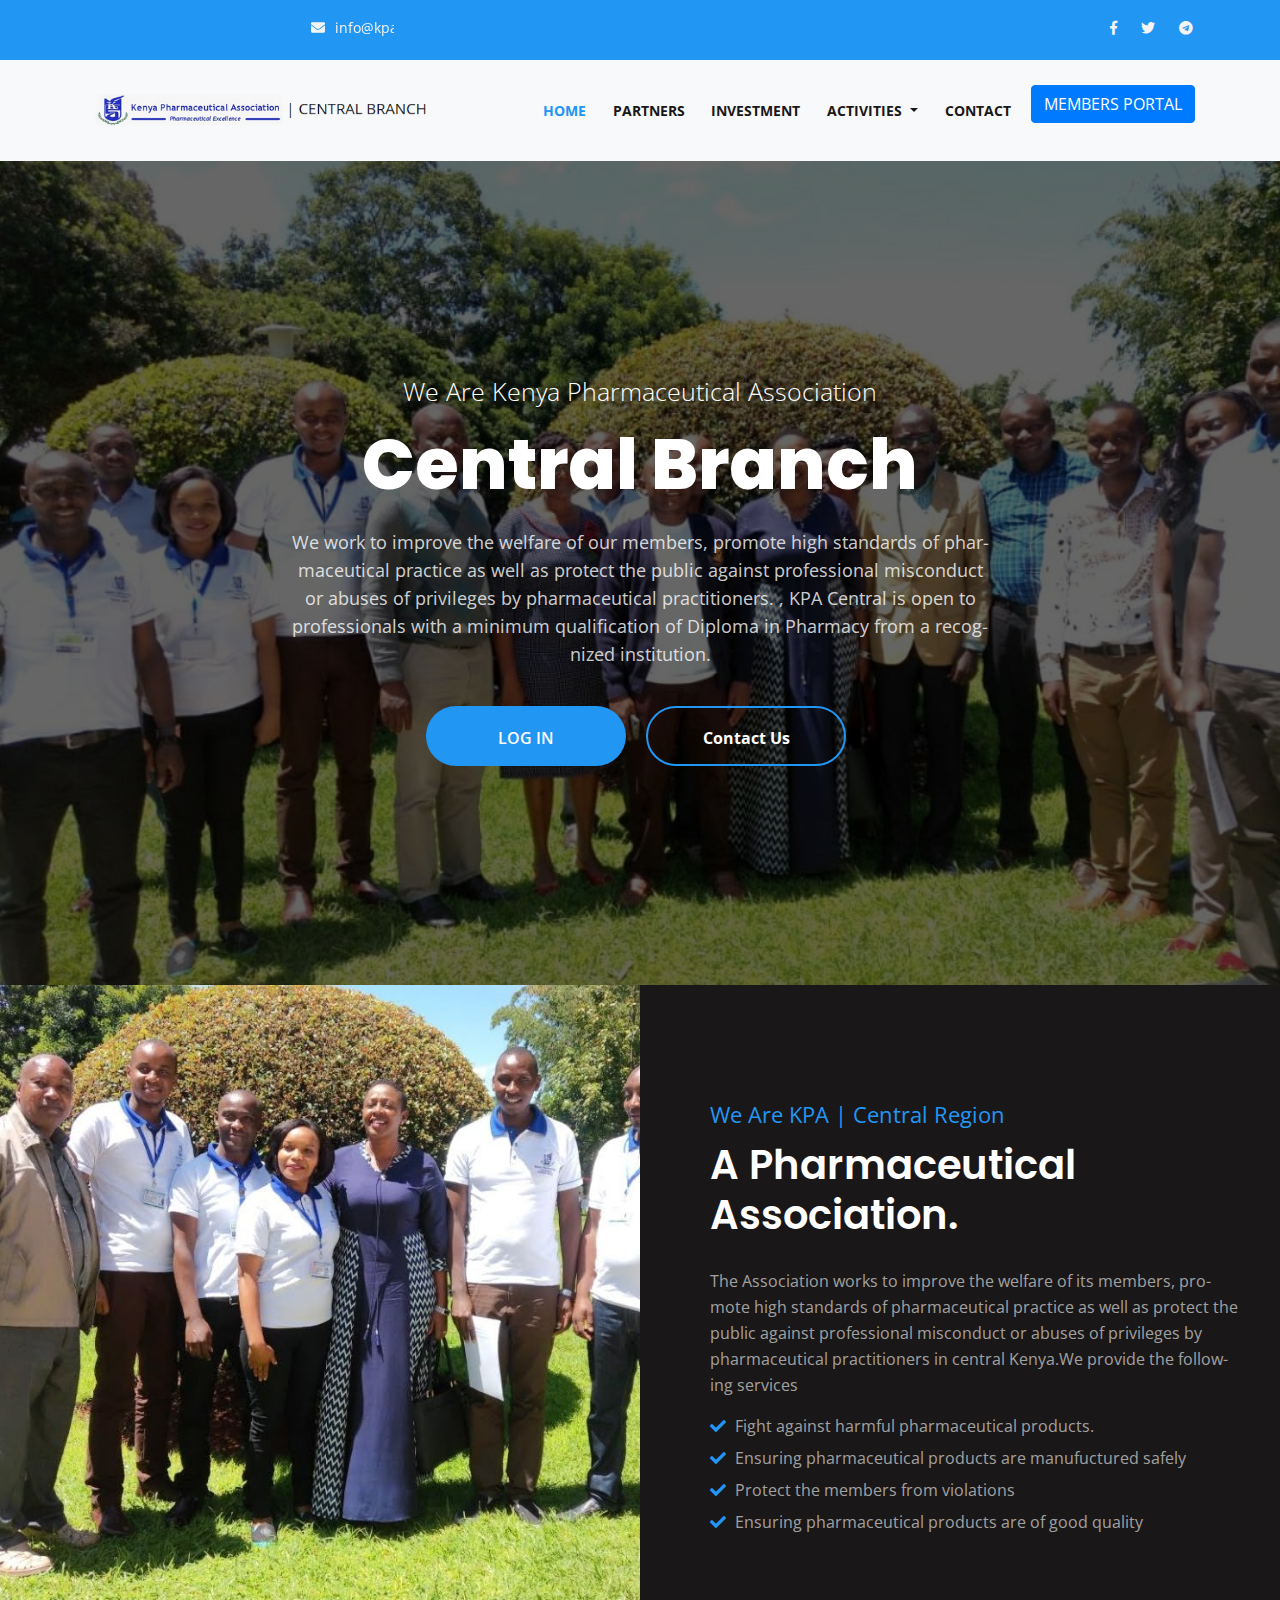
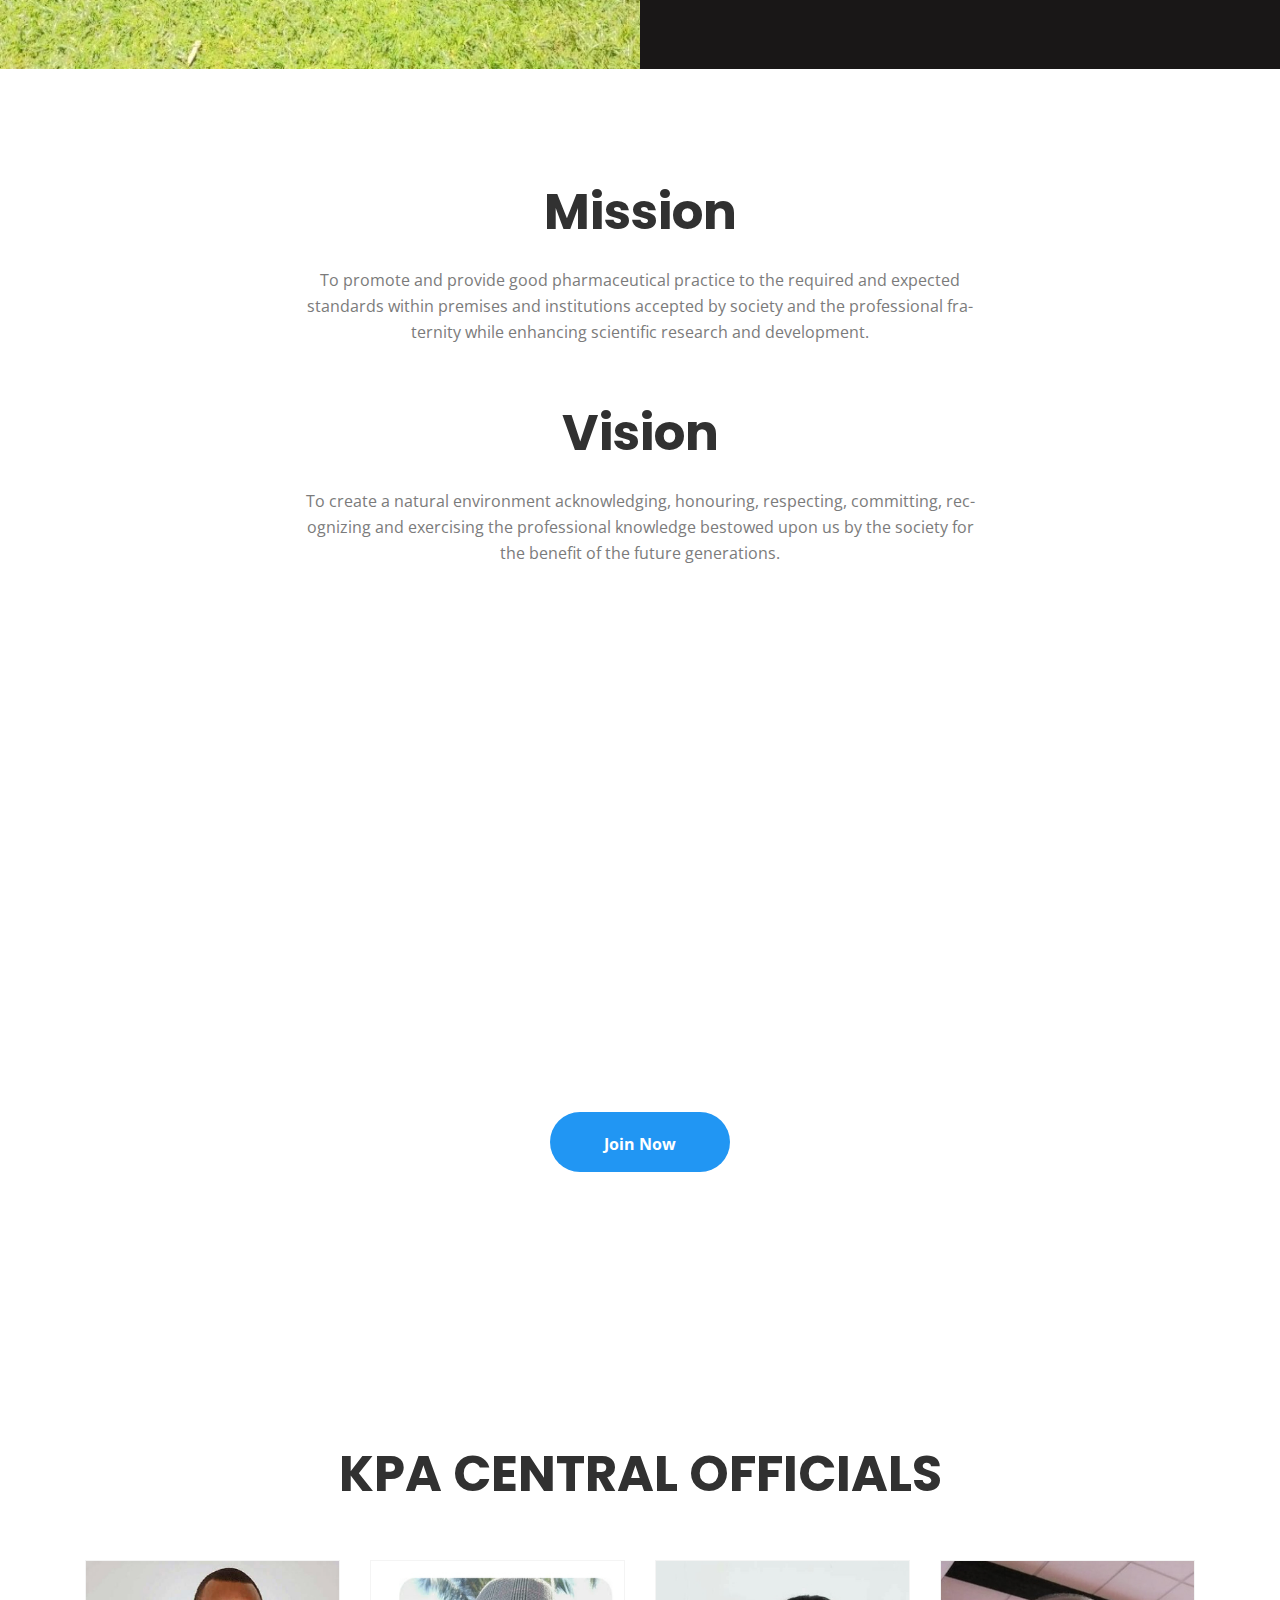
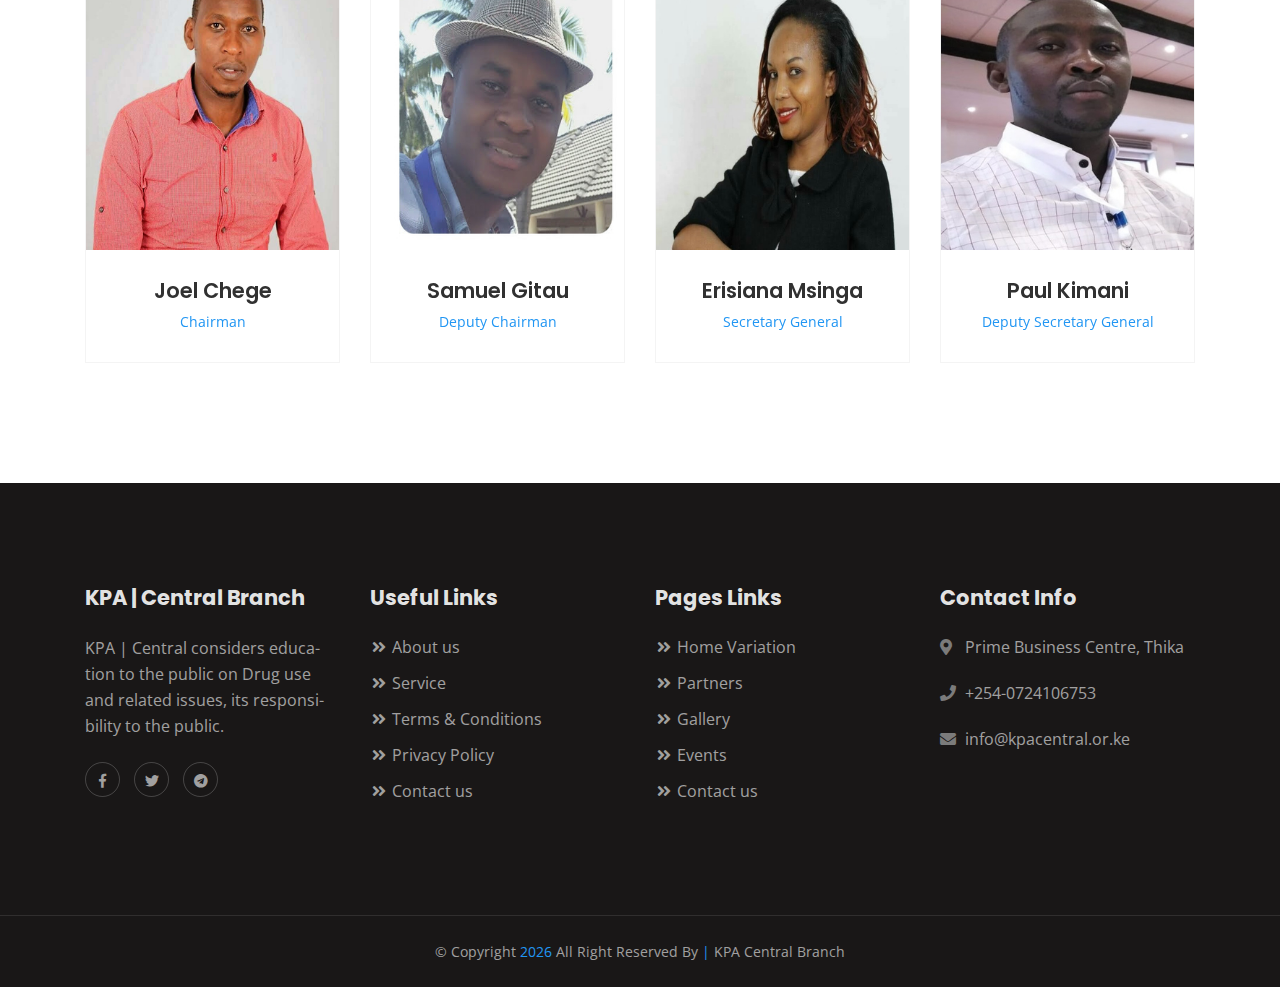
<file: index.html>
<!DOCTYPE html>
<html lang="en">

<!-- Mirrored from rexbd.net/html/socialon/ by HTTrack Website Copier/3.x [XR&CO'2014], Fri, 18 Oct 2019 08:54:07 GMT -->
<head>
    <meta http-equiv="Content-Type" content="text/html; charset=UTF-8">
    <meta http-equiv="X-UA-Compatible" content="IE=edge"/>
    <meta http-equiv="X-UA-Compatible" content="ie=edge">
    <meta name="viewport" content="width=device-width, initial-scale=1.0">
    <title> KPA | Central Branch </title>
    <!-- favicon -->
    <link rel="shortcut icon" href="favicon.ico" type="image/x-icon">
    <!-- bootstrap -->
    <link rel="stylesheet" href="assets/css/bootstrap.min.css">
    <!-- fontawesome -->
    <link rel="stylesheet" href="assets/css/fontawesome-all.min.css">
    <!-- animate.css -->
    <link rel="stylesheet" href="assets/css/animate.css">
    <!-- Owl Carousel -->
    <link rel="stylesheet" href="assets/css/owl.carousel.min.css">
    <!-- magnific popup css -->
    <link rel="stylesheet" href="assets/css/magnific-popup.css">
    <!-- stylesheet -->
    <link rel="stylesheet" href="assets/css/style.css">
    <!-- responsive -->
    <link rel="stylesheet" href="assets/css/responsive.css">

    <style>
        .marquee {
            width: 50%;
            margin: 0 auto;
            white-space: nowrap;
            overflow: hidden;
            box-sizing: border-box;
        }

        .marquee ul li {
            display: inline-block;
            padding-left: 100%;
            /* show the marquee just outside the paragraph */
            animation: marquee 15s linear infinite;
        }

        .marquee span:hover {
            animation-play-state: paused
        }


        /* Make it move */

        @keyframes marquee {
            0% {
                transform: translate(0, 0);
            }
            100% {
                transform: translate(-100%, 0);
            }
        }
    </style>
</head>

<body>
<!-- support bar area start -->
<div class="support-bar">
    <div class="container">
        <div class="row">
            <div class="col-lg-6">
                <div class="support-left"><!-- support middle start -->
                    <ul>
                        <marquee>
                            <li><a href="mailTo:info@kpacentral.or.ke"><i class="fas fa-envelope"></i>info@kpacentral.or.ke</a>
                            </li>
                            <li><a href="tel:0724106753"><i class="fas fa-phone"></i>0724 106 753</a></li>
                        </marquee>
                    </ul>
                </div><!-- support middle end -->
            </div>
            <div class="col-lg-6">
                <div class="support-right"><!-- support right start -->
                    <!-- Header Social Start -->
                    <div class="social-links">
                        <ul>

                            <li><a href="https://www.facebook.com/groups/317398368447637/"> <i
                                    class="fab fa-facebook-f" aria-hidden="true"></i></a></li>
                            <li><a href="https://twitter.com/KPAcentrabranch?s=09"><i class="fab fa-twitter"
                                                                                      aria-hidden="true"></i></a>
                            </li>
                            <li><a href="https://t.me/KPACentralBranch"><i class="fab fa-telegram"
                                                                           aria-hidden="true"></i></a></li>
                        </ul>
                    </div><!-- Header Social Start -->
                </div><!-- support right end -->
            </div>
        </div>
    </div>
</div>
<!-- support bar area end -->

<!-- ============Start Navigation ===== -->
<nav class="navbar navbar-area navbar-expand-lg navbar-light bg-light">
    <div class="container nav-container">
        <div class="navbar-header">
            <a class="navbar-brand logo" href="#">
                <img src="assets\img\kpa.PNG" width="350px" alt="kpa logo">
            </a>
        </div>
        <button class="navbar-toggler" type="button" data-toggle="collapse" data-target="#navbarSupportedContent"
                aria-controls="navbarSupportedContent" aria-expanded="false" aria-label="Toggle navigation">
            <span class="navbar-toggler-icon"></span>
        </button>

        <div class="collapse navbar-collapse" id="navbarSupportedContent">
            <ul class="navbar-nav">
                <li class="nav-item active">
                    <a class="nav-link" href="index.html">Home <span class="sr-only">(current)</span></a>
                </li>
                <li class="nav-item">
                    <a class="nav-link" href="partners.html">Partners </a>
                </li>
                <li class="nav-item">
                    <a class="nav-link" href="investment.html">Investment </a>
                </li>
                <li class="nav-item dropdown">
                    <a class="nav-link dropdown-toggle" href="#" role="button" data-toggle="dropdown"
                       aria-haspopup="true"
                       aria-expanded="false">
                        Activities
                    </a>
                    <div class="dropdown-menu">
                        <a class="dropdown-item" href="events.html">Events </a>
                        <a class="dropdown-item" href="gallery.html">Gallery </a>
                        <a class="dropdown-item" href="downloads.html">Download </a>
                    </div>
                </li>

                <li class="nav-item">
                    <a class="nav-link" href="contact.html">Contact</a>
                </li>
                <li class="nav-item">
                     <a href="http://197.248.117.186:24/kpa/portal" target="blank" class="btn btn-primary"
                       role="button">MEMBERS PORTAL</a>
                </li>
            </ul>

        </div>
    </div>
</nav>
<!-- ============End Navigation ===== -->


<!-- header area start  -->
<header class="header-area header-bg" id="home">
    <div class="container">
        <div class="row justify-content-center">
            <div class="col-lg-10">
                <div class="slider-all-text">
                    <span class="subtitle wow fadeInDown">We Are Kenya Pharmaceutical Association</span>
                    <h1 class="wow fadeInDown title">Central Branch</h1>
                    <p class="wow fadeInDown"> We work to improve the welfare of our members, promote high standards of
                        pharmaceutical practice as well as protect the public against professional misconduct or abuses
                        of privileges by pharmaceutical practitioners.
                        , KPA Central is open to professionals with a minimum qualification of Diploma in Pharmacy from
                        a recognized institution.
                    </p>
                    <div class="btn-wrapper wow flipInX">
                        <a href="http://197.248.117.186:24/kpa/portal" target="blank" class="boxed-btn join" role="button">LOG IN</a>
                        <a href="contact.html" class="boxed-btn blank" role="button">Contact Us</a>
                    </div>
                </div>

            </div> <!-- ./col-lg-10 -->
        </div> <!-- ./row -->
    </div> <!-- ./container -->
</header>
<!-- header area end  -->


<!-- Start About us area  -->
<section class="about_us_area" id="about">
    <div class="container-fluid">
        <div class="row">
            <div class="col-lg-6 remove-col-padding">
                <div class="about-image"></div>
            </div>
            <div class="col-lg-6 remove-col-padding">
                <div class="about-area-right">
                    <span class="subtitle">We Are KPA | Central Region</span>
                    <h3 class="title">A Pharmaceutical Association.</h3>
                    <p>The Association works to improve the welfare of its members, promote high standards of
                        pharmaceutical
                        practice as well as protect the public against professional misconduct or abuses of privileges
                        by
                        pharmaceutical practitioners in central Kenya.We provide the following services</p>
                    <ul class="about-list">
                        <li><i class="fas fa-check"></i> Fight against harmful pharmaceutical products.</li>
                        <li><i class="fas fa-check"></i> Ensuring pharmaceutical products are manufuctured safely</li>
                        <li><i class="fas fa-check"></i> Protect the members from violations</li>
                        <li><i class="fas fa-check"></i> Ensuring pharmaceutical products are of good quality</li>
                    </ul>
                </div>
            </div>

        </div>
    </div>
</section>
<!-- End About Us area  -->


<section class="activity-area">
    <div class="container">
        <div class="row justify-content-center">
            <div class="col-lg-8">
                <div class="section-title">
                    <h2 class="title">Mission</h2>
                    <p>To promote and provide good pharmaceutical practice to the required and expected standards within
                        premises and institutions accepted by society and the professional fraternity while enhancing
                        scientific research and development. </p>
                </div>
                <div class="section-title">
                    <h2 class="title">Vision</h2>
                    <p>To create a natural environment acknowledging, honouring, respecting, committing, recognizing and
                        exercising the professional knowledge bestowed upon us by the society for the benefit of the
                        future generations. </p>
                </div>
            </div>
        </div>

    </div>
</section>
<!-- Activity  end -->

<!-- Join Us area start  -->
<section class="join-area">
    <div class="container">
        <div class="row justify-content-center">
            <div class="col-lg-8">
                <h3 class="title">Join Us Now</h3>
                <p>KPA CENTRAL Branch is a pharmaceutical association to serve pharmaceutical technologists from central
                    region.
                    The association is also an umbrella under which the members are sheltered in terms of service
                    delivery
                    is concerned, and it is also an avenue through which members can work together to improve their
                    welfare.</p>
                <div class="btn-wrapper animated fadeInUp">
                    <a href="#" class="boxed-btn" role="button">Join Now</a>
                </div>
            </div>
        </div>
    </div>
    <!--End Container-->
</section>

<!-- End Join Us Area -->

<!-- Team area start -->
<section class="team-area" >
    <div class="container">
        <div class="row justify-content-center">
            <div class="col-lg-8">
                <div class="section-title">
                    <h2 class="title">KPA CENTRAL OFFICIALS</h2>
                    <!-- <p>Use off agreeable law unwilling sir deficient curiosity instantly. Easy mind life fact with see has bore ten.text of the printing and typesetting industry. </p> -->
                </div>
            </div>
        </div>
  
    <div class="row">
        <div class="col-lg-12">
            <div class="team-carousel" id="team-carousel">
                <div class="our-team-item"> <!-- our team item -->
                    <div class="pic">
                        <img src="assets/img/team/13.jpg" alt="team image">
                        <ul class="team-social">
                            <li><a href="https://www.facebook.com/CjohulMcCrea" class="fab fa-facebook-f"></a></li>
                            <li><a href="mailTo:nyumuchege@kpacentral.or.ke" class="fas fa-envelope"></a></li>
                            <li><a href="https://instagram.com/cjohul" class="fab fa-instagram"></a></li>
                            <li><a href="https://www.linkedin.com/in/chege-joel-8a6822a3" class="fab fa-linkedin-in"></a></li>
                        </ul>
                    </div>
                    <div class="team-content">
                        <h3 class="title">Joel Chege</h3>
                        <span class="post">Chairman</span>
                    </div>
                </div><!-- //. our team item -->
                <div class="our-team-item"> <!-- our team item -->
                    <div class="pic">
                        <img src="assets/img/team/12.jpg" alt="team image">
                        <ul class="team-social">
                            <li><a href="#" class="fab fa-facebook-f"></a></li>
                            <li><a href="mailTo:samuelgitau@kpacentral.or.ke" class="fas fa-envelope"></a></li>
                            <li><a href="#" class="fab fa-instagram"></a></li>
                            <li><a href="#" class="fab fa-linkedin-in"></a></li>
                        </ul>
                    </div>
                    <div class="team-content">
                        <h3 class="title">Samuel Gitau</h3>
                        <span class="post">Deputy Chairman</span>
                    </div>
                </div><!-- //. our team item -->
                <div class="our-team-item"> <!-- our team item -->
                    <div class="pic">
                        <img src="assets/img/team/16.jpg" alt="team image">
                        <ul class="team-social">
                            <li><a href="#" class="fab fa-facebook-f"></a></li>
                            <li><a href="mailTo:erisianamsinga@kpacentral.or.ke" class="fas fa-envelope"></a></li>
                            <li><a href="#" class="fab fa-instagram"></a></li>
                            <li><a href="#" class="fab fa-linkedin-in"></a></li>
                        </ul>
                    </div>
                    <div class="team-content">
                        <h3 class="title">Erisiana Msinga</h3>
                        <span class="post">Secretary General</span>
                    </div>
                </div><!-- //. our team item -->
                <div class="our-team-item"> <!-- our team item -->
                    <div class="pic">
                        <img src="assets/img/team/11.jpg" alt="team image">
                        <ul class="team-social">
                            <li><a href="https://www.facebook.com/paul.njeri.378" class="fab fa-facebook-f"></a></li>
                            <li><a href="mailto:paulkimani@kpacentral.or.ke" class="fas fa-envelope"></a></li>
                            <li><a href="https://twitter.com/kympole" class="fab fa-twitter"></a></li>
                            <li><a href="https://www.linkedin.com/in/paul-njeri-67670534" class="fab fa-linkedin-in"></a></li>
                        </ul>
                    </div>
                    <div class="team-content">
                        <h3 class="title">Paul Kimani</h3>
                        <span class="post">Deputy Secretary General</span>
                    </div>
                </div><!-- //. our team item -->
                <div class="our-team-item"> <!-- our team item -->
                    <div class="pic">
                        <img src="assets/img/team/15.jpg" alt="team image">
                        <ul class="team-social">
                            <li><a href="https://www.facebook.com/mwangi.francis.90" class="fab fa-facebook-f"></a></li>
                            <li><a href="mailto:franciswaneke@kpacentral.or.ke" class="fas fa-envelope"></a></li>
                            <li><a href="#" class="fab fa-instagram"></a></li>
                            <li><a href="#" class="fab fa-linkedin-in"></a></li>
                        </ul>
                    </div>
                    <div class="team-content">
                        <h3 class="title">Francis Waneke</h3>
                        <span class="post">Organising Secretary</span>
                    </div>
                </div><!-- //. our team item -->
                <div class="our-team-item"> <!-- our team item -->
                    <div class="pic">
                        <img src="assets/img/team/14.jpg" alt="team image">
                        <ul class="team-social">
                            <li><a href="#" class="fab fa-facebook-f"></a></li>
                            <li><a href="mailto:mwenjadavid@kpacentral.or.ke" class="fas fa-envelope"></a></li>
                            <li><a href="#" class="fab fa-instagram"></a></li>
                            <li><a href="#" class="fab fa-linkedin-in"></a></li>
                        </ul>
                    </div>
                    <div class="team-content">
                        <h3 class="title">David Mwenja</h3>
                        <span class="post">Treasurer</span>
                    </div>
                </div><!-- //. our team item -->
            </div>
        </div>
    </div>
</div>
</section>
<!-- Team area end -->


<!-- footer area start -->
<footer class="footer-area footer-bg">
    <div class="footer-wrap">
        <div class="container">
            <div class="row">
                <div class="col-lg-3 col-md-6">
                    <div class="footer-widget about">
                        <div class="widget-body">
                            <div class="widget-title">
                                <h4 class="title">KPA | Central Branch</h4>
                            </div>
                            <p>KPA | Central considers education to the public on Drug use and related issues, its
                                responsibility to the public.</p>
                            <ul class="footer-social">
                                <li><a href="https://www.facebook.com/groups/317398368447637/"> <i
                                        class="fab fa-facebook-f" aria-hidden="true"></i></a></li>
                                <li><a href="https://twitter.com/KPAcentrabranch?s=09"><i class="fab fa-twitter"
                                                                                          aria-hidden="true"></i></a>
                                </li>
                                <li><a href="https://t.me/KPACentralBranch"><i class="fab fa-telegram"
                                                                               aria-hidden="true"></i></a></li>
                                <!--                                <li><a href="#"><i class="fab fa-google-plus-g" aria-hidden="true"></i></a></li>-->
                            </ul>
                        </div>
                    </div>
                </div>
                <div class="col-lg-3 col-md-6">
                    <div class="footer-widget">
                        <div class="widget-title">
                            <h3 class="title">Useful Links</h3>
                        </div>
                        <div class="widget-body">
                            <ul class="footer-links">
                                <li><a href="index.html#home"><i class="fas fa-angle-double-right"></i> About us </a>
                                </li>
                                <li><a href="index.html#about"><i class="fas fa-angle-double-right"></i> Service</a>
                                </li>
                                <li><a href="#"><i class="fas fa-angle-double-right"></i> Terms & Conditions </a></li>
                                <li><a href="#"><i class="fas fa-angle-double-right"></i> Privacy Policy </a></li>
                                <li><a href="contact.html#contacts"><i class="fas fa-angle-double-right"></i> Contact us
                                </a></li>
                            </ul>
                        </div>
                    </div>
                </div>
                <div class="col-lg-3 col-md-6">
                    <div class="footer-widget">
                        <div class="widget-title">
                            <h3 class="title">Pages Links</h3>
                        </div>
                        <div class="widget-body">
                            <ul class="footer-links">
                                <li><a href="index.html"><i class="fas fa-angle-double-right"></i> Home Variation </a>
                                </li>
                                <li><a href="partners.html"><i class="fas fa-angle-double-right"></i> Partners</a></li>
                                <li><a href="gallery.html"><i class="fas fa-angle-double-right"></i> Gallery </a></li>
                                <li><a href="events.html"><i class="fas fa-angle-double-right"></i> Events </a></li>
                                <li><a href="contact.html#contacts"><i class="fas fa-angle-double-right"></i> Contact us
                                </a></li>
                            </ul>
                        </div>
                    </div>
                </div>
                <div class="col-lg-3 col-md-6">
                    <div class="footer-widget contact-info">
                        <div class="widget-title">
                            <h3 class="title">Contact Info</h3>
                        </div>
                        <div class="widget-body">
                            <ul>
                                <li class="contact-info-item">
                                    <div class="icon">
                                        <i class="fas fa-map-marker-alt" aria-hidden="true"></i>
                                    </div>
                                    <div class="content">
                                        <span class="details">Prime Business Centre, Thika</span>
                                    </div>
                                </li>
                                <li class="contact-info-item">
                                    <div class="icon">
                                        <i class=" fas fa-phone" aria-hidden="true"></i>
                                    </div>
                                    <div class="content">
                                        <span class="details">+254-0724106753</span>
                                    </div>
                                </li>
                                <li class="contact-info-item">
                                    <div class="icon">
                                        <i class="fas fa-envelope" aria-hidden="true"></i>
                                    </div>
                                    <div class="content">
                                        <span class="details">info@kpacentral.or.ke</span>
                                    </div>
                                </li>
                            </ul>
                        </div>
                    </div>
                </div>
            </div>
        </div>
    </div><!--footer top end-->
    <div class="copyright-area"><!--copyright area start-->
        <div class="container">
            <div class="row">
                <div class="col-lg-12 text-center">
                    &#169; Copyright <span class="base-color"><script>var date = new Date();
                document.write(date.getFullYear());
            </script></span> all right Reserved by <span class="base-color">|</span> KPA Central Branch
                </div>
            </div><!-- /.row-->
        </div> <!-- /.container -->
    </div> <!--copyright area end-->
</footer>
<!-- footer area end -->


<!-- back to top start -->
<div class="back-to-top">
    <!-- back to top start -->
    <i class="fas fa-rocket"></i>
</div>
<!-- back to top end -->

<!-- preloader area start -->
<!-- <div class="preloader" id="preloader">
<div class="loader loader-1">
    <div class="loader-outter"></div>
    <div class="loader-inner"></div>
</div>
</div> -->
<!-- preloader area end -->

<!-- jquery -->
<script src="assets/js/jquery.js"></script>
<!-- popper -->
<script src="assets/js/popper.min.js"></script>
<!-- bootstrap -->
<script src="assets/js/bootstrap.min.js"></script>
<!-- owl carousel -->
<script src="assets/js/owl.carousel.min.js"></script>
<!-- wow js-->
<script src="assets/js/wow.min.js"></script>
<!-- jquery imagloaded js-->
<script src="assets/js/imagesloaded.pkgd.min.js"></script>
<!-- filterizr js-->
<script src="assets/js/jquery.filterizr.min.js"></script>
<!-- magnific popup js -->
<script src="assets/js/jquery.magnific-popup.js"></script>
<!-- main -->
<script src="assets/js/main.js"></script>
</body>


<!-- Mirrored from rexbd.net/html/socialon/ by HTTrack Website Copier/3.x [XR&CO'2014], Fri, 18 Oct 2019 08:58:26 GMT -->
</html>
</file>
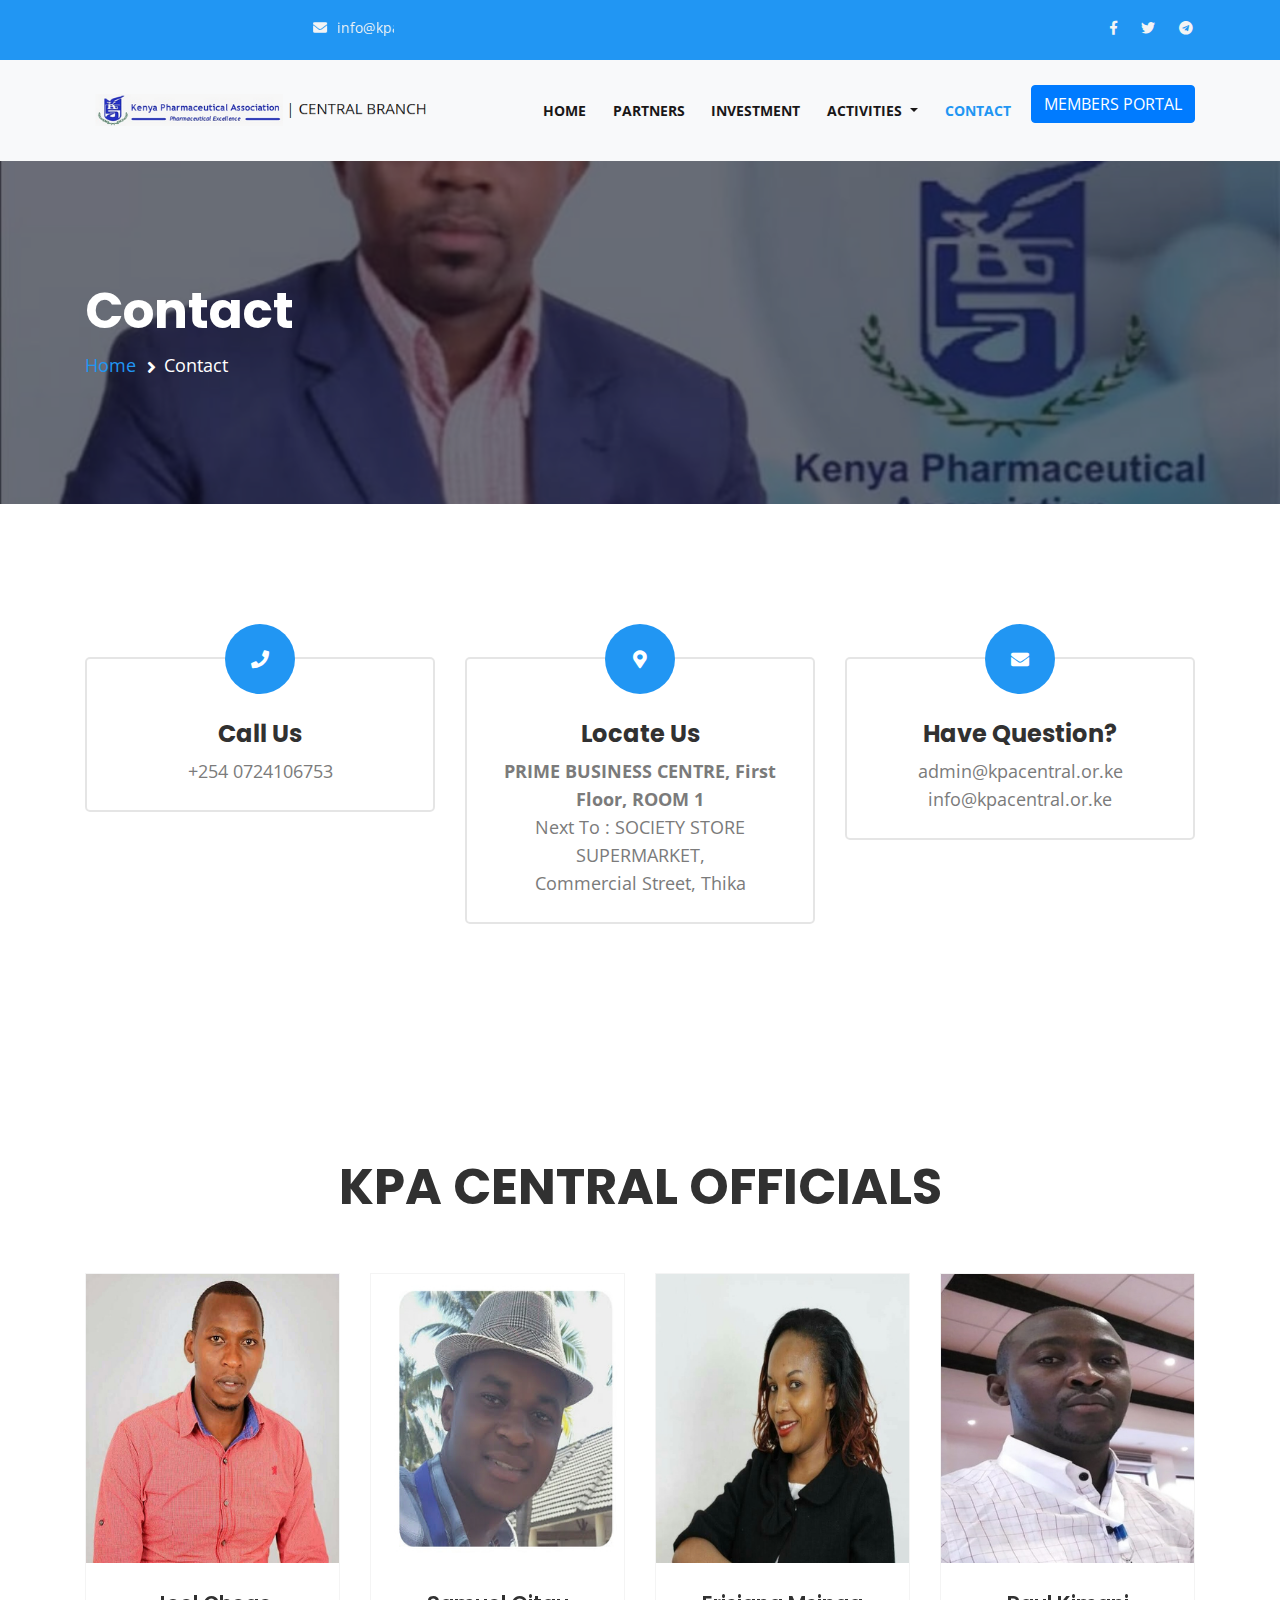
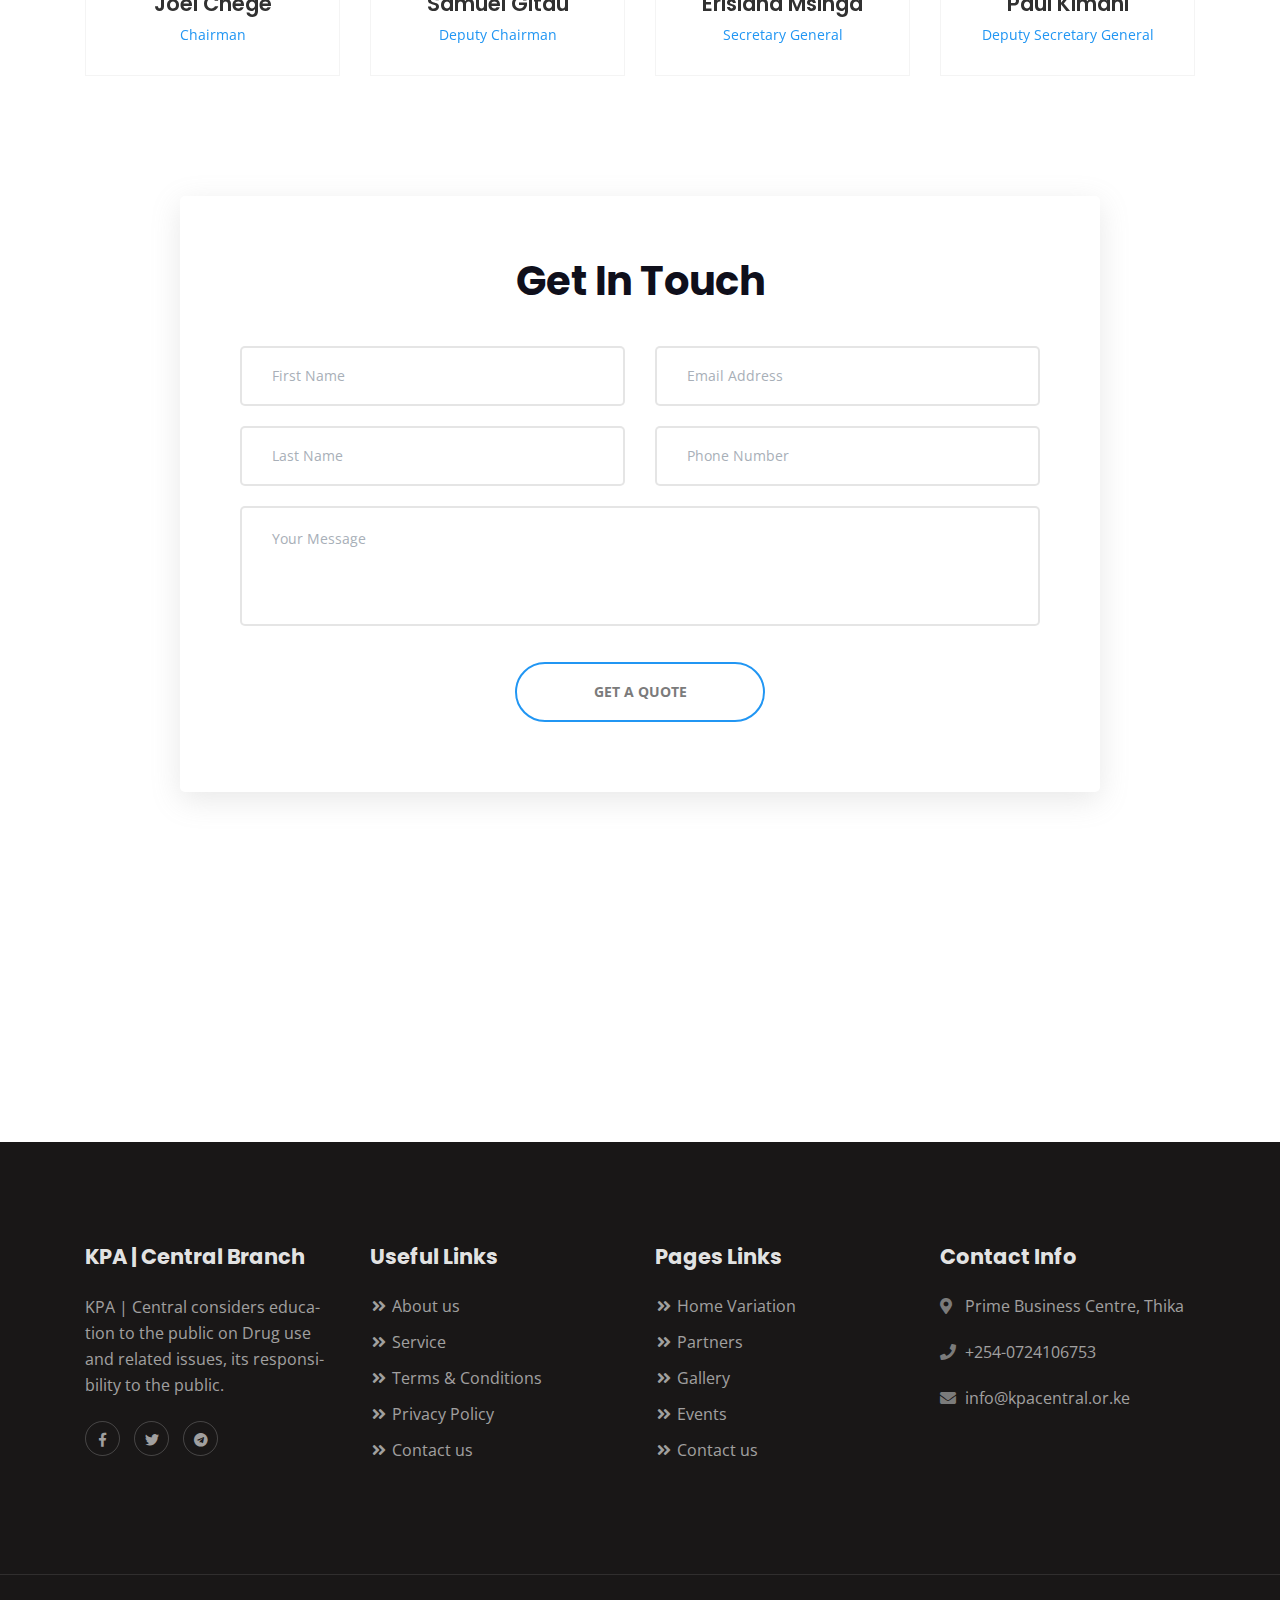
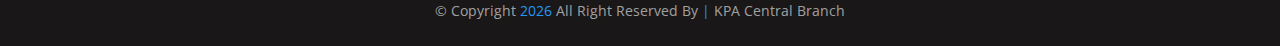
<file: contact.html>
<!DOCTYPE html>
<html lang="en">

<!-- Mirrored from rexbd.net/html/socialon/ by HTTrack Website Copier/3.x [XR&CO'2014], Fri, 18 Oct 2019 08:54:07 GMT -->
<head>
    <meta http-equiv="Content-Type" content="text/html; charset=UTF-8">
    <meta http-equiv="X-UA-Compatible" content="IE=edge" />
    <meta http-equiv="X-UA-Compatible" content="ie=edge">
    <meta name="viewport" content="width=device-width, initial-scale=1.0">
    <title> KPA | Central Branch </title>
    <!-- favicon -->
    <link rel="shortcut icon" href="favicon.ico" type="image/x-icon">
    <!-- bootstrap -->
    <link rel="stylesheet" href="assets/css/bootstrap.min.css">
    <!-- fontawesome -->
    <link rel="stylesheet" href="assets/css/fontawesome-all.min.css">
    <!-- animate.css -->
    <link rel="stylesheet" href="assets/css/animate.css">
    <!-- Owl Carousel -->
    <link rel="stylesheet" href="assets/css/owl.carousel.min.css">
    <!-- magnific popup css -->
    <link rel="stylesheet" href="assets/css/magnific-popup.css">
    <!-- stylesheet -->
    <link rel="stylesheet" href="assets/css/style.css">
    <!-- responsive -->
    <link rel="stylesheet" href="assets/css/responsive.css">
</head>

<body>
    <!-- support bar area start -->
    <div class="support-bar">
        <div class="container">
            <div class="row">
                <div class="col-lg-6">
                    <div class="support-left"><!-- support middle start -->
                        <ul>
                            <marquee>
                                <li><a href="mailTo:info@kpacentral.or.ke"><i class="fas fa-envelope"></i>info@kpacentral.or.ke</a>
                                </li>
                                <li><a href="tel:0724106753"><i class="fas fa-phone"></i>0724 106 753</a></li>
                            </marquee>
                        </ul>
                    </div><!-- support middle end -->
                </div>
                <div class="col-lg-6">
                    <div class="support-right"><!-- support right start -->
                        <!-- Header Social Start -->
                        <div class="social-links">
                            <ul>

                                <li><a href="https://www.facebook.com/groups/317398368447637/"> <i
                                        class="fab fa-facebook-f" aria-hidden="true"></i></a></li>
                                <li><a href="https://twitter.com/KPAcentrabranch?s=09"><i class="fab fa-twitter"
                                                                                          aria-hidden="true"></i></a>
                                </li>
                                <li><a href="https://t.me/KPACentralBranch"><i class="fab fa-telegram"
                                                                               aria-hidden="true"></i></a></li>
                            </ul>
                        </div><!-- Header Social Start -->
                    </div><!-- support right end -->
                </div>
            </div>
        </div>
    </div>
    <!-- support bar area end -->
    
    <!-- ============Start Navigation ===== -->
    <nav class="navbar navbar-area navbar-expand-lg navbar-light bg-light">
        <div class="container nav-container">
            <div class="navbar-header">
                <a class="navbar-brand logo" href="#">
                    <img src="assets\img\kpa.PNG" width="350px" alt="kpa logo">
                </a>
            </div>
            <button class="navbar-toggler" type="button" data-toggle="collapse" data-target="#navbarSupportedContent"
                    aria-controls="navbarSupportedContent" aria-expanded="false" aria-label="Toggle navigation">
                <span class="navbar-toggler-icon"></span>
            </button>

            <div class="collapse navbar-collapse" id="navbarSupportedContent">
                <ul class="navbar-nav">
                    <li class="nav-item ">
                        <a class="nav-link" href="index.html">Home <span class="sr-only">(current)</span></a>
                    </li>
                    <li class="nav-item">
                        <a class="nav-link" href="partners.html">Partners </a>
                    </li>
                    <li class="nav-item">
                        <a class="nav-link" href="investment.html">Investment </a>
                    </li>
                    <li class="nav-item dropdown">
                        <a class="nav-link dropdown-toggle" href="#"  role="button" data-toggle="dropdown" aria-haspopup="true"
                           aria-expanded="false">
                            Activities
                        </a>
                        <div class="dropdown-menu">
                            <a class="dropdown-item" href="events.html">Events </a>
                            <a class="dropdown-item" href="gallery.html">Gallery </a>
                            <a class="dropdown-item" href="downloads.html">Download </a>
                        </div>
                    </li>

                    <li class="nav-item active">
                        <a class="nav-link" href="contact.html">Contact</a>
                    </li>
                    <li class="nav-item">
                        <a href="http://197.248.117.186:24/kpa/portal" target="blank" class="btn btn-primary"
                       role="button">MEMBERS PORTAL</a>
                    </li>
                </ul>

            </div>
        </div>
    </nav>
    <!-- ============End Navigation ===== -->

<!-- Breadcumb area start  -->
<section class="breadcumb-area breadcrumb-bg">
    <div class="container">
        <div class="row ">
            <div class="col-lg-12">
                <div class="breadcumb-inner">
                    <h2 class="title">Contact </h2>
                    <ul class="page-list">
                        <li><a href="index.html">Home</a></li>
                        <li>Contact</li>
                    </ul>
                </div>

            </div>
        </div>
    </div>
</section>
<!-- Breadcumb area end  -->

<!-- contact page conten area start -->
    <div class="contact-page-content-area" id="contacts">
        <div class="container">
            <div class="row">
                <div class="col-lg-4 col-md-6">
                    <div class="single-contact-info-box">
                        <div class="icon">
                            <i class="fas fa-phone"></i>
                        </div>
                        <div class="content">
                            <h4 class="title">Call Us</h4>
                            <span class="details">+254 0724106753</span>
<!--                            <span class="details">+254 0701556677</span>-->
                        </div>
                    </div>
                </div>
                <div class="col-lg-4 col-md-6">
                    <div class="single-contact-info-box">
                        <div class="icon">
                            <i class="fas fa-map-marker-alt"></i>
                        </div>
                        <div class="content text-capitalize">
                                <h4 class="title">Locate Us</h4>
                            <span class="details"> <strong>PRIME BUSINESS CENTRE, First Floor, ROOM 1</strong></span>
                            <span class="details">Next to : SOCIETY STORE SUPERMARKET,</span>
                            <span class="details">Commercial Street, Thika</span>
                        </div>
                    </div>
                </div>
                <div class="col-lg-4 col-md-6">
                    <div class="single-contact-info-box">
                        <div class="icon">
                            <i class="fas fa-envelope"></i>
                        </div>
                        <div class="content">
                            <h4 class="title">Have Question?</h4>
                            <span class="details">admin@kpacentral.or.ke</span>
                            <span class="details">info@kpacentral.or.ke</span>
                        </div>
                    </div>
                </div>
               
                
            </div>
        </div>
    </div>
    <!-- contact page conten area end -->
    
    
<!-- Team area start -->
<section class="team-area" >
    <div class="container">
        <div class="row justify-content-center">
            <div class="col-lg-8">
                <div class="section-title">
                    <h2 class="title">KPA CENTRAL OFFICIALS</h2>
                    <!-- <p>Use off agreeable law unwilling sir deficient curiosity instantly. Easy mind life fact with see has bore ten.text of the printing and typesetting industry. </p> -->
                </div>
            </div>
        </div>
  
    <div class="row">
        <div class="col-lg-12">
            <div class="team-carousel" id="team-carousel">
                <div class="our-team-item"> <!-- our team item -->
                    <div class="pic">
                        <img src="assets/img/team/13.jpg" alt="team image">
                        <ul class="team-social">
                            <li><a href="https://www.facebook.com/CjohulMcCrea" class="fab fa-facebook-f"></a></li>
                            <li><a href="mailTo:nyumuchege@kpacentral.or.ke" class="fas fa-envelope"></a></li>
                            <li><a href="https://instagram.com/cjohul" class="fab fa-instagram"></a></li>
                            <li><a href="https://www.linkedin.com/in/chege-joel-8a6822a3" class="fab fa-linkedin-in"></a></li>
                        </ul>
                    </div>
                    <div class="team-content">
                        <h3 class="title">Joel Chege</h3>
                        <span class="post">Chairman</span>
                    </div>
                </div><!-- //. our team item -->
                <div class="our-team-item"> <!-- our team item -->
                    <div class="pic">
                        <img src="assets/img/team/12.jpg" alt="team image">
                        <ul class="team-social">
                            <li><a href="#" class="fab fa-facebook-f"></a></li>
                            <li><a href="mailTo:samuelgitau@kpacentral.or.ke" class="fas fa-envelope"></a></li>
                            <li><a href="#" class="fab fa-instagram"></a></li>
                            <li><a href="#" class="fab fa-linkedin-in"></a></li>
                        </ul>
                    </div>
                    <div class="team-content">
                        <h3 class="title">Samuel Gitau</h3>
                        <span class="post">Deputy Chairman</span>
                    </div>
                </div><!-- //. our team item -->
                <div class="our-team-item"> <!-- our team item -->
                    <div class="pic">
                        <img src="assets/img/team/16.jpg" alt="team image">
                        <ul class="team-social">
                            <li><a href="#" class="fab fa-facebook-f"></a></li>
                            <li><a href="mailTo:erisianamsinga@kpacentral.or.ke" class="fas fa-envelope"></a></li>
                            <li><a href="#" class="fab fa-instagram"></a></li>
                            <li><a href="#" class="fab fa-linkedin-in"></a></li>
                        </ul>
                    </div>
                    <div class="team-content">
                        <h3 class="title">Erisiana Msinga</h3>
                        <span class="post">Secretary General</span>
                    </div>
                </div><!-- //. our team item -->
                <div class="our-team-item"> <!-- our team item -->
                    <div class="pic">
                        <img src="assets/img/team/11.jpg" alt="team image">
                        <ul class="team-social">
                            <li><a href="https://www.facebook.com/paul.njeri.378" class="fab fa-facebook-f"></a></li>
                            <li><a href="mailto:paulkimani@kpacentral.or.ke" class="fas fa-envelope"></a></li>
                            <li><a href="https://twitter.com/kympole" class="fab fa-twitter"></a></li>
                            <li><a href="https://www.linkedin.com/in/paul-njeri-67670534" class="fab fa-linkedin-in"></a></li>
                        </ul>
                    </div>
                    <div class="team-content">
                        <h3 class="title">Paul Kimani</h3>
                        <span class="post">Deputy Secretary General</span>
                    </div>
                </div><!-- //. our team item -->
                <div class="our-team-item"> <!-- our team item -->
                    <div class="pic">
                        <img src="assets/img/team/15.jpg" alt="team image">
                        <ul class="team-social">
                            <li><a href="https://www.facebook.com/mwangi.francis.90" class="fab fa-facebook-f"></a></li>
                            <li><a href="mailto:franciswaneke@kpacentral.or.ke" class="fas fa-envelope"></a></li>
                            <li><a href="#" class="fab fa-instagram"></a></li>
                            <li><a href="#" class="fab fa-linkedin-in"></a></li>
                        </ul>
                    </div>
                    <div class="team-content">
                        <h3 class="title">Francis Waneke</h3>
                        <span class="post">Organising Secretary</span>
                    </div>
                </div><!-- //. our team item -->
                <div class="our-team-item"> <!-- our team item -->
                    <div class="pic">
                        <img src="assets/img/team/14.jpg" alt="team image">
                        <ul class="team-social">
                            <li><a href="#" class="fab fa-facebook-f"></a></li>
                            <li><a href="mailto:mwenjadavid@kpacentral.or.ke" class="fas fa-envelope"></a></li>
                            <li><a href="#" class="fab fa-instagram"></a></li>
                            <li><a href="#" class="fab fa-linkedin-in"></a></li>
                        </ul>
                    </div>
                    <div class="team-content">
                        <h3 class="title">David Mwenja</h3>
                        <span class="post">Treasurer</span>
                    </div>
                </div><!-- //. our team item -->
            </div>
        </div>
    </div>
</div>
</section>
<!-- Team area end -->
    <!-- contact area start  -->
    <section class="contact-area">
        <div class="container">
            <div class="row">
                <div class="col-lg-12">
                    <div class="contact-bottom-inner">
                        <!-- contact bottom inner -->
                        <div class="row justify-content-center">
                            <div class="col-lg-10 text-center">
                                <div class="form-content-area">
                                    <!-- right content area -->
                                    <h3 class="title text-center">Get In Touch</h3>
                                    <div class="contact-form-wrapper">
                                        <form id="contact_form_submit"  method="POST">
                                            <div class="row">
                                                <div class="col-lg-6">
                                                    <div class="form-element ">
                                                        <input type="text" id="first_name" name="name" placeholder="First Name"
                                                            class="input-field borderd">
                                                    </div>
                                                    <div class="form-element ">
                                                        <input type="text" id="last_name" name="name" placeholder="Last Name"
                                                            class="input-field borderd">
                                                    </div>
                                                </div>
                                                <div class="col-lg-6">
                                                    <div class="form-element ">
                                                        <input type="email" id="email" name="email" placeholder="Email Address"
                                                            class="input-field borderd">
                                                    </div>
                                                    <div class="form-element ">
                                                        <input type="tel" id="phone" name="email" placeholder="Phone Number"
                                                            class="input-field borderd">
                                                    </div>
                                                </div>
                                                <div class="col-lg-12">
                                                    <textarea rows="10" cols="30" id="message" name="message" placeholder="Your Message"
                                                        class="input-field borderd textarea"></textarea>
                                                </div>
                                            </div>
                                            <input type="submit" class="submit-btn btn-rounded" value="get a quote" >
                                        </form>
                                    </div>
                                </div>
                                <!-- //.right content area -->
                            </div>
                        </div>
                    </div>
                    <!-- contact bottom inner -->
                </div>
                <!-- //.col-lg-12 -->
            </div>
            
        </div>
        
    </section>
    <!-- contact area end -->
    <div class="contact-map">
        <div id="map"></div>
    </div>
	  <!-- footer area start -->
    <footer class="footer-area footer-bg">
        <div class="footer-wrap">
            <div class="container">
                <div class="row">
                    <div class="col-lg-3 col-md-6">
                        <div class="footer-widget about">
                            <div class="widget-body">
                                <div class="widget-title">
                                    <h4 class="title">KPA | Central Branch</h4>
                                </div>
                                <p>KPA | Central considers education to the public on Drug use and related issues, its responsibility to the public.</p>
                                <ul class="footer-social">
                                    <li><a href="https://www.facebook.com/groups/317398368447637/"> <i class="fab fa-facebook-f" aria-hidden="true"></i></a></li>
                                    <li><a href="https://twitter.com/KPAcentrabranch?s=09"><i class="fab fa-twitter" aria-hidden="true"></i></a></li>
                                    <li><a href="https://t.me/KPACentralBranch"><i class="fab fa-telegram" aria-hidden="true"></i></a></li>
                                    <!--                                <li><a href="#"><i class="fab fa-google-plus-g" aria-hidden="true"></i></a></li>-->
                                </ul>
                            </div>
                        </div>
                    </div>
                    <div class="col-lg-3 col-md-6">
                        <div class="footer-widget">
                            <div class="widget-title">
                                <h3 class="title">Useful Links</h3>
                            </div>
                            <div class="widget-body">
                                <ul class="footer-links">
                                    <li> <a href="index.html#home"><i class="fas fa-angle-double-right"></i> About us </a></li>
                                    <li> <a href="index.html#about"><i class="fas fa-angle-double-right"></i> Service</a></li>
                                    <li> <a href="#"><i class="fas fa-angle-double-right"></i> Terms & Conditions </a></li>
                                    <li> <a href="#"><i class="fas fa-angle-double-right"></i> Privacy Policy </a></li>
                                    <li> <a href="contact.html#contacts"><i class="fas fa-angle-double-right"></i> Contact us </a></li>
                                </ul>
                            </div>
                        </div>
                    </div>
                    <div class="col-lg-3 col-md-6">
                        <div class="footer-widget">
                            <div class="widget-title">
                                <h3 class="title">Pages Links</h3>
                            </div>
                            <div class="widget-body">
                                <ul class="footer-links">
                                    <li> <a href="index.html"><i class="fas fa-angle-double-right"></i> Home Variation </a></li>
                                    <li> <a href="partners.html"><i class="fas fa-angle-double-right"></i> Partners</a></li>
                                    <li> <a href="gallery.html"><i class="fas fa-angle-double-right"></i> Gallery </a></li>
                                    <li> <a href="events.html"><i class="fas fa-angle-double-right"></i> Events </a></li>
                                    <li> <a href="contact.html#contacts"><i class="fas fa-angle-double-right"></i> Contact us </a></li>
                                </ul>
                            </div>
                        </div>
                    </div>
                    <div class="col-lg-3 col-md-6">
                        <div class="footer-widget contact-info">
                            <div class="widget-title">
                                <h3 class="title">Contact Info</h3>
                            </div>
                            <div class="widget-body">
                                <ul>
                                    <li class="contact-info-item">
                                        <div class="icon">
                                            <i class="fas fa-map-marker-alt" aria-hidden="true"></i>
                                        </div>
                                        <div class="content">
                                            <span class="details">Prime Business Centre, Thika</span>
                                        </div>
                                    </li>
                                    <li class="contact-info-item">
                                        <div class="icon">
                                            <i class=" fas fa-phone" aria-hidden="true"></i>
                                        </div>
                                        <div class="content">
                                            <span class="details">+254-0724106753</span>
                                        </div>
                                    </li>
                                    <li class="contact-info-item">
                                        <div class="icon">
                                            <i class="fas fa-envelope" aria-hidden="true"></i>
                                        </div>
                                        <div class="content">
                                            <span class="details">info@kpacentral.or.ke</span>
                                        </div>
                                    </li>
                                </ul>
                            </div>
                        </div>
                    </div>
                </div>
            </div>
        </div><!--footer top end-->
    <div class="copyright-area"><!--copyright area start-->
        <div class="container">
            <div class="row">
            <div class="col-lg-12 text-center">
                &#169; Copyright <span class="base-color"><script>var date = new Date();
                    document.write(date.getFullYear());
                </script></span> all right Reserved by <span class="base-color">|</span> KPA Central Branch
                </div>
            </div><!-- /.row-->
        </div> <!-- /.container -->
    </div> <!--copyright area end-->
    </footer>
    <!-- footer area end -->
    
       
    
    <!-- back to top start -->
    <div class="back-to-top" >
    <!-- back to top start -->
    <i class="fas fa-rocket"></i>
    </div>
    <!-- back to top end -->
    
    <!-- preloader area start -->
    <!-- <div class="preloader" id="preloader">
    <div class="loader loader-1">
        <div class="loader-outter"></div>
        <div class="loader-inner"></div>
    </div>
    </div> -->
    <!-- preloader area end -->
    
    <!-- jquery -->
    <script src="assets/js/jquery.js"></script>
    <!-- popper -->
    <script src="assets/js/popper.min.js"></script>
    <!-- bootstrap -->
    <script src="assets/js/bootstrap.min.js"></script>
    <!-- owl carousel -->
    <script src="assets/js/owl.carousel.min.js"></script>
    <!-- wow js-->
    <script src="assets/js/wow.min.js"></script>
    <!-- jquery imagloaded js-->
    <script src="assets/js/imagesloaded.pkgd.min.js"></script>
    <!-- filterizr js-->
    <script src="assets/js/jquery.filterizr.min.js"></script>
    <!-- magnific popup js -->
    <script src="assets/js/jquery.magnific-popup.js"></script>
    <!-- main -->
    <script src="assets/js/main.js"></script>
    </body>
    
    
    <!-- Mirrored from rexbd.net/html/socialon/ by HTTrack Website Copier/3.x [XR&CO'2014], Fri, 18 Oct 2019 08:58:26 GMT -->
    </html>
</file>
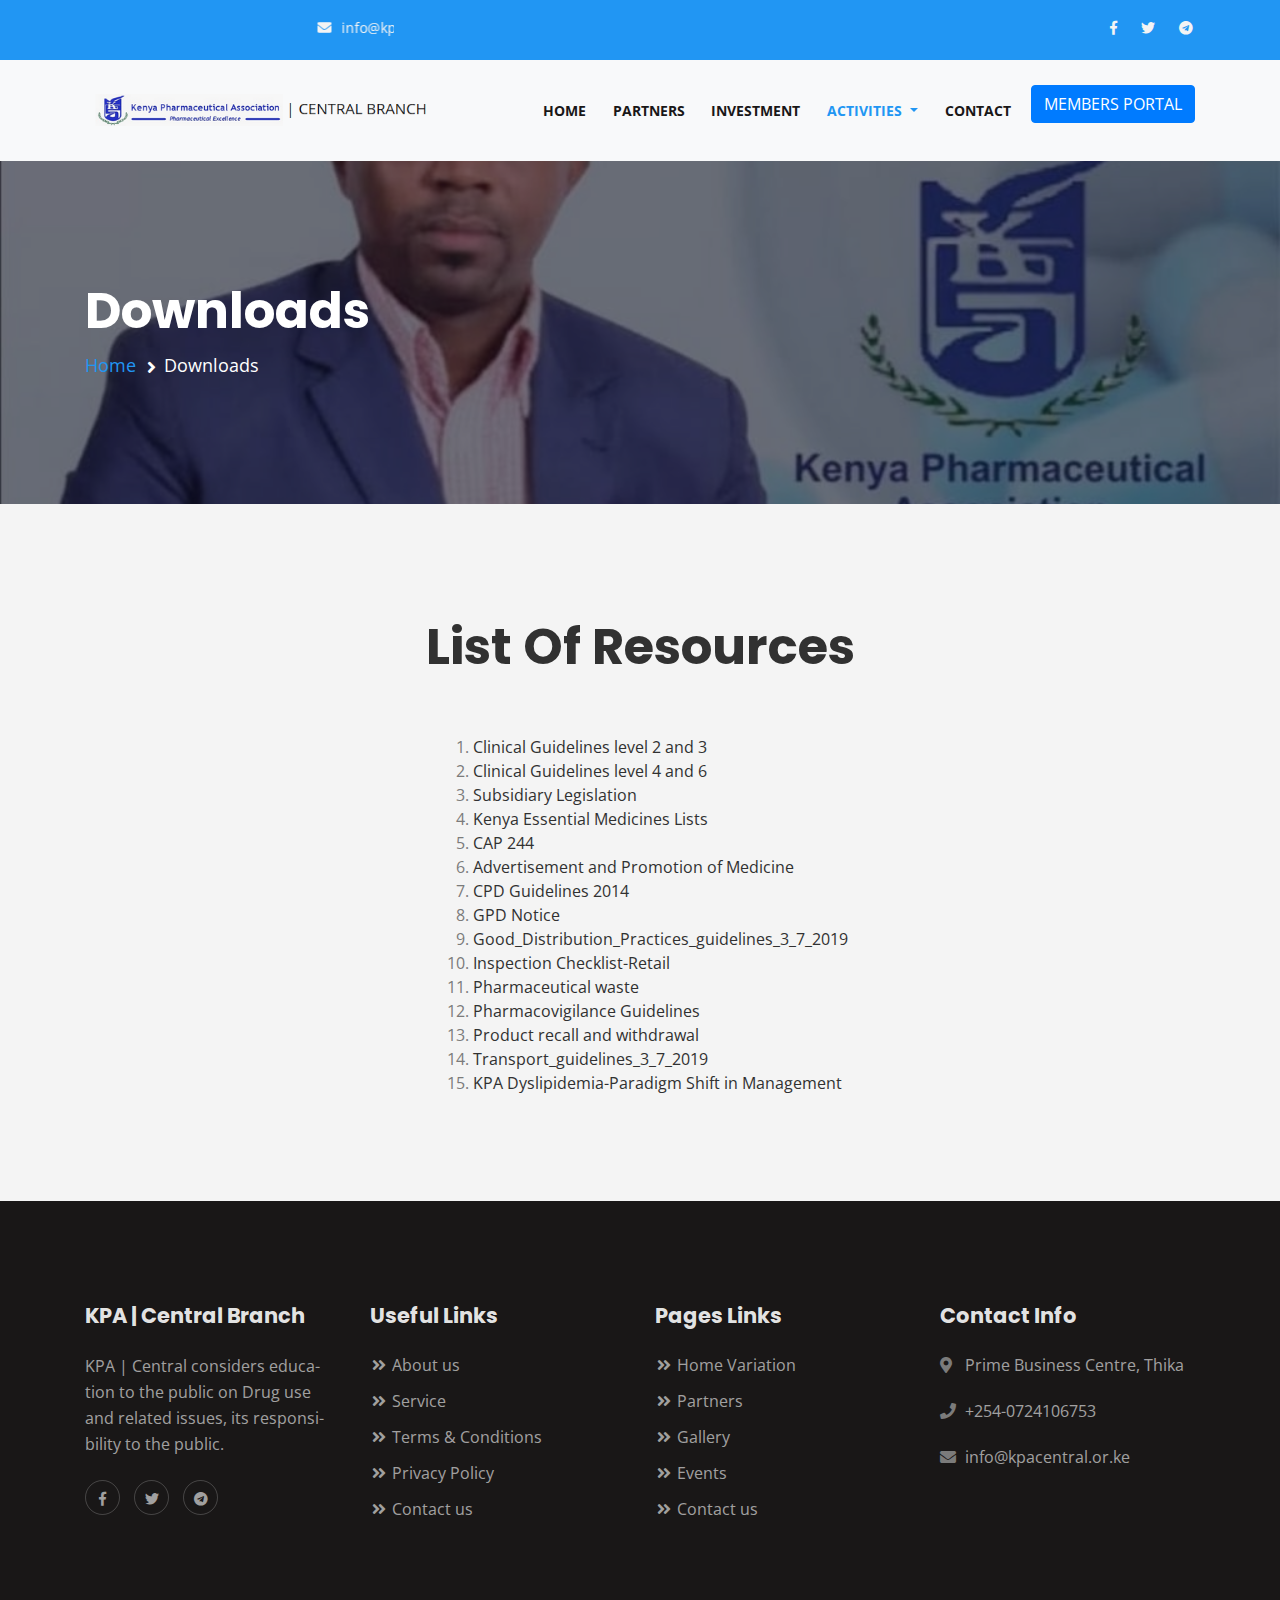
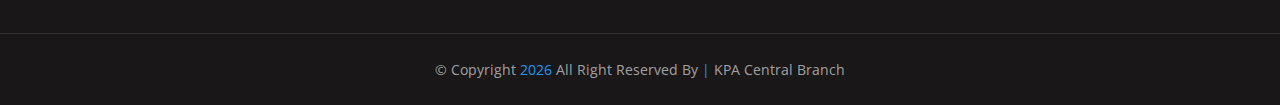
<file: downloads.html>
<!DOCTYPE html>
<html lang="en">

<!-- Mirrored from rexbd.net/html/socialon/ by HTTrack Website Copier/3.x [XR&CO'2014], Fri, 18 Oct 2019 08:54:07 GMT -->
<head>
    <meta http-equiv="Content-Type" content="text/html; charset=UTF-8">
    <meta http-equiv="X-UA-Compatible" content="IE=edge"/>
    <meta http-equiv="X-UA-Compatible" content="ie=edge">
    <meta name="viewport" content="width=device-width, initial-scale=1.0">
    <title> KPA | Central Branch </title>
    <!-- favicon -->
    <link rel="shortcut icon" href="favicon.ico" type="image/x-icon">
    <!-- bootstrap -->
    <link rel="stylesheet" href="assets/css/bootstrap.min.css">
    <!-- fontawesome -->
    <link rel="stylesheet" href="assets/css/fontawesome-all.min.css">
    <!-- animate.css -->
    <link rel="stylesheet" href="assets/css/animate.css">
    <!-- Owl Carousel -->
    <link rel="stylesheet" href="assets/css/owl.carousel.min.css">
    <!-- magnific popup css -->
    <link rel="stylesheet" href="assets/css/magnific-popup.css">
    <!-- stylesheet -->
    <link rel="stylesheet" href="assets/css/style.css">
    <!-- responsive -->
    <link rel="stylesheet" href="assets/css/responsive.css">
</head>

<body>
<!-- support bar area start -->
<div class="support-bar">
    <div class="container">
        <div class="row">
            <div class="col-lg-6">
                <div class="support-left"><!-- support middle start -->
                    <ul>
                        <marquee>
                            <li><a href="mailTo:info@kpacentral.or.ke"><i class="fas fa-envelope"></i>info@kpacentral.or.ke</a>
                            </li>
                            <li><a href="tel:0724106753"><i class="fas fa-phone"></i>0724 106 753</a></li>
                        </marquee>
                    </ul>
                </div><!-- support middle end -->
            </div>
            <div class="col-lg-6">
                <div class="support-right"><!-- support right start -->
                    <!-- Header Social Start -->
                    <div class="social-links">
                        <ul>

                            <li><a href="https://www.facebook.com/groups/317398368447637/"> <i
                                    class="fab fa-facebook-f" aria-hidden="true"></i></a></li>
                            <li><a href="https://twitter.com/KPAcentrabranch?s=09"><i class="fab fa-twitter"
                                                                                      aria-hidden="true"></i></a>
                            </li>
                            <li><a href="https://t.me/KPACentralBranch"><i class="fab fa-telegram"
                                                                           aria-hidden="true"></i></a></li>
                        </ul>
                    </div><!-- Header Social Start -->
                </div><!-- support right end -->
            </div>
        </div>
    </div>
</div>
<!-- support bar area end -->

<!-- ============Start Navigation ===== -->
<nav class="navbar navbar-area navbar-expand-lg navbar-light bg-light">
    <div class="container nav-container">
        <div class="navbar-header">
            <a class="navbar-brand logo" href="#">
                <img src="assets\img\kpa.PNG" width="350px" alt="kpa logo">
            </a>
        </div>
        <button class="navbar-toggler" type="button" data-toggle="collapse" data-target="#navbarSupportedContent"
                aria-controls="navbarSupportedContent" aria-expanded="false" aria-label="Toggle navigation">
            <span class="navbar-toggler-icon"></span>
        </button>

        <div class="collapse navbar-collapse" id="navbarSupportedContent">
            <ul class="navbar-nav">
                <li class="nav-item ">
                    <a class="nav-link" href="index.html">Home <span class="sr-only">(current)</span></a>
                </li>
                <li class="nav-item">
                    <a class="nav-link" href="partners.html">Partners </a>
                </li>
                <li class="nav-item">
                    <a class="nav-link" href="investment.html">Investment </a>
                </li>
                <li class="nav-item dropdown active">
                    <a class="nav-link dropdown-toggle" href="#" role="button" data-toggle="dropdown"
                       aria-haspopup="true"
                       aria-expanded="false">
                        Activities
                    </a>
                    <div class="dropdown-menu">
                        <a class="dropdown-item" href="events.html">Events </a>
                        <a class="dropdown-item" href="gallery.html">Gallery </a>
                        <a class="dropdown-item" href="downloads.html">Download </a>
                    </div>
                </li>

                <li class="nav-item">
                    <a class="nav-link" href="contact.html">Contact</a>
                </li>
                <li class="nav-item">
                     <a href="http://197.248.117.186:24/kpa/portal" target="blank" class="btn btn-primary"
                       role="button">MEMBERS PORTAL</a>
                </li>
            </ul>

        </div>
    </div>
</nav>
<!-- ============End Navigation ===== -->

<!-- Breadcumb area start  -->
<section class="breadcumb-area breadcrumb-bg extra">
    <div class="container">
        <div class="row ">
            <div class="col-lg-12">
                <div class="breadcumb-inner">
                    <h2 class="title">Downloads</h2>
                    <ul class="page-list">
                        <li><a href="index.html">Home</a></li>
                        <li>Downloads</li>
                    </ul>
                </div>

            </div>
        </div>
    </div>
</section>
<!-- Breadcumb area end  -->

<!-- Gallery area start  -->
<section class="gallery-area">
    <div class="container">
        <div class="row justify-content-center">
            <div class="col-lg-8">
                <div class="section-title">
                    <h2 class="title">List of Resources</h2>
                    <span class="separator"></span>
                </div>
            </div>

            <ol id="id01">
                <li><a href="documents/2009 clinical guidelines for level 2 and 3.pdf" target="_blank">Clinical
                    Guidelines level 2 and 3</a></li>
                <li><a href="documents/2009 clinical guidelines for level 4 to 6.pdf" target="_blank">Clinical
                    Guidelines level 4 and 6</a></li>
                <li><a href="documents/2010 CAP 244 subsidiary legislation.pdf" target="_blank">Subsidiary
                    Legislation</a></li>
                <li><a href="documents/2016 Kenya Essential Medicines List.pdf" target="_blank">Kenya Essential
                    Medicines Lists</a></li>
                <li><a href="documents/2018 CAP 244.pdf" target="_blank">CAP 244</a></li>
                <li><a href="documents/Advertisement and promotion of medicines.pdf" target="_blank">Advertisement and
                    Promotion of Medicine</a></li>
                <li><a href="documents/CPD Guidelines 2014.pdf" target="_blank">CPD Guidelines 2014</a></li>
                <li><a href="documents/CPD notice.pdf" target="_blank">GPD Notice</a></li>
                <li><a href="documents/Good_Distribution_Practices_guidelines_3_7_2019.pdf" target="_blank">Good_Distribution_Practices_guidelines_3_7_2019</a>
                </li>
                <li><a href="documents/Inspection Checklist- Retail.docx" target="_blank">Inspection
                    Checklist-Retail</a></li>
                <li><a href="documents/Pharmaceutical waste.pdf" target="_blank">Pharmaceutical waste</a></li>
                <li><a href="documents/Pharmacovigilance Guidelines.pdf" target="_blank">Pharmacovigilance
                    Guidelines</a></li>
                <li><a href="documents/Product recall and withdrawal.pdf" target="_blank">Product recall and
                    withdrawal</a></li>
                <li><a href="documents/Transport_guidelines_3_7_2019.pdf"
                       target="_blank">Transport_guidelines_3_7_2019</a></li>
                <li><a href="documents/KPA Dyslipidemia-Paradigm Shift in Management.pptx"
                        target="_blank">KPA Dyslipidemia-Paradigm Shift in Management</a></li>
            </ol>
        </div>
</section>

<!-- Gallery area end -->

<!-- footer area start -->
<footer class="footer-area footer-bg">
    <div class="footer-wrap">
        <div class="container">
            <div class="row">
                <div class="col-lg-3 col-md-6">
                    <div class="footer-widget about">
                        <div class="widget-body">
                            <div class="widget-title">
                                <h4 class="title">KPA | Central Branch</h4>
                            </div>
                            <p>KPA | Central considers education to the public on Drug use and related issues, its
                                responsibility to the public.</p>
                            <ul class="footer-social">
                                <li><a href="https://www.facebook.com/groups/317398368447637/"> <i
                                        class="fab fa-facebook-f" aria-hidden="true"></i></a></li>
                                <li><a href="https://twitter.com/KPAcentrabranch?s=09"><i class="fab fa-twitter"
                                                                                          aria-hidden="true"></i></a>
                                </li>
                                <li><a href="https://t.me/KPACentralBranch"><i class="fab fa-telegram"
                                                                               aria-hidden="true"></i></a></li>
                                <!--                                <li><a href="#"><i class="fab fa-google-plus-g" aria-hidden="true"></i></a></li>-->
                            </ul>
                        </div>
                    </div>
                </div>
                <div class="col-lg-3 col-md-6">
                    <div class="footer-widget">
                        <div class="widget-title">
                            <h3 class="title">Useful Links</h3>
                        </div>
                        <div class="widget-body">
                            <ul class="footer-links">
                                <li><a href="index.html#home"><i class="fas fa-angle-double-right"></i> About us </a>
                                </li>
                                <li><a href="index.html#about"><i class="fas fa-angle-double-right"></i> Service</a>
                                </li>
                                <li><a href="#"><i class="fas fa-angle-double-right"></i> Terms & Conditions </a></li>
                                <li><a href="#"><i class="fas fa-angle-double-right"></i> Privacy Policy </a></li>
                                <li><a href="contact.html#contacts"><i class="fas fa-angle-double-right"></i> Contact us
                                </a></li>
                            </ul>
                        </div>
                    </div>
                </div>
                <div class="col-lg-3 col-md-6">
                    <div class="footer-widget">
                        <div class="widget-title">
                            <h3 class="title">Pages Links</h3>
                        </div>
                        <div class="widget-body">
                            <ul class="footer-links">
                                <li><a href="index.html"><i class="fas fa-angle-double-right"></i> Home Variation </a>
                                </li>
                                <li><a href="partners.html"><i class="fas fa-angle-double-right"></i> Partners</a></li>
                                <li><a href="gallery.html"><i class="fas fa-angle-double-right"></i> Gallery </a></li>
                                <li><a href="events.html"><i class="fas fa-angle-double-right"></i> Events </a></li>
                                <li><a href="contact.html#contacts"><i class="fas fa-angle-double-right"></i> Contact us
                                </a></li>
                            </ul>
                        </div>
                    </div>
                </div>
                <div class="col-lg-3 col-md-6">
                    <div class="footer-widget contact-info">
                        <div class="widget-title">
                            <h3 class="title">Contact Info</h3>
                        </div>
                        <div class="widget-body">
                            <ul>
                                <li class="contact-info-item">
                                    <div class="icon">
                                        <i class="fas fa-map-marker-alt" aria-hidden="true"></i>
                                    </div>
                                    <div class="content">
                                        <span class="details">Prime Business Centre, Thika</span>
                                    </div>
                                </li>
                                <li class="contact-info-item">
                                    <div class="icon">
                                        <i class=" fas fa-phone" aria-hidden="true"></i>
                                    </div>
                                    <div class="content">
                                        <span class="details">+254-0724106753</span>
                                    </div>
                                </li>
                                <li class="contact-info-item">
                                    <div class="icon">
                                        <i class="fas fa-envelope" aria-hidden="true"></i>
                                    </div>
                                    <div class="content">
                                        <span class="details">info@kpacentral.or.ke</span>
                                    </div>
                                </li>
                            </ul>
                        </div>
                    </div>
                </div>
            </div>
        </div>
    </div><!--footer top end-->
    <div class="copyright-area"><!--copyright area start-->
        <div class="container">
            <div class="row">
                <div class="col-lg-12 text-center">
                    &#169; Copyright <span class="base-color"><script>var date = new Date();
                document.write(date.getFullYear());
                </script></span> all right Reserved by <span class="base-color">|</span> KPA Central Branch
                </div>
            </div><!-- /.row-->
        </div> <!-- /.container -->
    </div> <!--copyright area end-->
</footer>
<!-- footer area end -->

<!-- back to top start -->
<div class="back-to-top">
    <!-- back to top start -->
    <i class="fas fa-rocket"></i>
</div>
<!-- back to top end -->

<!-- preloader area start -->
<!-- <div class="preloader" id="preloader">
    <div class="loader loader-1">
        <div class="loader-outter"></div>
        <div class="loader-inner"></div>
    </div>
</div> -->
<!-- preloader area end -->


<!-- jquery -->
<script src="assets/js/jquery.js"></script>
<!-- popper -->
<script src="assets/js/popper.min.js"></script>
<!-- bootstrap -->
<script src="assets/js/bootstrap.min.js"></script>
<!-- owl carousel -->
<script src="assets/js/owl.carousel.min.js"></script>
<!-- wow js-->
<script src="assets/js/wow.min.js"></script>
<!-- jquery imagloaded js-->
<script src="assets/js/imagesloaded.pkgd.min.js"></script>
<!-- filterizr js-->
<script src="assets/js/jquery.filterizr.min.js"></script>
<!-- magnific popup js -->
<script src="assets/js/jquery.magnific-popup.js"></script>
<!-- main -->
<script src="assets/js/main.js"></script>

</body>


<!-- Mirrored from rexbd.net/html/socialon/gallery.html by HTTrack Website Copier/3.x [XR&CO'2014], Fri, 18 Oct 2019 09:00:41 GMT -->
</html>
</file>
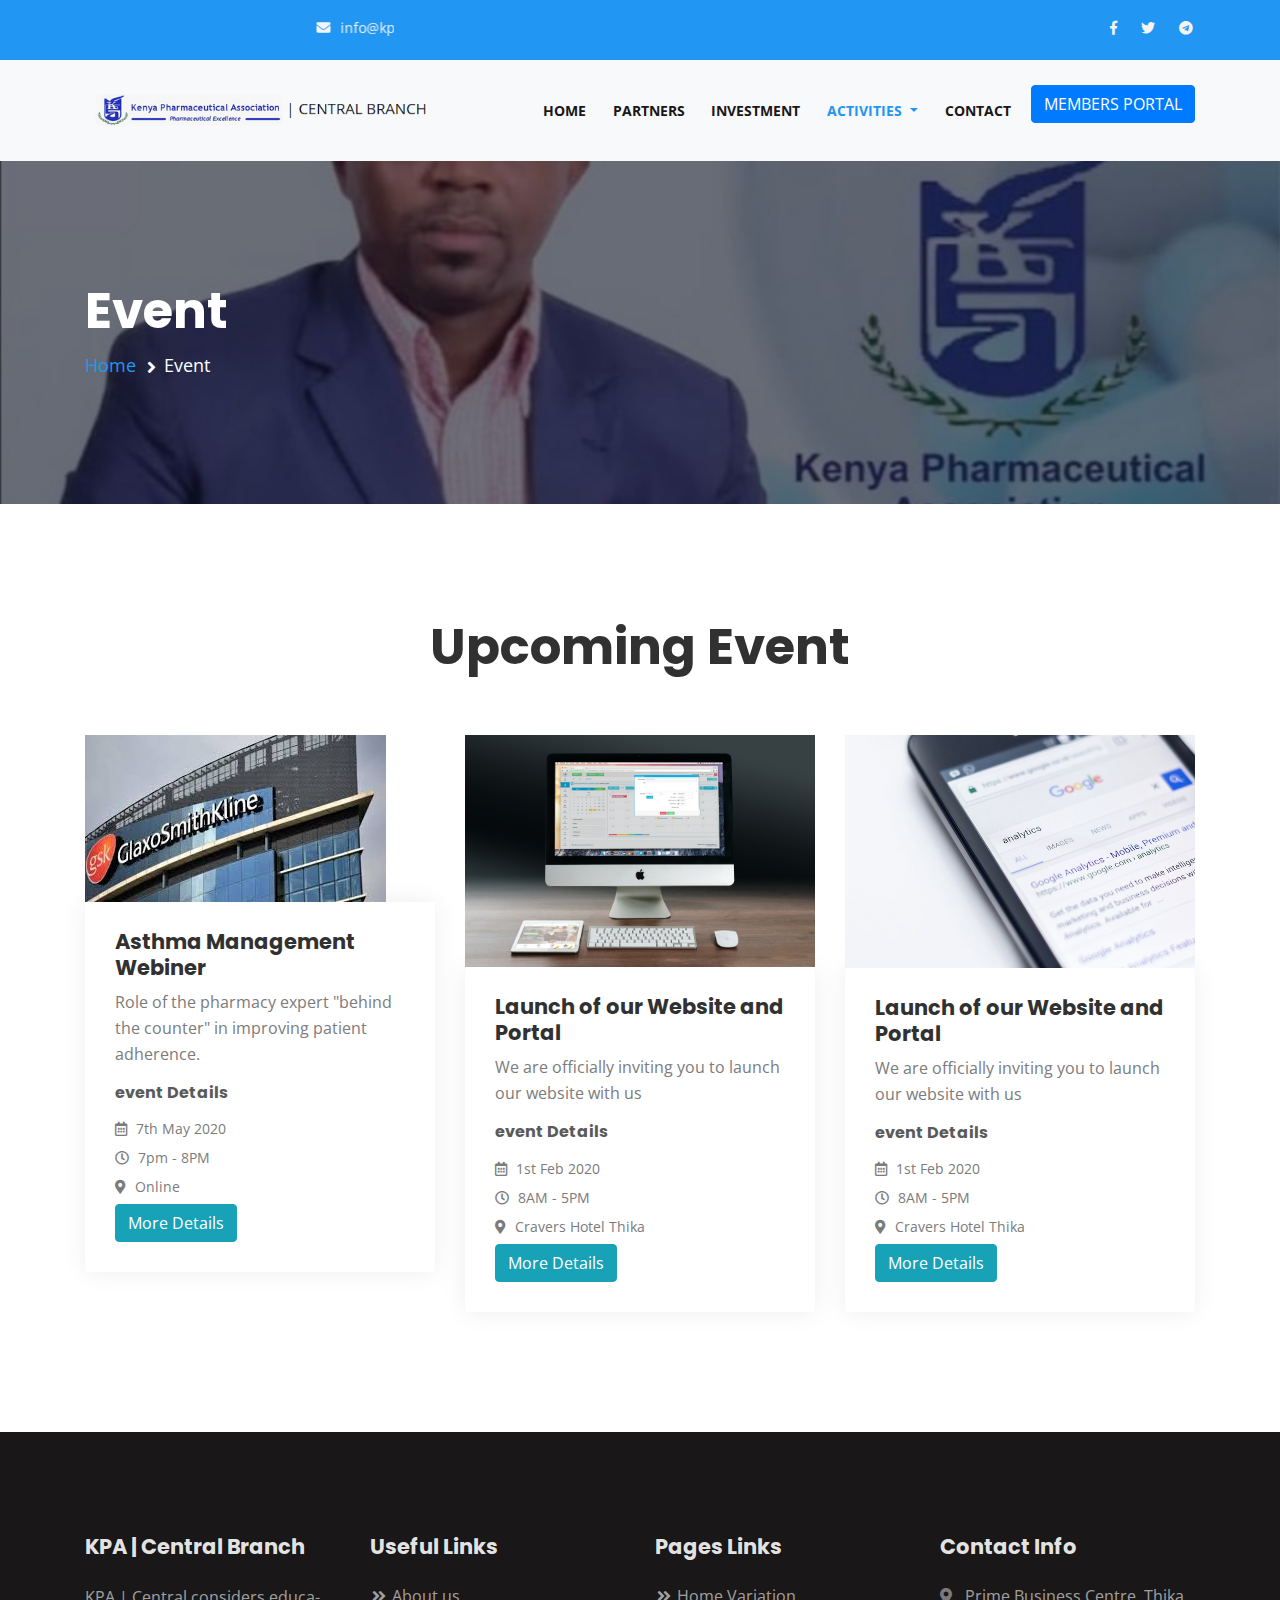
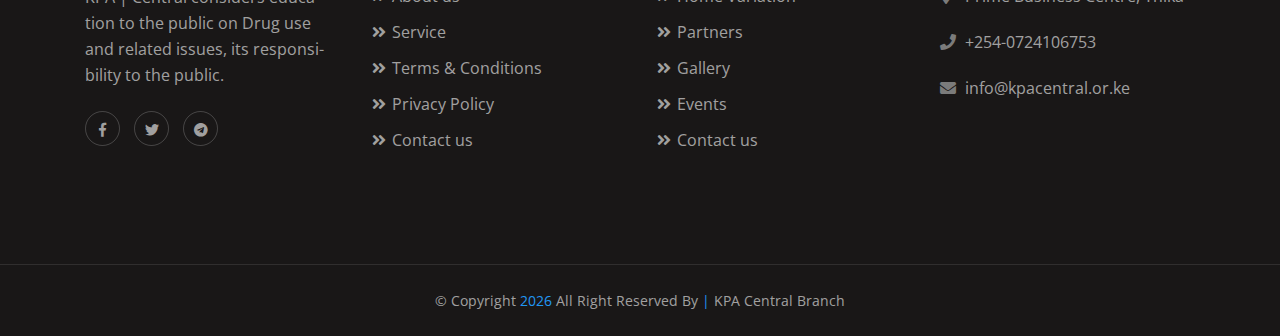
<file: events.html>
<!DOCTYPE html>
<html lang="en">

<!-- Mirrored from rexbd.net/html/socialon/ by HTTrack Website Copier/3.x [XR&CO'2014], Fri, 18 Oct 2019 08:54:07 GMT -->
<head>
    <meta http-equiv="Content-Type" content="text/html; charset=UTF-8">
    <meta http-equiv="X-UA-Compatible" content="IE=edge"/>
    <meta http-equiv="X-UA-Compatible" content="ie=edge">
    <meta name="viewport" content="width=device-width, initial-scale=1.0">
    <title> KPA | Central Branch </title>
    <!-- favicon -->
    <link rel="shortcut icon" href="favicon.ico" type="image/x-icon">
    <!-- bootstrap -->
    <link rel="stylesheet" href="assets/css/bootstrap.min.css">
    <!-- fontawesome -->
    <link rel="stylesheet" href="assets/css/fontawesome-all.min.css">
    <!-- animate.css -->
    <link rel="stylesheet" href="assets/css/animate.css">
    <!-- Owl Carousel -->
    <link rel="stylesheet" href="assets/css/owl.carousel.min.css">
    <!-- magnific popup css -->
    <link rel="stylesheet" href="assets/css/magnific-popup.css">
    <!-- stylesheet -->
    <link rel="stylesheet" href="assets/css/style.css">
    <!-- responsive -->
    <link rel="stylesheet" href="assets/css/responsive.css">
</head>

<body>
<!-- support bar area start -->
<div class="support-bar">
    <div class="container">
        <div class="row">
            <div class="col-lg-6">
                <div class="support-left"><!-- support middle start -->
                    <ul>
                        <marquee>
                            <li><a href="mailTo:info@kpacentral.or.ke"><i class="fas fa-envelope"></i>info@kpacentral.or.ke</a>
                            </li>
                            <li><a href="tel:0724106753"><i class="fas fa-phone"></i>0724 106 753</a></li>
                        </marquee>
                    </ul>
                </div><!-- support middle end -->
            </div>
            <div class="col-lg-6">
                <div class="support-right"><!-- support right start -->
                    <!-- Header Social Start -->
                    <div class="social-links">
                        <ul>

                            <li><a href="https://www.facebook.com/groups/317398368447637/"> <i
                                    class="fab fa-facebook-f" aria-hidden="true"></i></a></li>
                            <li><a href="https://twitter.com/KPAcentrabranch?s=09"><i class="fab fa-twitter"
                                                                                      aria-hidden="true"></i></a>
                            </li>
                            <li><a href="https://t.me/KPACentralBranch"><i class="fab fa-telegram"
                                                                           aria-hidden="true"></i></a></li>
                        </ul>
                    </div><!-- Header Social Start -->
                </div><!-- support right end -->
            </div>
        </div>
    </div>
</div><!-- support bar area end -->

<!-- ============Start Navigation ===== -->
<nav class="navbar navbar-area navbar-expand-lg navbar-light bg-light">
    <div class="container nav-container">
        <div class="navbar-header">
            <a class="navbar-brand logo" href="#">
                <img src="assets\img\kpa.PNG" width="350px" alt="kpa logo">
            </a>
        </div>
        <button class="navbar-toggler" type="button" data-toggle="collapse" data-target="#navbarSupportedContent"
                aria-controls="navbarSupportedContent" aria-expanded="false" aria-label="Toggle navigation">
            <span class="navbar-toggler-icon"></span>
        </button>

        <div class="collapse navbar-collapse" id="navbarSupportedContent">
            <ul class="navbar-nav">
                <li class="nav-item ">
                    <a class="nav-link" href="index.html">Home <span class="sr-only">(current)</span></a>
                </li>
                <li class="nav-item">
                    <a class="nav-link" href="partners.html">Partners </a>
                </li>
                <li class="nav-item">
                    <a class="nav-link" href="investment.html">Investment </a>
                </li>
                <li class="nav-item dropdown active">
                    <a class="nav-link dropdown-toggle " href="#" role="button" data-toggle="dropdown"
                       aria-haspopup="true"
                       aria-expanded="false">
                        Activities
                    </a>
                    <div class="dropdown-menu">
                        <a class="dropdown-item" href="events.html">Events </a>
                        <a class="dropdown-item" href="gallery.html">Gallery </a>
                        <a class="dropdown-item" href="downloads.html">Download </a>
                    </div>
                </li>

                <li class="nav-item">
                    <a class="nav-link" href="contact.html">Contact</a>
                </li>
                <li class="nav-item">
                     <a href="http://197.248.117.186:24/kpa/portal" target="blank" class="btn btn-primary"
                       role="button">MEMBERS PORTAL</a>
                </li>
            </ul>

        </div>
    </div>
</nav>
<!-- ============End Navigation ===== -->

<!-- Breadcumb area start  -->
<section class="breadcumb-area breadcrumb-bg">
    <div class="container">
        <div class="row ">
            <div class="col-lg-12">
                <div class="breadcumb-inner">
                    <h2 class="title">Event</h2>
                    <ul class="page-list">
                        <li><a href="index.html">Home</a></li>
                        <li>Event</li>
                    </ul>
                </div>

            </div>
        </div>
    </div>
</section>
<!-- Breadcumb area end  -->

<section class="event-area event-bg" id="event">
    <div class="container">
        <div class="row justify-content-center">
            <div class="col-lg-8">
                <div class="section-title">
                    <h2 class="title">Upcoming Event</h2>
                    <!--                    <p>Use off agreeabldeficient curiosity instantly. Easy mind life fact with see-->
                    <!--                        has bore ten.text of the printing and typesetting industry. </p>e law unwilling sir -->
                </div>
            </div>
        </div>

        <div class="row">
            <div class="col-lg-4 col-md-6">
                <div class="single-upcoming-event"><!-- single upcoming event -->
                    <div class="thumb">
                        <img src="assets/img/upcoming-event/gsk.jpeg" alt="upcoming event">
                    </div>
                    <div class="content">
                        <a href="#"><h4 class="title">Asthma Management Webiner</h4></a>
                        <p>Role of the pharmacy expert "behind the counter" in improving patient adherence. </p>
                        <div class="event-details">
                            <h5 class="title">event Details</h5>
                            <ul>
                                <li><i class="far fa-calendar-alt"></i> 7th May 2020</li>
                                <li><i class="far fa-clock"></i> 7pm - 8PM</li>
                                <li><i class="fas fa-map-marker-alt"></i> Online</li>
                            </ul>
                        </div>
                        <a href="webinar.html" class="btn btn-info" role="button">More Details</a>
                    </div>
                </div><!-- //. single upcoming event -->
            </div>
            <div class="col-lg-4 col-md-6">
                <div class="single-upcoming-event"><!-- single upcoming event -->
                    <div class="thumb">
                        <img src="assets/img/upcoming-event/apple.jpg" alt="upcoming event">
                    </div>
                    <div class="content">
                        <a href="#"><h4 class="title">Launch of our Website and Portal</h4></a>
                        <p>We are officially inviting you to launch our website with us </p>
                        <div class="event-details">
                            <h5 class="title">event Details</h5>
                            <ul>
                                <li><i class="far fa-calendar-alt"></i> 1st Feb 2020</li>
                                <li><i class="far fa-clock"></i> 8AM - 5PM</li>
                                <li><i class="fas fa-map-marker-alt"></i> Cravers Hotel Thika</li>
                            </ul>
                        </div>
                        <a href="moredetails.html" class="btn btn-info" role="button">More Details</a>
                    </div>
                </div><!-- //. single upcoming event -->
            </div>
            <div class="col-lg-4 col-md-6">
                <div class="single-upcoming-event"><!-- single upcoming event -->
                    <div class="thumb">
                        <img src="assets/img/upcoming-event/electronics.jpg" alt="upcoming event">
                    </div>
                    <div class="content">
                        <a href="#"><h4 class="title">Launch of our Website and Portal</h4></a>
                        <p>We are officially inviting you to launch our website with us </p>
                        <div class="event-details">
                            <h5 class="title">event Details</h5>
                            <ul>
                                <li><i class="far fa-calendar-alt"></i> 1st Feb 2020</li>
                                <li><i class="far fa-clock"></i> 8AM - 5PM</li>
                                <li><i class="fas fa-map-marker-alt"></i> Cravers Hotel Thika</li>
                            </ul>
                        </div>
                        <a href="moredetails.html" class="btn btn-info" role="button">More Details</a>
                    </div>
                </div><!-- //. single upcoming event -->
            </div>

        </div>
    </div>
</section>
<!--//========Upcoming Events end=========//  -->

<footer class="footer-area footer-bg">
    <div class="footer-wrap">
        <div class="container">
            <div class="row">
                <div class="col-lg-3 col-md-6">
                    <div class="footer-widget about">
                        <div class="widget-body">
                            <div class="widget-title">
                                <h4 class="title">KPA | Central Branch</h4>
                            </div>
                            <p>KPA | Central considers education to the public on Drug use and related issues, its
                                responsibility to the public.</p>
                            <ul class="footer-social">
                                <li><a href="https://www.facebook.com/groups/317398368447637/"> <i
                                        class="fab fa-facebook-f" aria-hidden="true"></i></a></li>
                                <li><a href="https://twitter.com/KPAcentrabranch?s=09"><i class="fab fa-twitter"
                                                                                          aria-hidden="true"></i></a>
                                </li>
                                <li><a href="https://t.me/KPACentralBranch"><i class="fab fa-telegram"
                                                                               aria-hidden="true"></i></a></li>
                                <!--                                <li><a href="#"><i class="fab fa-google-plus-g" aria-hidden="true"></i></a></li>-->
                            </ul>
                        </div>
                    </div>
                </div>
                <div class="col-lg-3 col-md-6">
                    <div class="footer-widget">
                        <div class="widget-title">
                            <h3 class="title">Useful Links</h3>
                        </div>
                        <div class="widget-body">
                            <ul class="footer-links">
                                <li><a href="index.html#home"><i class="fas fa-angle-double-right"></i> About us </a>
                                </li>
                                <li><a href="index.html#about"><i class="fas fa-angle-double-right"></i> Service</a>
                                </li>
                                <li><a href="#"><i class="fas fa-angle-double-right"></i> Terms & Conditions </a></li>
                                <li><a href="#"><i class="fas fa-angle-double-right"></i> Privacy Policy </a></li>
                                <li><a href="contact.html#contacts"><i class="fas fa-angle-double-right"></i> Contact us
                                </a></li>
                            </ul>
                        </div>
                    </div>
                </div>
                <div class="col-lg-3 col-md-6">
                    <div class="footer-widget">
                        <div class="widget-title">
                            <h3 class="title">Pages Links</h3>
                        </div>
                        <div class="widget-body">
                            <ul class="footer-links">
                                <li><a href="index.html"><i class="fas fa-angle-double-right"></i> Home Variation </a>
                                </li>
                                <li><a href="partners.html"><i class="fas fa-angle-double-right"></i> Partners</a></li>
                                <li><a href="gallery.html"><i class="fas fa-angle-double-right"></i> Gallery </a></li>
                                <li><a href="events.html"><i class="fas fa-angle-double-right"></i> Events </a></li>
                                <li><a href="contact.html#contacts"><i class="fas fa-angle-double-right"></i> Contact us
                                </a></li>
                            </ul>
                        </div>
                    </div>
                </div>
                <div class="col-lg-3 col-md-6">
                    <div class="footer-widget contact-info">
                        <div class="widget-title">
                            <h3 class="title">Contact Info</h3>
                        </div>
                        <div class="widget-body">
                            <ul>
                                <li class="contact-info-item">
                                    <div class="icon">
                                        <i class="fas fa-map-marker-alt" aria-hidden="true"></i>
                                    </div>
                                    <div class="content">
                                        <span class="details">Prime Business Centre, Thika</span>
                                    </div>
                                </li>
                                <li class="contact-info-item">
                                    <div class="icon">
                                        <i class=" fas fa-phone" aria-hidden="true"></i>
                                    </div>
                                    <div class="content">
                                        <span class="details">+254-0724106753</span>
                                    </div>
                                </li>
                                <li class="contact-info-item">
                                    <div class="icon">
                                        <i class="fas fa-envelope" aria-hidden="true"></i>
                                    </div>
                                    <div class="content">
                                        <span class="details">info@kpacentral.or.ke</span>
                                    </div>
                                </li>
                            </ul>
                        </div>
                    </div>
                </div>
            </div>
        </div>
    </div><!--footer top end-->
    <div class="copyright-area"><!--copyright area start-->
        <div class="container">
            <div class="row">
                <div class="col-lg-12 text-center">
                    &#169; Copyright <span class="base-color"><script>var date = new Date();
                document.write(date.getFullYear());
                </script></span> all right Reserved by <span class="base-color">|</span> KPA Central Branch
                </div>
            </div><!-- /.row-->
        </div> <!-- /.container -->
    </div> <!--copyright area end-->
</footer>
<!-- footer area end -->


<!-- back to top start -->
<div class="back-to-top">
    <!-- back to top start -->
    <i class="fas fa-rocket"></i>
</div>
<!-- back to top end -->

<!-- preloader area start -->
<!-- <div class="preloader" id="preloader">
    <div class="loader loader-1">
        <div class="loader-outter"></div>
        <div class="loader-inner"></div>
    </div>
</div> -->
<!-- preloader area end -->


<!-- jquery -->
<script src="assets/js/jquery.js"></script>
<!-- popper -->
<script src="assets/js/popper.min.js"></script>
<!-- bootstrap -->
<script src="assets/js/bootstrap.min.js"></script>
<!-- owl carousel -->
<script src="assets/js/owl.carousel.min.js"></script>
<!-- wow js-->
<script src="assets/js/wow.min.js"></script>
<!-- jquery imagloaded js-->
<script src="assets/js/imagesloaded.pkgd.min.js"></script>
<!-- filterizr js-->
<script src="assets/js/jquery.filterizr.min.js"></script>
<!-- magnific popup js -->
<script src="assets/js/jquery.magnific-popup.js"></script>
<!-- main -->
<script src="assets/js/main.js"></script>

</body>


<!-- Mirrored from rexbd.net/html/socialon/event.html by HTTrack Website Copier/3.x [XR&CO'2014], Fri, 18 Oct 2019 09:00:26 GMT -->
</html>
</file>
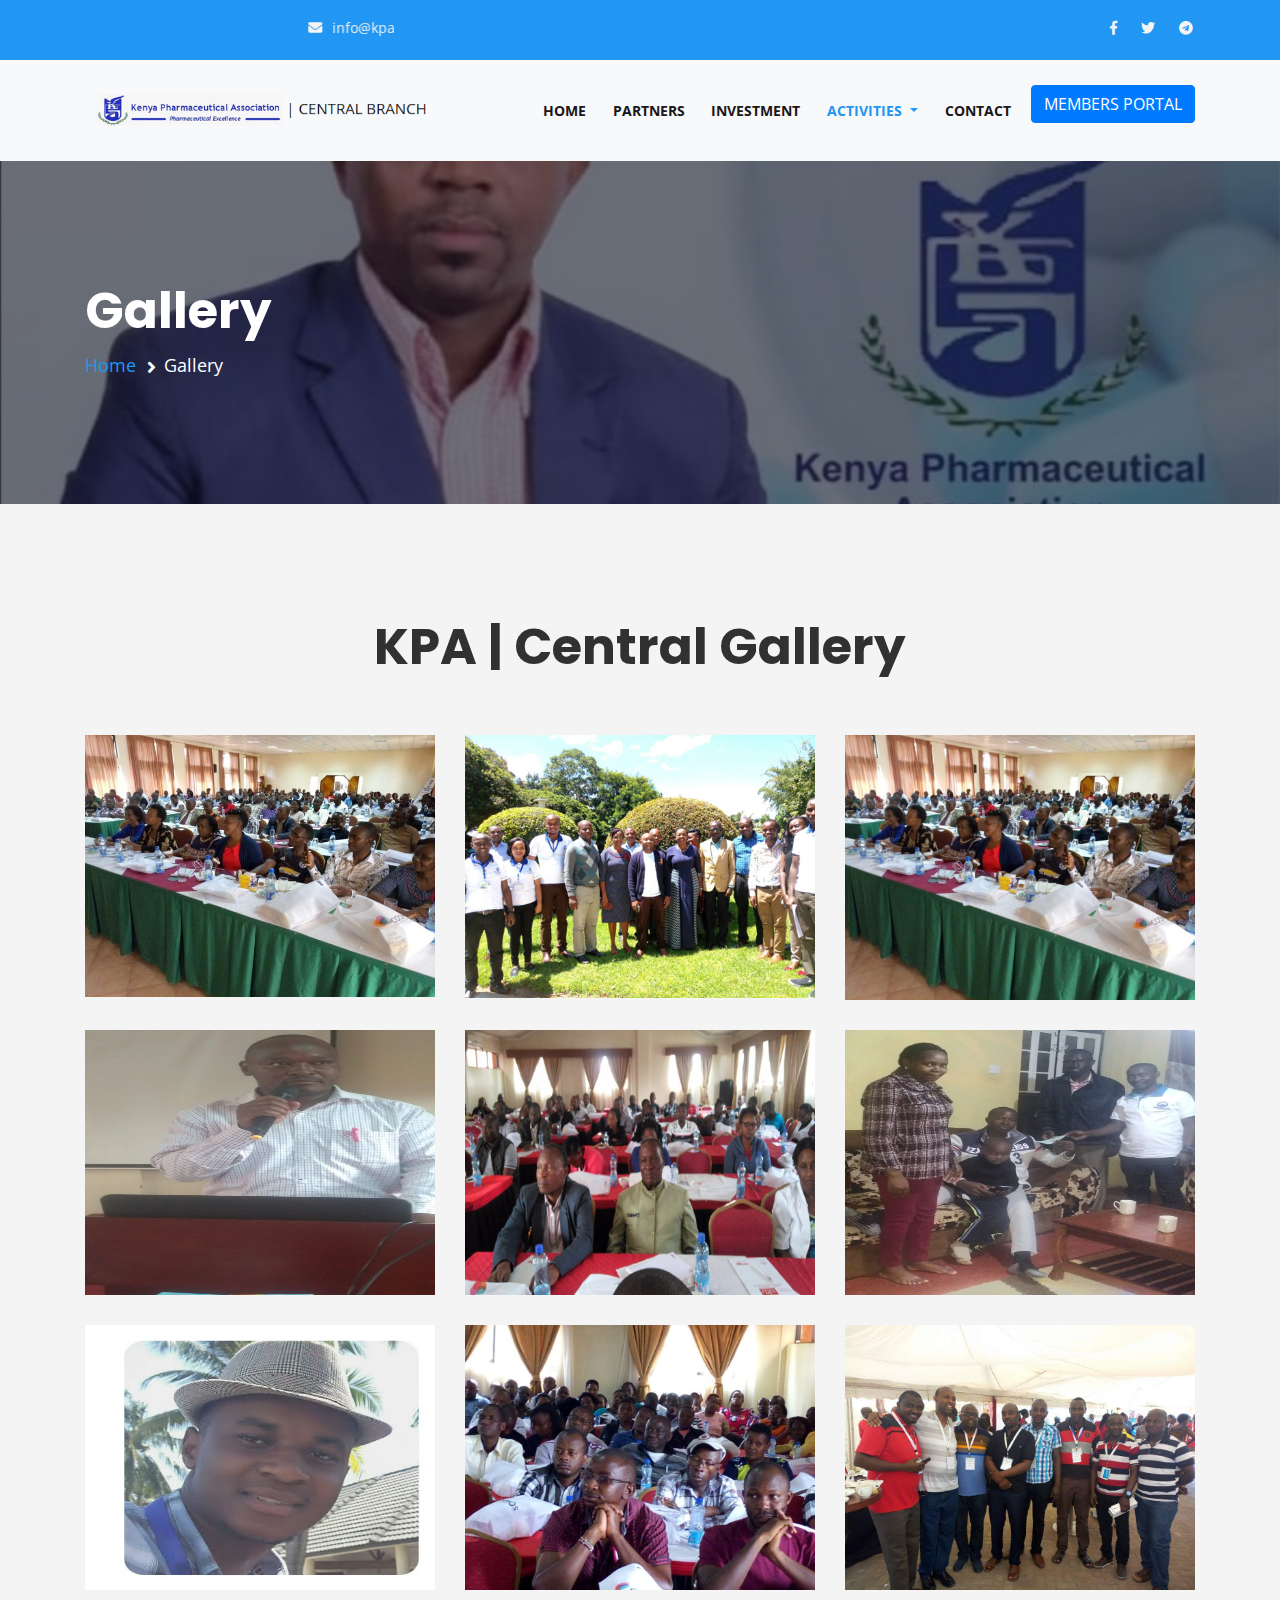
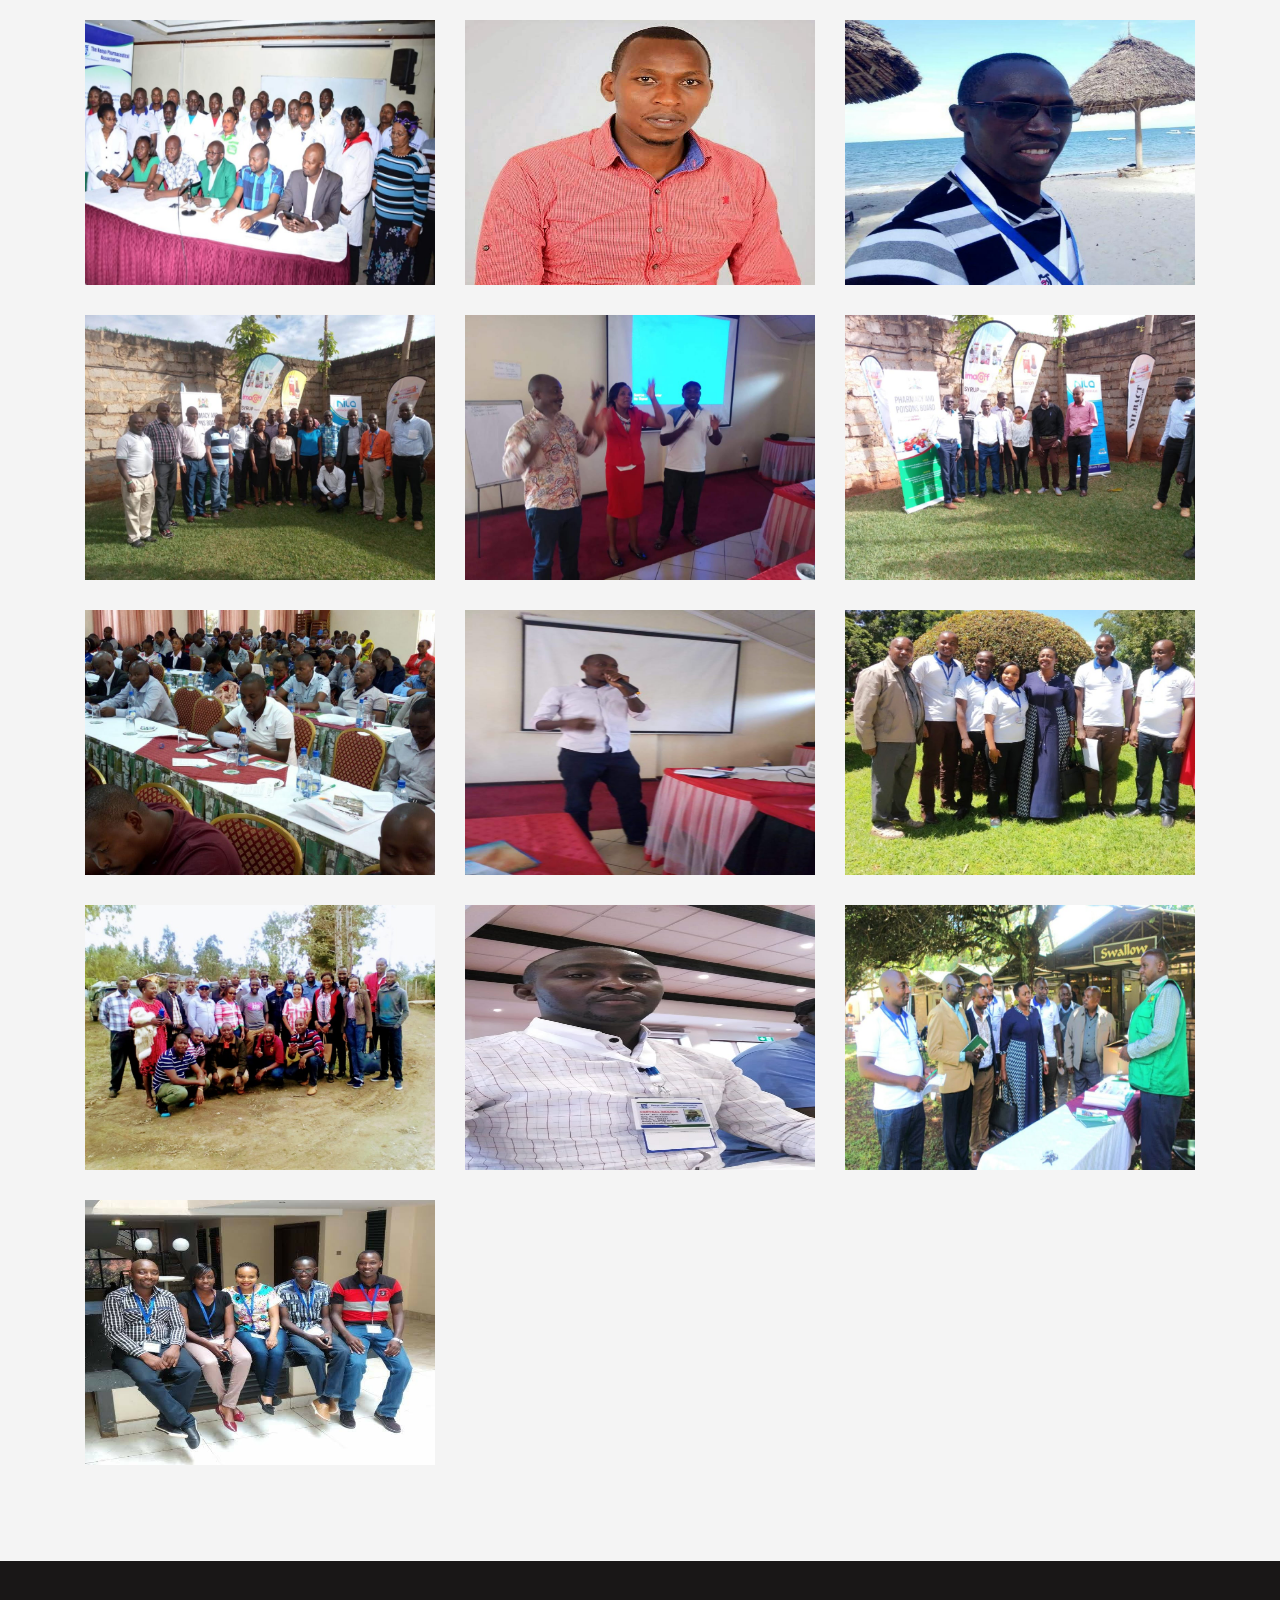
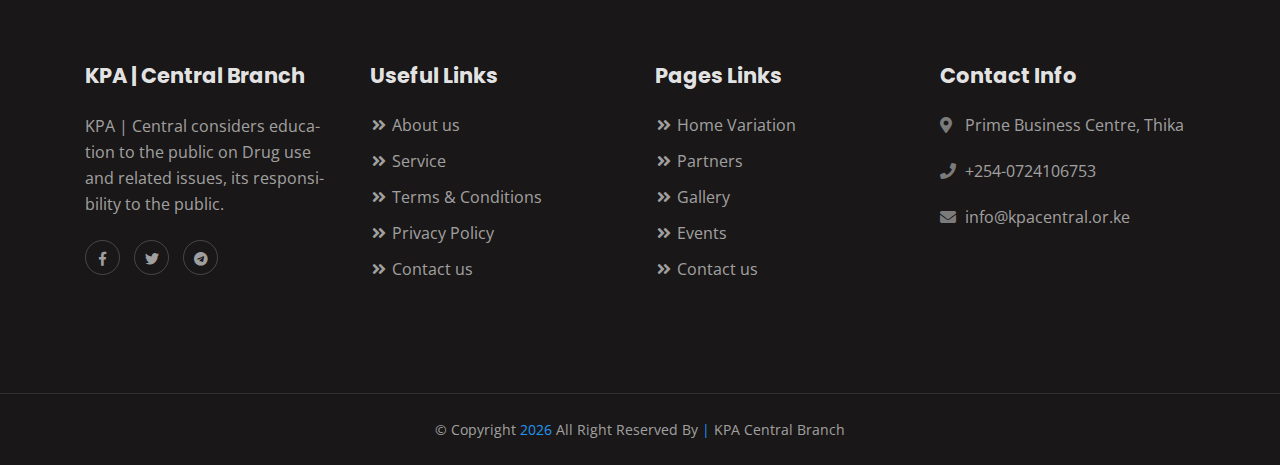
<file: gallery.html>
<!DOCTYPE html>
<html lang="en">

<!-- Mirrored from rexbd.net/html/socialon/ by HTTrack Website Copier/3.x [XR&CO'2014], Fri, 18 Oct 2019 08:54:07 GMT -->
<head>
    <meta http-equiv="Content-Type" content="text/html; charset=UTF-8">
    <meta http-equiv="X-UA-Compatible" content="IE=edge" />
    <meta http-equiv="X-UA-Compatible" content="ie=edge">
    <meta name="viewport" content="width=device-width, initial-scale=1.0">
    <title> KPA | Central Branch </title>
    <!-- favicon -->
    <link rel="shortcut icon" href="favicon.ico" type="image/x-icon">
    <!-- bootstrap -->
    <link rel="stylesheet" href="assets/css/bootstrap.min.css">
    <!-- fontawesome -->
    <link rel="stylesheet" href="assets/css/fontawesome-all.min.css">
    <!-- animate.css -->
    <link rel="stylesheet" href="assets/css/animate.css">
    <!-- Owl Carousel -->
    <link rel="stylesheet" href="assets/css/owl.carousel.min.css">
    <!-- magnific popup css -->
    <link rel="stylesheet" href="assets/css/magnific-popup.css">
    <!-- stylesheet -->
    <link rel="stylesheet" href="assets/css/style.css">
    <!-- responsive -->
    <link rel="stylesheet" href="assets/css/responsive.css">
</head>

<body>
    <!-- support bar area start -->
    <div class="support-bar">
        <div class="container">
            <div class="row">
                <div class="col-lg-6">
                    <div class="support-left"><!-- support middle start -->
                        <ul>
                            <marquee>
                                <li><a href="mailTo:info@kpacentral.or.ke"><i class="fas fa-envelope"></i>info@kpacentral.or.ke</a></li>
                                <li><a href="tel:0724106753"><i class="fas fa-phone"></i>0724 106 753</a></li>
                            </marquee>
                        </ul>
                    </div><!-- support middle end -->
                </div>
                <div class="col-lg-6">
                    <div class="support-right"><!-- support right start -->
                        <!-- Header Social Start -->
                        <div class="social-links">
                            <ul>

                                <li><a href="https://www.facebook.com/groups/317398368447637/"> <i
                                        class="fab fa-facebook-f" aria-hidden="true"></i></a></li>
                                <li><a href="https://twitter.com/KPAcentrabranch?s=09"><i class="fab fa-twitter"
                                                                                          aria-hidden="true"></i></a>
                                </li>
                                <li><a href="https://t.me/KPACentralBranch"><i class="fab fa-telegram"
                                                                               aria-hidden="true"></i></a></li>
                            </ul>
                        </div><!-- Header Social Start -->
                    </div><!-- support right end -->
                </div>
            </div>
        </div>
    </div>
    <!-- support bar area end -->
    
    <!-- ============Start Navigation ===== -->
    <nav class="navbar navbar-area navbar-expand-lg navbar-light bg-light">
        <div class="container nav-container">
            <div class="navbar-header">
                <a class="navbar-brand logo" href="#">
                    <img src="assets\img\kpa.PNG" width="350px" alt="kpa logo">
                </a>
            </div>
            <button class="navbar-toggler" type="button" data-toggle="collapse" data-target="#navbarSupportedContent"
                    aria-controls="navbarSupportedContent" aria-expanded="false" aria-label="Toggle navigation">
                <span class="navbar-toggler-icon"></span>
            </button>

            <div class="collapse navbar-collapse" id="navbarSupportedContent">
                <ul class="navbar-nav">
                    <li class="nav-item ">
                        <a class="nav-link" href="index.html">Home <span class="sr-only">(current)</span></a>
                    </li>
                    <li class="nav-item">
                        <a class="nav-link" href="partners.html">Partners </a>
                    </li>
                    <li class="nav-item">
                        <a class="nav-link" href="investment.html">Investment </a>
                    </li>
                    <li class="nav-item dropdown active">
                        <a class="nav-link dropdown-toggle" href="#"  role="button" data-toggle="dropdown" aria-haspopup="true"
                           aria-expanded="false">
                            Activities
                        </a>
                        <div class="dropdown-menu">
                            <a class="dropdown-item" href="events.html">Events </a>
                            <a class="dropdown-item" href="gallery.html">Gallery </a>
                            <a class="dropdown-item" href="downloads.html">Download </a>
                        </div>
                    </li>

                    <li class="nav-item">
                        <a class="nav-link" href="contact.html">Contact</a>
                    </li>
                    <li class="nav-item">
                         <a href="http://197.248.117.186:24/kpa/portal" target="blank" class="btn btn-primary"
                       role="button">MEMBERS PORTAL</a>
                    </li>
                </ul>

            </div>
        </div>
    </nav>
    <!-- ============End Navigation ===== -->

<!-- Breadcumb area start  -->
<section class="breadcumb-area breadcrumb-bg extra">
    <div class="container">
        <div class="row ">
            <div class="col-lg-12">
                <div class="breadcumb-inner">
                    <h2 class="title">Gallery</h2>
                    <ul class="page-list">
                        <li><a href="index.html">Home</a></li>
                        <li>Gallery</li>
                    </ul>
                </div>

            </div>
        </div>
    </div>
</section>
<!-- Breadcumb area end  -->

<!-- Gallery area start  -->
<section class="gallery-area">
        <div class="container">
            <div class="row justify-content-center">
                <div class="col-lg-8">
                    <div class="section-title">
                        <h2 class="title">KPA | Central Gallery</h2>
                        <span class="separator"></span>
                    </div>
                </div>
            </div>
            <div class="row">
                    <div class="filterizr__elements">
                        <div class="filtr-item col-md-6 col-lg-4" data-category="campains, donate">
                            <div class="inner-box">
                                <div class="image">
                                    <img src="assets/img/gallery/01.jpg" alt="">
                                </div>
                            </div>
                        </div>
        
                        <div class="filtr-item col-md-6 col-lg-4" data-category="campains, activity">
                            <div class="inner-box">
                                <div class="image">
                                    <img src="assets/img/gallery/02.jpeg" alt="">
                                </div>
                            </div>
                        </div>
                        <div class="filtr-item col-md-6 col-lg-4" data-category="campains, activity">
                            <div class="inner-box">
                                <div class="image">
                                    <img src="assets/img/gallery/2.jpeg" alt="" height="265" width="">
                                </div>
                            </div>
                        </div>
                        <div class="filtr-item col-md-6 col-lg-4" data-category="campains, activity">
                            <div class="inner-box">
                                <div class="image">
                                    <img src="assets/img/gallery/1.jpeg" alt="" height="265" width="">
                                </div>
                            </div>
                        </div>
                        <div class="filtr-item col-md-6 col-lg-4" data-category="campains, activity">
                            <div class="inner-box">
                                <div class="image">
                                    <img src="assets/img/gallery/3.jpeg" alt="" height="265" width="">
                                </div>
                            </div>
                        </div>
                        <div class="filtr-item col-md-6 col-lg-4" data-category="campains, activity">
                            <div class="inner-box">
                                <div class="image">
                                    <img src="assets/img/gallery/4.jpeg" alt="" height="265" width="">
                                </div>
                            </div>
                        </div>
                        <div class="filtr-item col-md-6 col-lg-4" data-category="campains, activity">
                            <div class="inner-box">
                                <div class="image">
                                    <img src="assets/img/gallery/5.jpeg" alt="" height="265" width="">
                                </div>
                            </div>
                        </div>
                        <div class="filtr-item col-md-6 col-lg-4" data-category="campains, activity">
                            <div class="inner-box">
                                <div class="image">
                                    <img src="assets/img/gallery/6.jpeg" alt="" height="265" width="">
                                </div>
                            </div>
                        </div>
                        <div class="filtr-item col-md-6 col-lg-4" data-category="campains, activity">
                            <div class="inner-box">
                                <div class="image">
                                    <img src="assets/img/gallery/7.jpeg" alt="" height="265" width="">
                                </div>
                            </div>
                        </div>
                        <div class="filtr-item col-md-6 col-lg-4" data-category="campains, activity">
                            <div class="inner-box">
                                <div class="image">
                                    <img src="assets/img/gallery/8.jpeg" alt="" height="265" width="">
                                </div>
                            </div>
                        </div>
                        <div class="filtr-item col-md-6 col-lg-4" data-category="campains, activity">
                            <div class="inner-box">
                                <div class="image">
                                    <img src="assets/img/gallery/9.jpeg" alt="" height="265" width="">
                                </div>
                            </div>
                        </div>
                        <div class="filtr-item col-md-6 col-lg-4" data-category="campains, activity">
                            <div class="inner-box">
                                <div class="image">
                                    <img src="assets/img/gallery/10.jpeg" alt="" height="265" width="">
                                </div>
                            </div>
                        </div>
                        <div class="filtr-item col-md-6 col-lg-4" data-category="campains, activity">
                            <div class="inner-box">
                                <div class="image">
                                    <img src="assets/img/gallery/11.jpeg" alt="" height="265" width="">
                                </div>
                            </div>
                        </div>
                        <div class="filtr-item col-md-6 col-lg-4" data-category="campains, activity">
                            <div class="inner-box">
                                <div class="image">
                                    <img src="assets/img/gallery/12.jpeg" alt="" height="265" width="">
                                </div>
                            </div>
                        </div>
                        <div class="filtr-item col-md-6 col-lg-4" data-category="campains, activity">
                            <div class="inner-box">
                                <div class="image">
                                    <img src="assets/img/gallery/13.jpeg" alt="" height="265" width="">
                                </div>
                            </div>
                        </div>
                        <div class="filtr-item col-md-6 col-lg-4" data-category="campains, activity">
                            <div class="inner-box">
                                <div class="image">
                                    <img src="assets/img/gallery/14.jpeg" alt="" height="265" width="">
                                </div>
                            </div>
                        </div>
                        <div class="filtr-item col-md-6 col-lg-4" data-category="campains, activity">
                            <div class="inner-box">
                                <div class="image">
                                    <img src="assets/img/gallery/15.jpeg" alt="" height="265" width="">
                                </div>
                            </div>
                        </div>
                        <div class="filtr-item col-md-6 col-lg-4" data-category="campains, activity">
                            <div class="inner-box">
                                <div class="image">
                                    <img src="assets/img/gallery/04.jpeg" alt="" height="265" width="">
                                </div>
                            </div>
                        </div>
                        <div class="filtr-item col-md-6 col-lg-4" data-category="campains, activity">
                            <div class="inner-box">
                                <div class="image">
                                    <img src="assets/img/gallery/05.jpeg" alt="" height="265" width="">
                                </div>
                            </div>
                        </div>
                        <div class="filtr-item col-md-6 col-lg-4" data-category="campains, activity">
                            <div class="inner-box">
                                <div class="image">
                                    <img src="assets/img/gallery/07.jpeg" alt="" height="265" width="">
                                </div>
                            </div>
                        </div>

        
                        <div class="filtr-item col-md-6 col-lg-4" data-category="activity, campains, news, donate">
                            <div class="inner-box">
                                <div class="image">
                                    <img src="assets/img/gallery/03.jpeg" alt="" height="265" width="">
                                </div>
                                
                            </div>
                        </div>
                        <div class="filtr-item col-md-6 col-lg-4" data-category="activity, campains, news, donate">
                            <div class="inner-box">
                                <div class="image">
                                    <img src="assets/img/gallery/17.jpeg" alt="" height="265" width="">
                                </div>
                                
                            </div>
                        </div>
        
                    </div>
                </div>
        </div>
    
    </section>
    
    <!-- Gallery area end -->
    
<!-- footer area start -->
    <footer class="footer-area footer-bg">
        <div class="footer-wrap">
            <div class="container">
                <div class="row">
                    <div class="col-lg-3 col-md-6">
                        <div class="footer-widget about">
                            <div class="widget-body">
                                <div class="widget-title">
                                    <h4 class="title">KPA | Central Branch</h4>
                                </div>
                                <p>KPA | Central considers education to the public on Drug use and related issues, its responsibility to the public.</p>
                                <ul class="footer-social">
                                    <li><a href="https://www.facebook.com/groups/317398368447637/"> <i class="fab fa-facebook-f" aria-hidden="true"></i></a></li>
                                    <li><a href="https://twitter.com/KPAcentrabranch?s=09"><i class="fab fa-twitter" aria-hidden="true"></i></a></li>
                                    <li><a href="https://t.me/KPACentralBranch"><i class="fab fa-telegram" aria-hidden="true"></i></a></li>
                                    <!--                                <li><a href="#"><i class="fab fa-google-plus-g" aria-hidden="true"></i></a></li>-->
                                </ul>
                            </div>
                        </div>
                    </div>
                    <div class="col-lg-3 col-md-6">
                        <div class="footer-widget">
                            <div class="widget-title">
                                <h3 class="title">Useful Links</h3>
                            </div>
                            <div class="widget-body">
                                <ul class="footer-links">
                                    <li> <a href="index.html#home"><i class="fas fa-angle-double-right"></i> About us </a></li>
                                    <li> <a href="index.html#about"><i class="fas fa-angle-double-right"></i> Service</a></li>
                                    <li> <a href="#"><i class="fas fa-angle-double-right"></i> Terms & Conditions </a></li>
                                    <li> <a href="#"><i class="fas fa-angle-double-right"></i> Privacy Policy </a></li>
                                    <li> <a href="contact.html#contacts"><i class="fas fa-angle-double-right"></i> Contact us </a></li>
                                </ul>
                            </div>
                        </div>
                    </div>
                    <div class="col-lg-3 col-md-6">
                        <div class="footer-widget">
                            <div class="widget-title">
                                <h3 class="title">Pages Links</h3>
                            </div>
                            <div class="widget-body">
                                <ul class="footer-links">
                                    <li> <a href="index.html"><i class="fas fa-angle-double-right"></i> Home Variation </a></li>
                                    <li> <a href="partners.html"><i class="fas fa-angle-double-right"></i> Partners</a></li>
                                    <li> <a href="gallery.html"><i class="fas fa-angle-double-right"></i> Gallery </a></li>
                                    <li> <a href="events.html"><i class="fas fa-angle-double-right"></i> Events </a></li>
                                    <li> <a href="contact.html#contacts"><i class="fas fa-angle-double-right"></i> Contact us </a></li>
                                </ul>
                            </div>
                        </div>
                    </div>
                    <div class="col-lg-3 col-md-6">
                        <div class="footer-widget contact-info">
                            <div class="widget-title">
                                <h3 class="title">Contact Info</h3>
                            </div>
                            <div class="widget-body">
                                <ul>
                                    <li class="contact-info-item">
                                        <div class="icon">
                                            <i class="fas fa-map-marker-alt" aria-hidden="true"></i>
                                        </div>
                                        <div class="content">
                                            <span class="details">Prime Business Centre, Thika</span>
                                        </div>
                                    </li>
                                    <li class="contact-info-item">
                                        <div class="icon">
                                            <i class=" fas fa-phone" aria-hidden="true"></i>
                                        </div>
                                        <div class="content">
                                            <span class="details">+254-0724106753</span>
                                        </div>
                                    </li>
                                    <li class="contact-info-item">
                                        <div class="icon">
                                            <i class="fas fa-envelope" aria-hidden="true"></i>
                                        </div>
                                        <div class="content">
                                            <span class="details">info@kpacentral.or.ke</span>
                                        </div>
                                    </li>
                                </ul>
                            </div>
                        </div>
                    </div>
                </div>
            </div>
        </div><!--footer top end-->
    <div class="copyright-area"><!--copyright area start-->
        <div class="container">
            <div class="row">
            <div class="col-lg-12 text-center">
                &#169; Copyright <span class="base-color"><script>var date = new Date();
                    document.write(date.getFullYear());
                </script></span> all right Reserved by <span class="base-color">|</span> KPA Central Branch
                </div>
            </div><!-- /.row-->
        </div> <!-- /.container -->
    </div> <!--copyright area end-->
    </footer>
    <!-- footer area end -->     

<!-- back to top start -->
<div class="back-to-top" >
    <!-- back to top start -->
    <i class="fas fa-rocket"></i>
</div>
<!-- back to top end -->

<!-- preloader area start -->
<!-- <div class="preloader" id="preloader">
    <div class="loader loader-1">
        <div class="loader-outter"></div>
        <div class="loader-inner"></div>
    </div>
</div> -->
<!-- preloader area end -->


    <!-- jquery -->
    <script src="assets/js/jquery.js"></script>
    <!-- popper -->
    <script src="assets/js/popper.min.js"></script>
	<!-- bootstrap -->
    <script src="assets/js/bootstrap.min.js"></script>
    <!-- owl carousel -->
    <script src="assets/js/owl.carousel.min.js"></script>
    <!-- wow js-->
    <script src="assets/js/wow.min.js"></script>
    <!-- jquery imagloaded js-->
    <script src="assets/js/imagesloaded.pkgd.min.js"></script>
    <!-- filterizr js-->
    <script src="assets/js/jquery.filterizr.min.js"></script>
    <!-- magnific popup js -->
    <script src="assets/js/jquery.magnific-popup.js"></script>
    <!-- main -->
    <script src="assets/js/main.js"></script>

</body>


<!-- Mirrored from rexbd.net/html/socialon/gallery.html by HTTrack Website Copier/3.x [XR&CO'2014], Fri, 18 Oct 2019 09:00:41 GMT -->
</html>
</file>
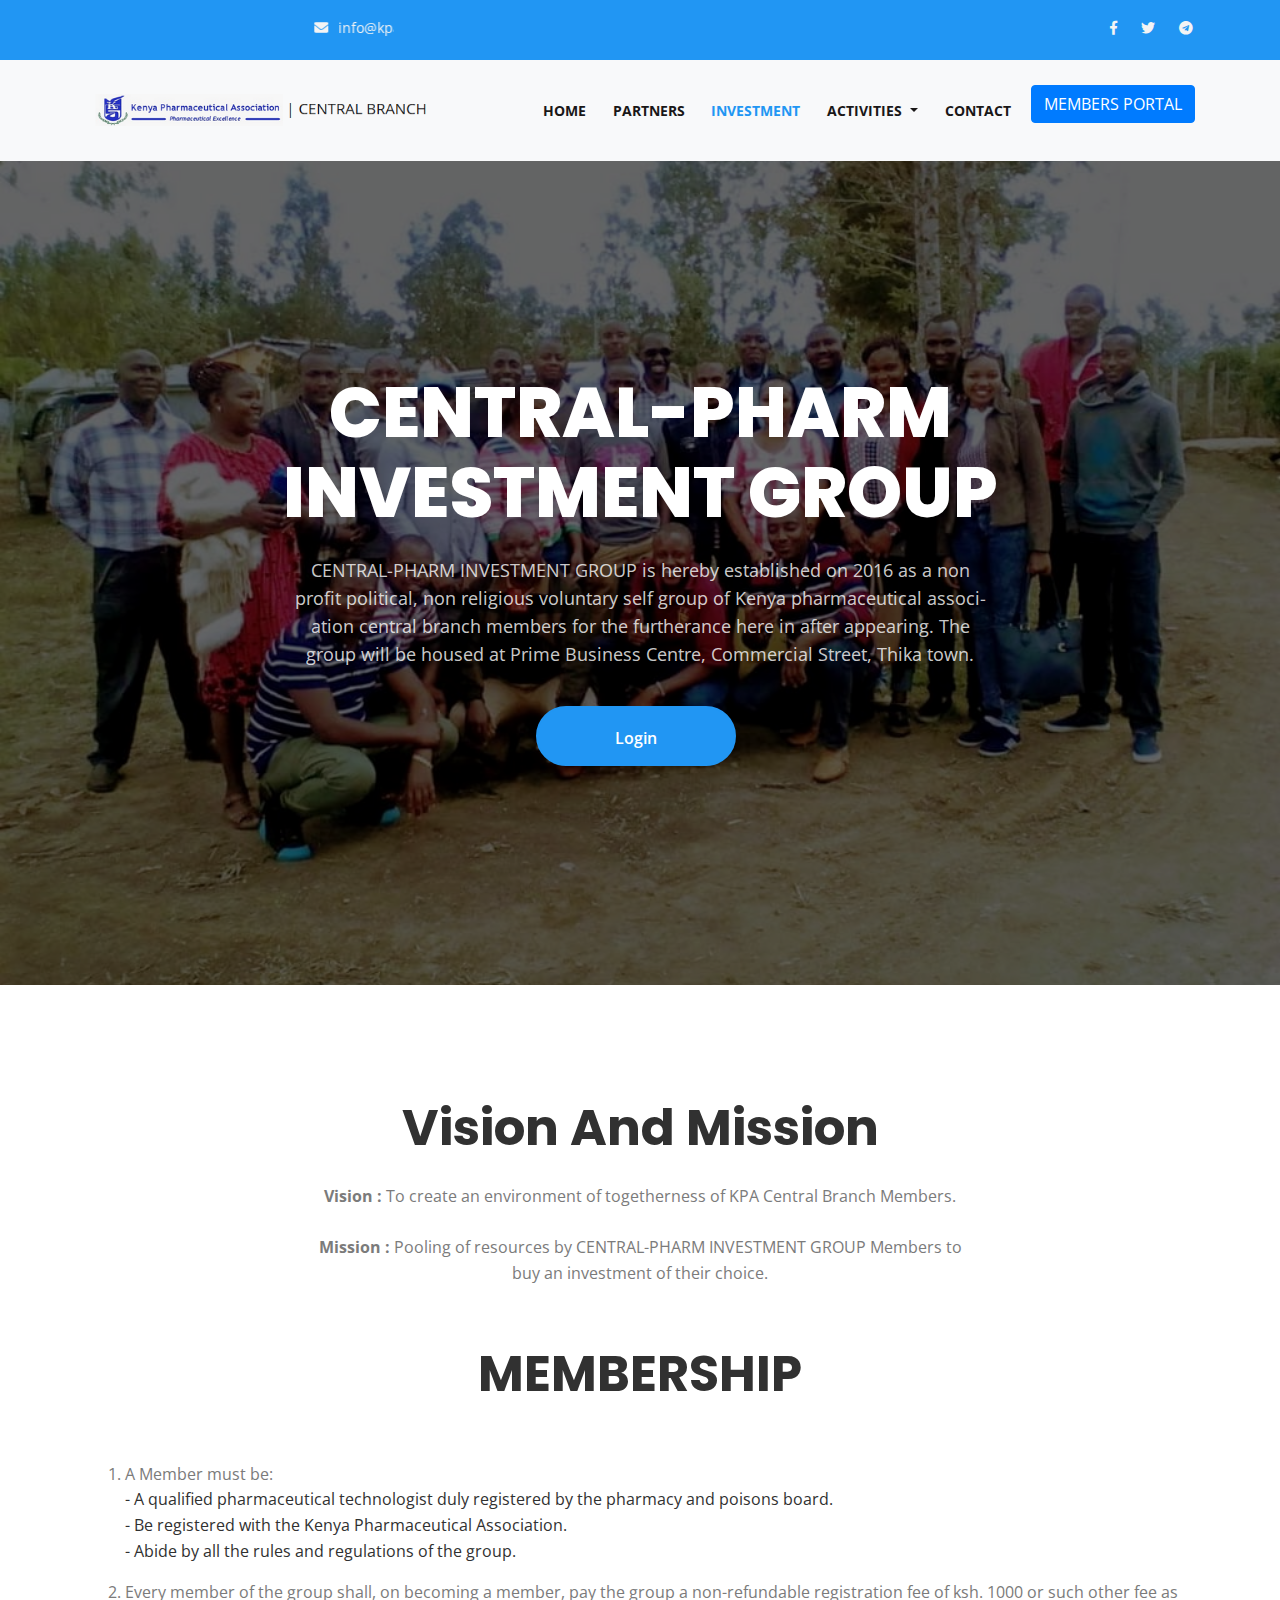
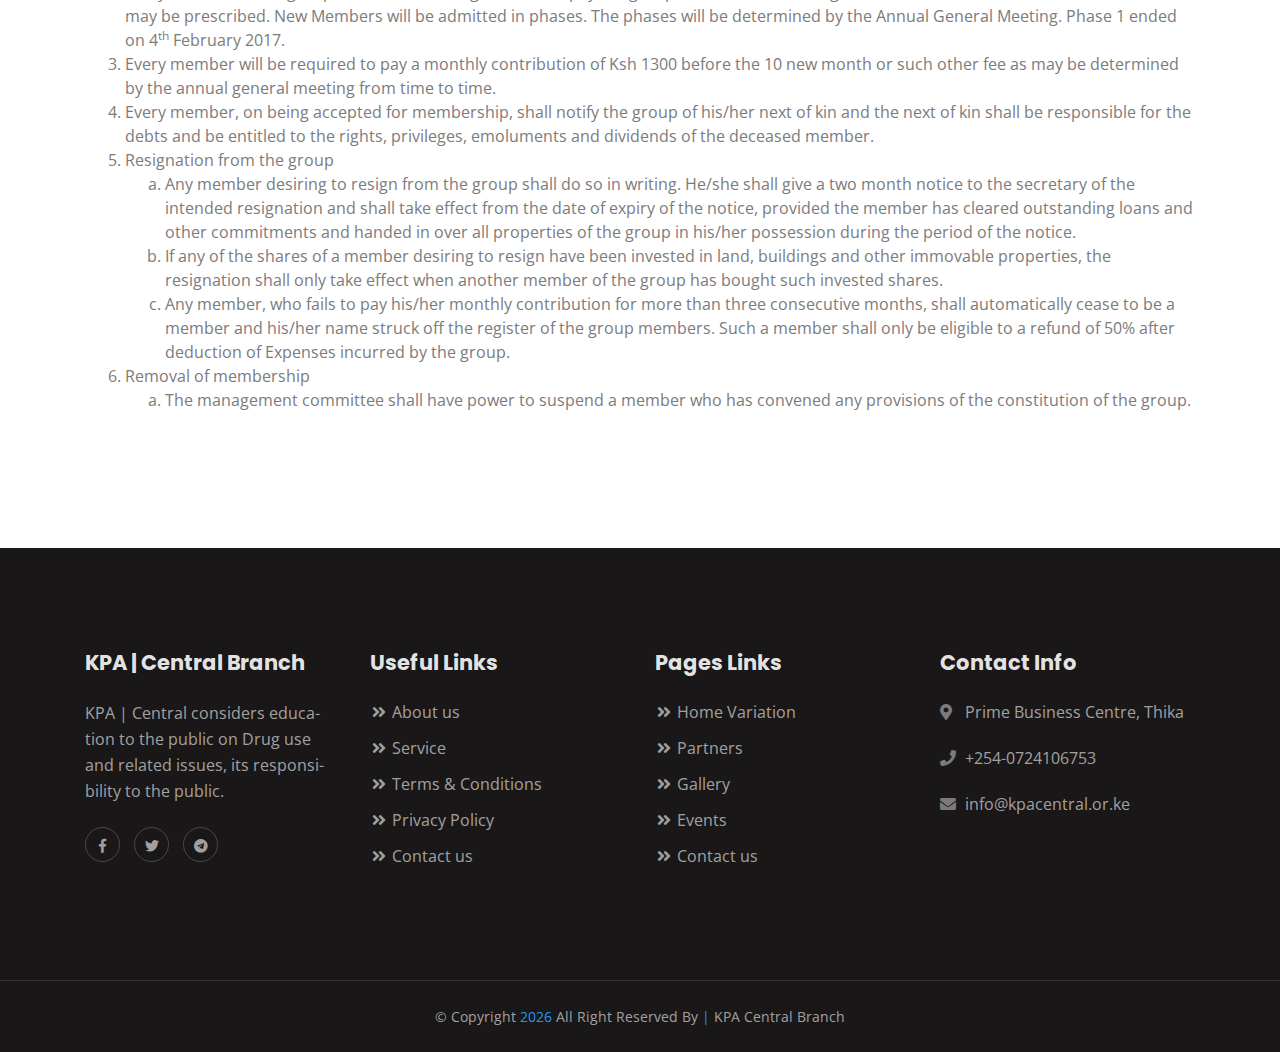
<file: investment.html>
<!DOCTYPE html>
<html lang="en">

<!-- Mirrored from rexbd.net/html/socialon/ by HTTrack Website Copier/3.x [XR&CO'2014], Fri, 18 Oct 2019 08:54:07 GMT -->
<head>
    <meta http-equiv="Content-Type" content="text/html; charset=UTF-8">
    <meta http-equiv="X-UA-Compatible" content="IE=edge"/>
    <meta http-equiv="X-UA-Compatible" content="ie=edge">
    <meta name="viewport" content="width=device-width, initial-scale=1.0">
    <title> KPA | Central Branch </title>
    <!-- favicon -->
    <link rel="shortcut icon" href="favicon.ico" type="image/x-icon">
    <!-- bootstrap -->
    <link rel="stylesheet" href="assets/css/bootstrap.min.css">
    <!-- fontawesome -->
    <link rel="stylesheet" href="assets/css/fontawesome-all.min.css">
    <!-- animate.css -->
    <link rel="stylesheet" href="assets/css/animate.css">
    <!-- Owl Carousel -->
    <link rel="stylesheet" href="assets/css/owl.carousel.min.css">
    <!-- magnific popup css -->
    <link rel="stylesheet" href="assets/css/magnific-popup.css">
    <!-- stylesheet -->
    <link rel="stylesheet" href="assets/css/style.css">
    <!-- responsive -->
    <link rel="stylesheet" href="assets/css/responsive.css">
</head>

<body>
<!-- support bar area start -->
<div class="support-bar">
    <div class="container">
        <div class="row">
            <div class="col-lg-6">
                <div class="support-left"><!-- support middle start -->
                    <ul>
                        <marquee>
                            <li><a href="mailTo:info@kpacentral.or.ke"><i class="fas fa-envelope"></i>info@kpacentral.or.ke</a>
                            </li>
                            <li><a href="tel:0724106753"><i class="fas fa-phone"></i>0724 106 753</a></li>
                        </marquee>
                    </ul>
                </div><!-- support middle end -->
            </div>
            <div class="col-lg-6">
                <div class="support-right"><!-- support right start -->
                    <!-- Header Social Start -->
                    <div class="social-links">
                        <ul>

                            <li><a href="https://www.facebook.com/groups/317398368447637/"> <i
                                    class="fab fa-facebook-f" aria-hidden="true"></i></a></li>
                            <li><a href="https://twitter.com/KPAcentrabranch?s=09"><i class="fab fa-twitter"
                                                                                      aria-hidden="true"></i></a>
                            </li>
                            <li><a href="https://t.me/KPACentralBranch"><i class="fab fa-telegram"
                                                                           aria-hidden="true"></i></a></li>
                        </ul>
                    </div><!-- Header Social Start -->
                </div><!-- support right end -->
            </div>
        </div>
    </div>
</div>
<!-- support bar area end -->

<!-- ============Start Navigation ===== -->
<nav class="navbar navbar-area navbar-expand-lg navbar-light bg-light">
    <div class="container nav-container">
        <div class="navbar-header">
            <a class="navbar-brand logo" href="#">
                <img src="assets\img\kpa.PNG" width="350px" alt="kpa logo">
            </a>
        </div>
        <button class="navbar-toggler" type="button" data-toggle="collapse" data-target="#navbarSupportedContent"
                aria-controls="navbarSupportedContent" aria-expanded="false" aria-label="Toggle navigation">
            <span class="navbar-toggler-icon"></span>
        </button>

        <div class="collapse navbar-collapse" id="navbarSupportedContent">
            <ul class="navbar-nav">
                <li class="nav-item ">
                    <a class="nav-link" href="index.html">Home <span class="sr-only">(current)</span></a>
                </li>
                <li class="nav-item">
                    <a class="nav-link" href="partners.html">Partners </a>
                </li>
                <li class="nav-item active">
                    <a class="nav-link" href="investment.html">Investment </a>
                </li>
                <li class="nav-item dropdown">
                    <a class="nav-link dropdown-toggle" href="#" role="button" data-toggle="dropdown"
                       aria-haspopup="true"
                       aria-expanded="false">
                        Activities
                    </a>
                    <div class="dropdown-menu">
                        <a class="dropdown-item" href="events.html">Events </a>
                        <a class="dropdown-item" href="gallery.html">Gallery </a>
                        <a class="dropdown-item" href="downloads.html">Download </a>
                    </div>
                </li>

                <li class="nav-item ">
                    <a class="nav-link" href="contact.html">Contact</a>
                </li>
                <li class="nav-item">
                     <a href="http://197.248.117.186:24/kpa/portal" target="blank" class="btn btn-primary"
                       role="button">MEMBERS PORTAL</a>
                </li>
            </ul>

        </div>
    </div>
</nav>
<!-- ============End Navigation ===== -->

<!--====investment content====-->


<!-- header area start  -->
<header class="header-area invest-bg" id="home">
    <div class="container">
        <div class="row justify-content-center">
            <div class="col-lg-10">
                <div class="slider-all-text">
                    <h1 class=" title">CENTRAL-PHARM INVESTMENT GROUP</h1>
                    <p> CENTRAL-PHARM INVESTMENT GROUP is hereby established on 2016 as a non profit
                        political, non religious voluntary self group of Kenya pharmaceutical association central branch
                        members for the furtherance here in after appearing. The group will be housed at Prime Business
                        Centre, Commercial
                        Street, Thika town.
                    </p>
                    <div class="btn-wrapper wow flipInX">
                        <a href="#" class="boxed-btn join" role="button">Login</a>
                    </div>
                </div>

            </div> <!-- ./col-lg-10 -->
        </div> <!-- ./row -->
    </div> <!-- ./container -->
</header>
<!-- header area end  -->

<section class="activity-area">
    <div class="container">
        <div class="row ">
            <div class="col-lg-12">
                <div class="section-title">
                    <h2 class="title">Vision And Mission</h2>
                    <p><strong>Vision :</strong> To create an environment of togetherness of KPA Central Branch Members.
                    </p>
                    <p><strong>Mission :</strong> Pooling of resources by CENTRAL-PHARM INVESTMENT GROUP Members to buy
                        an investment of their choice. </p>
                </div>
            </div>
            <div class="col-lg-12">
                <div class="section-title">
                    <h2 class="title">
                        MEMBERSHIP
                    </h2>
                </div>
                <ol>
                    <li>
                        A Member must be:
                        <p>
                            - A qualified pharmaceutical technologist duly registered by the pharmacy and poisons board.
                            <br>
                            - Be registered with the Kenya Pharmaceutical Association. <br>
                            - Abide by all the rules and regulations of the group.
                        </p>
                    </li>
                    <li>
                        Every member of the group shall, on becoming a member, pay the group a non-refundable
                        registration fee of ksh. 1000
                        or such other fee as may be prescribed. New Members will be admitted in phases. The phases will
                        be determined by the Annual General
                        Meeting. Phase 1 ended on 4<sup>th</sup> February 2017.
                    </li>
                    <li>
                        Every member will be required to pay a monthly contribution of Ksh 1300 before the 10 new month
                        or such other fee as may be determined by the annual general meeting from time to time.
                    </li>
                    <li>
                        Every member, on being accepted for membership, shall notify the group of his/her next of kin
                        and the next of kin shall be responsible for the debts and be entitled to the rights,
                        privileges, emoluments and dividends of the deceased member.
                    </li>
                    <li>
                        Resignation from the group
                        <ol type="a">
                            <li>
                                Any member desiring to resign from the group shall do so in writing. He/she shall give a
                                two month notice to the secretary of the intended resignation and shall take effect from
                                the date of expiry of the notice, provided the member has cleared outstanding loans and
                                other commitments and handed in over all properties of the group in his/her possession
                                during the period of the notice.
                            </li>
                            <li>
                                If any of the shares of a member desiring to resign have been invested in land,
                                buildings and other
                                immovable properties, the resignation shall only take effect when another member of the
                                group has bought such invested shares.
                            </li>
                            <li>
                                Any member, who fails to pay his/her monthly contribution for more than three
                                consecutive months, shall automatically cease to be a member and his/her name struck off
                                the register of the group members. Such a member shall only be eligible to a refund of
                                50% after deduction of Expenses incurred by the group.
                            </li>
                        </ol>
                    </li>
                    <li>
                        Removal of membership
                        <ol type="a">
                            <li>
                                The management committee shall have power to suspend a member who has convened any
                                provisions of the constitution of the group.
                            </li>
                        </ol>
                    </li>
                </ol>
            </div>
        </div>
    </div>
</section>


<!--====end of invement content====-->

<!-- footer area start -->
<footer class="footer-area footer-bg">
    <div class="footer-wrap">
        <div class="container">
            <div class="row">
                <div class="col-lg-3 col-md-6">
                    <div class="footer-widget about">
                        <div class="widget-body">
                            <div class="widget-title">
                                <h4 class="title">KPA | Central Branch</h4>
                            </div>
                            <p>KPA | Central considers education to the public on Drug use and related issues, its
                                responsibility to the public.</p>
                            <ul class="footer-social">
                                <li><a href="https://www.facebook.com/groups/317398368447637/"> <i
                                        class="fab fa-facebook-f" aria-hidden="true"></i></a></li>
                                <li><a href="https://twitter.com/KPAcentrabranch?s=09"><i class="fab fa-twitter"
                                                                                          aria-hidden="true"></i></a>
                                </li>
                                <li><a href="https://t.me/KPACentralBranch"><i class="fab fa-telegram"
                                                                               aria-hidden="true"></i></a></li>
                                <!--                                <li><a href="#"><i class="fab fa-google-plus-g" aria-hidden="true"></i></a></li>-->
                            </ul>
                        </div>
                    </div>
                </div>
                <div class="col-lg-3 col-md-6">
                    <div class="footer-widget">
                        <div class="widget-title">
                            <h3 class="title">Useful Links</h3>
                        </div>
                        <div class="widget-body">
                            <ul class="footer-links">
                                <li><a href="index.html#home"><i class="fas fa-angle-double-right"></i> About us </a>
                                </li>
                                <li><a href="index.html#about"><i class="fas fa-angle-double-right"></i> Service</a>
                                </li>
                                <li><a href="#"><i class="fas fa-angle-double-right"></i> Terms & Conditions </a></li>
                                <li><a href="#"><i class="fas fa-angle-double-right"></i> Privacy Policy </a></li>
                                <li><a href="contact.html#contacts"><i class="fas fa-angle-double-right"></i> Contact us
                                </a></li>
                            </ul>
                        </div>
                    </div>
                </div>
                <div class="col-lg-3 col-md-6">
                    <div class="footer-widget">
                        <div class="widget-title">
                            <h3 class="title">Pages Links</h3>
                        </div>
                        <div class="widget-body">
                            <ul class="footer-links">
                                <li><a href="index.html"><i class="fas fa-angle-double-right"></i> Home Variation </a>
                                </li>
                                <li><a href="partners.html"><i class="fas fa-angle-double-right"></i> Partners</a></li>
                                <li><a href="gallery.html"><i class="fas fa-angle-double-right"></i> Gallery </a></li>
                                <li><a href="events.html"><i class="fas fa-angle-double-right"></i> Events </a></li>
                                <li><a href="contact.html#contacts"><i class="fas fa-angle-double-right"></i> Contact us
                                </a></li>
                            </ul>
                        </div>
                    </div>
                </div>
                <div class="col-lg-3 col-md-6">
                    <div class="footer-widget contact-info">
                        <div class="widget-title">
                            <h3 class="title">Contact Info</h3>
                        </div>
                        <div class="widget-body">
                            <ul>
                                <li class="contact-info-item">
                                    <div class="icon">
                                        <i class="fas fa-map-marker-alt" aria-hidden="true"></i>
                                    </div>
                                    <div class="content">
                                        <span class="details">Prime Business Centre, Thika</span>
                                    </div>
                                </li>
                                <li class="contact-info-item">
                                    <div class="icon">
                                        <i class=" fas fa-phone" aria-hidden="true"></i>
                                    </div>
                                    <div class="content">
                                        <span class="details">+254-0724106753</span>
                                    </div>
                                </li>
                                <li class="contact-info-item">
                                    <div class="icon">
                                        <i class="fas fa-envelope" aria-hidden="true"></i>
                                    </div>
                                    <div class="content">
                                        <span class="details">info@kpacentral.or.ke</span>
                                    </div>
                                </li>
                            </ul>
                        </div>
                    </div>
                </div>
            </div>
        </div>
    </div><!--footer top end-->
    <div class="copyright-area"><!--copyright area start-->
        <div class="container">
            <div class="row">
                <div class="col-lg-12 text-center">
                    &#169; Copyright <span class="base-color"><script>var date = new Date();
                document.write(date.getFullYear());
                </script></span> all right Reserved by <span class="base-color">|</span> KPA Central Branch
                </div>
            </div><!-- /.row-->
        </div> <!-- /.container -->
    </div> <!--copyright area end-->
</footer>
<!-- footer area end -->


<!-- back to top start -->
<div class="back-to-top">
    <!-- back to top start -->
    <i class="fas fa-rocket"></i>
</div>
<!-- back to top end -->

<!-- preloader area start -->
<!-- <div class="preloader" id="preloader">
<div class="loader loader-1">
    <div class="loader-outter"></div>
    <div class="loader-inner"></div>
</div>
</div> -->
<!-- preloader area end -->

<!-- jquery -->
<script src="assets/js/jquery.js"></script>
<!-- popper -->
<script src="assets/js/popper.min.js"></script>
<!-- bootstrap -->
<script src="assets/js/bootstrap.min.js"></script>
<!-- owl carousel -->
<script src="assets/js/owl.carousel.min.js"></script>
<!-- wow js-->
<script src="assets/js/wow.min.js"></script>
<!-- jquery imagloaded js-->
<script src="assets/js/imagesloaded.pkgd.min.js"></script>
<!-- filterizr js-->
<script src="assets/js/jquery.filterizr.min.js"></script>
<!-- magnific popup js -->
<script src="assets/js/jquery.magnific-popup.js"></script>
<!-- main -->
<script src="assets/js/main.js"></script>
</body>


<!-- Mirrored from rexbd.net/html/socialon/ by HTTrack Website Copier/3.x [XR&CO'2014], Fri, 18 Oct 2019 08:58:26 GMT -->
</html>
</file>
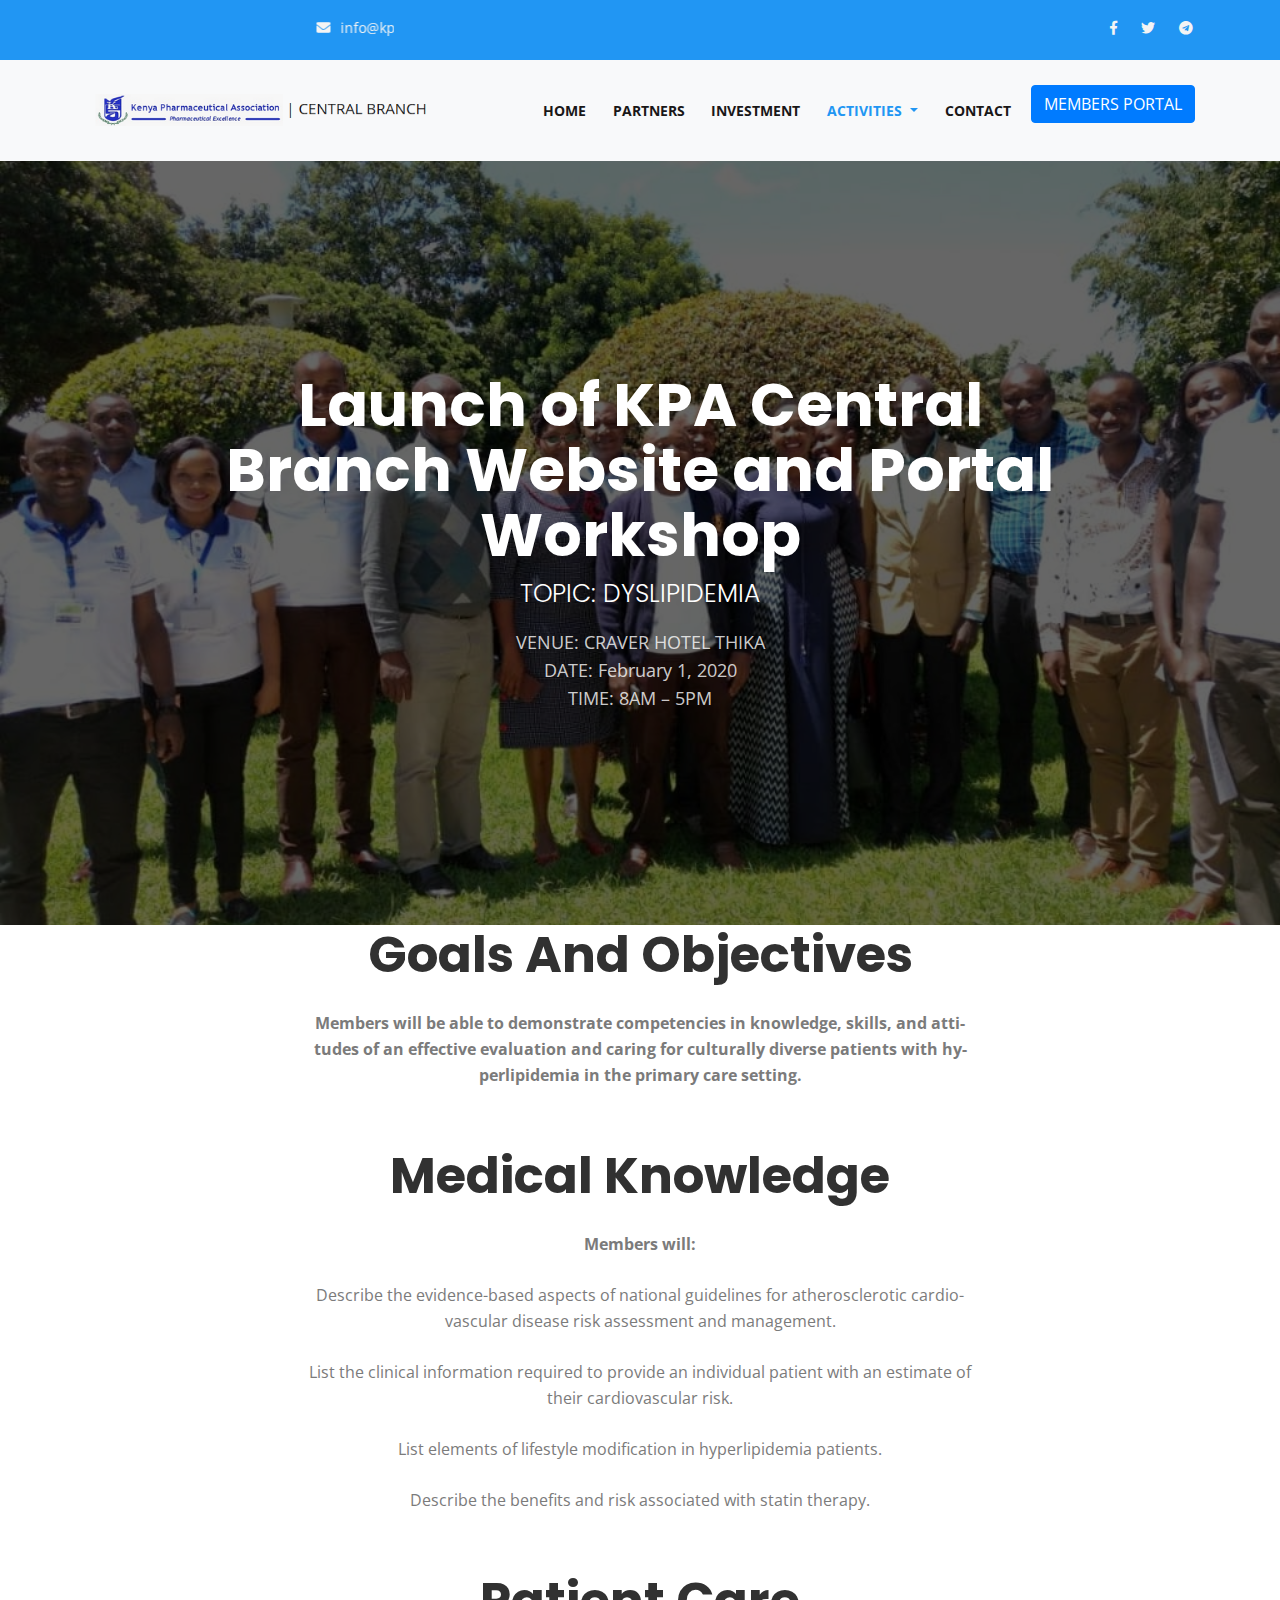
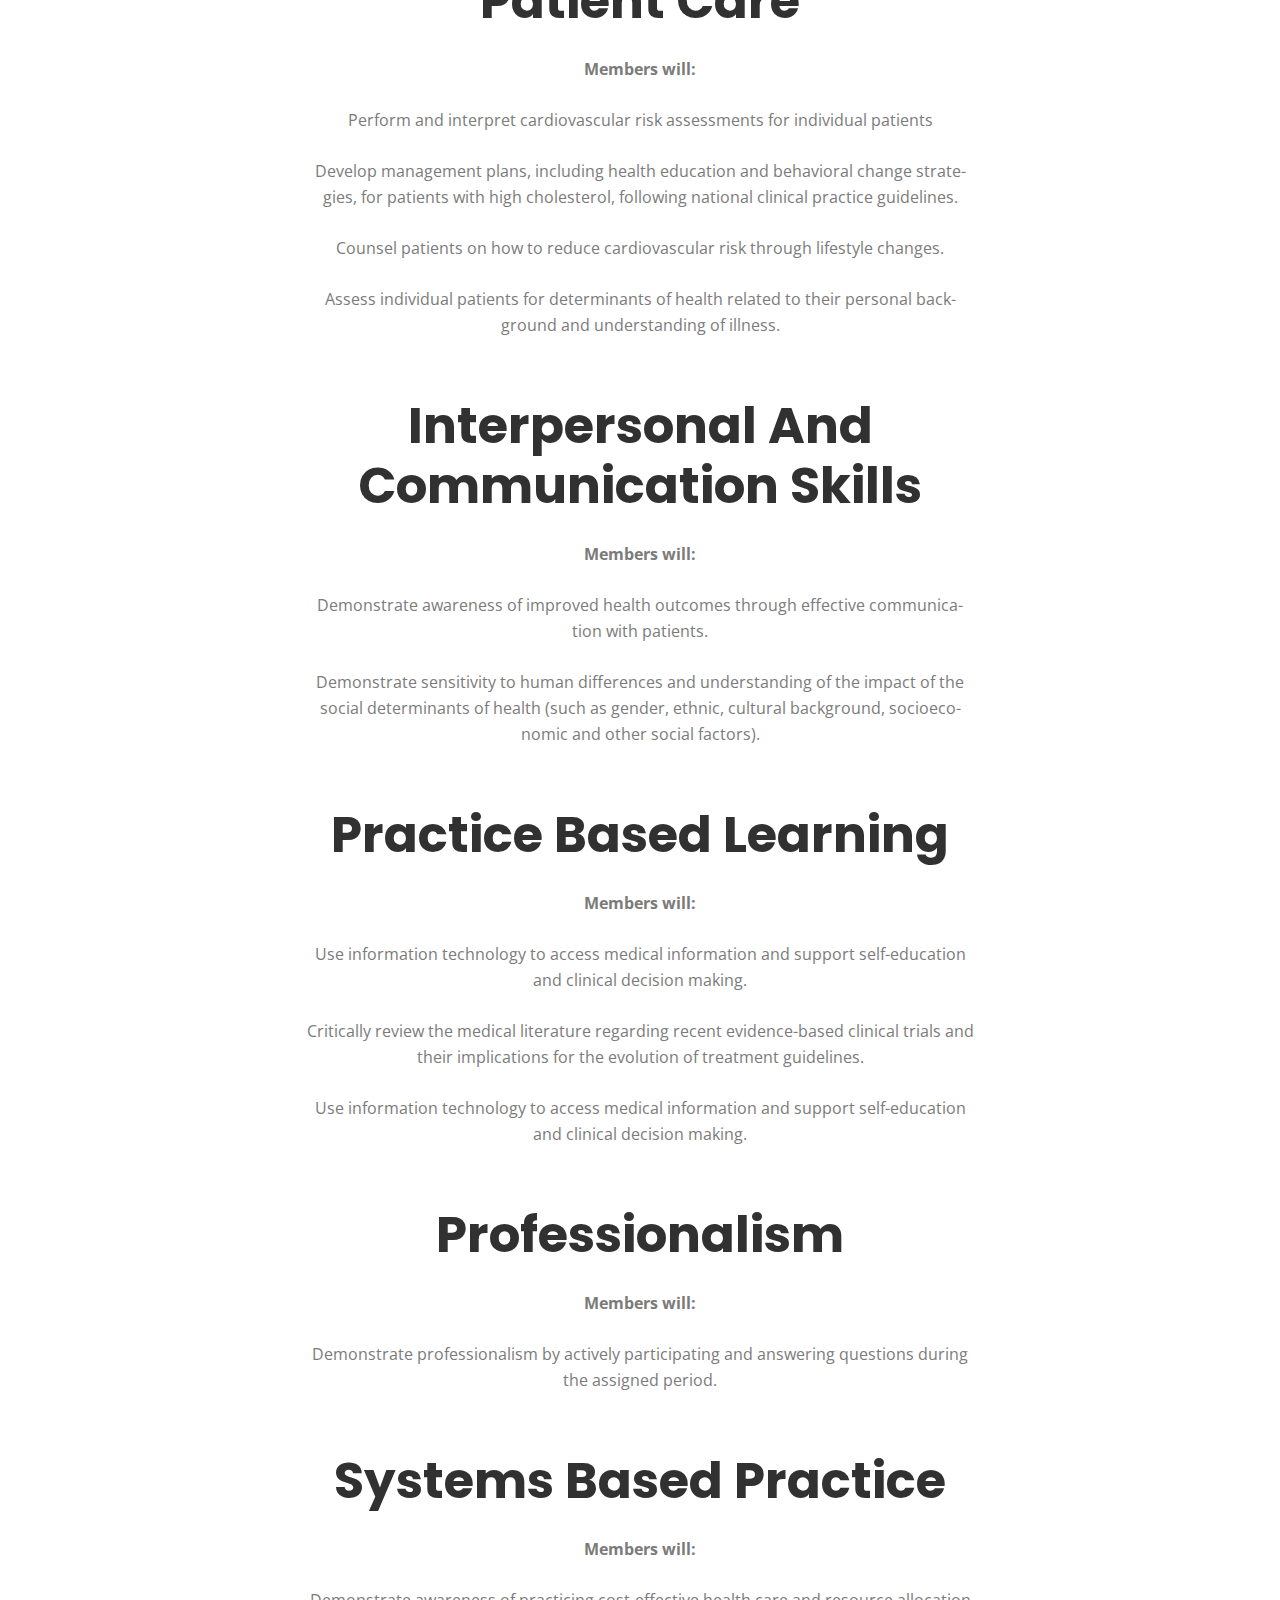
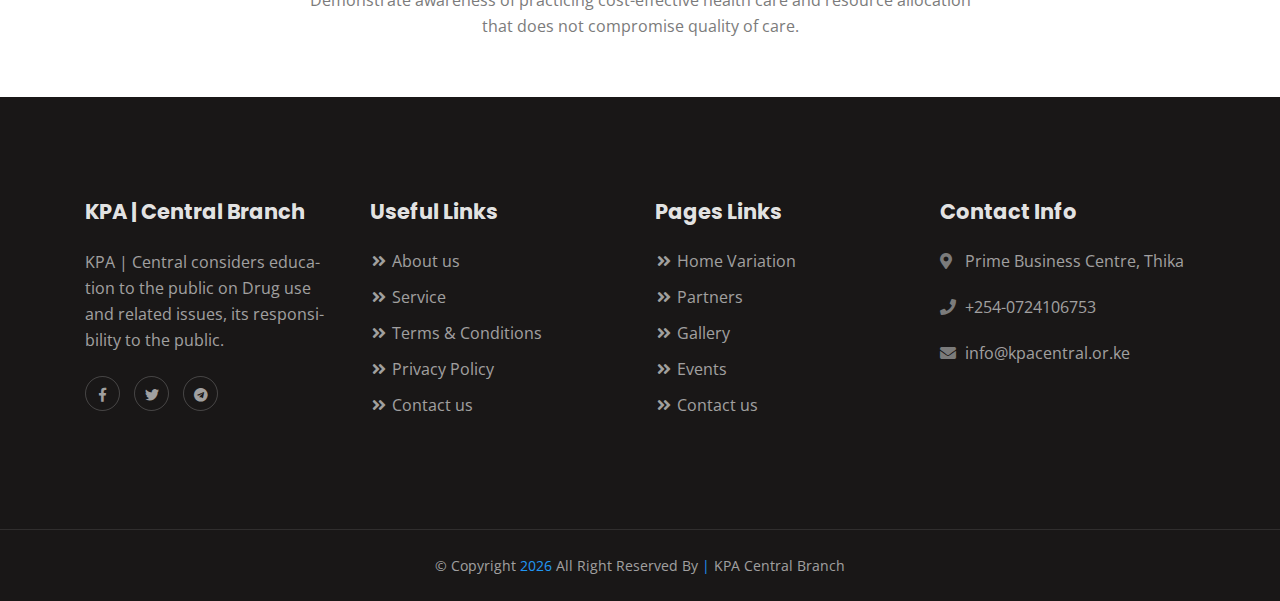
<file: moredetails.html>
<!DOCTYPE html>
<html lang="en">

<!-- Mirrored from rexbd.net/html/socialon/ by HTTrack Website Copier/3.x [XR&CO'2014], Fri, 18 Oct 2019 08:54:07 GMT -->
<head>
    <meta http-equiv="Content-Type" content="text/html; charset=UTF-8">
    <meta http-equiv="X-UA-Compatible" content="IE=edge"/>
    <meta http-equiv="X-UA-Compatible" content="ie=edge">
    <meta name="viewport" content="width=device-width, initial-scale=1.0">
    <title> KPA | Central Branch </title>
    <!-- favicon -->
    <link rel="shortcut icon" href="favicon.ico" type="image/x-icon">
    <!-- bootstrap -->
    <link rel="stylesheet" href="assets/css/bootstrap.min.css">
    <!-- fontawesome -->
    <link rel="stylesheet" href="assets/css/fontawesome-all.min.css">
    <!-- animate.css -->
    <link rel="stylesheet" href="assets/css/animate.css">
    <!-- Owl Carousel -->
    <link rel="stylesheet" href="assets/css/owl.carousel.min.css">
    <!-- magnific popup css -->
    <link rel="stylesheet" href="assets/css/magnific-popup.css">
    <!-- stylesheet -->
    <link rel="stylesheet" href="assets/css/style.css">
    <!-- responsive -->
    <link rel="stylesheet" href="assets/css/responsive.css">

    <style>
        .marquee {
            width: 50%;
            margin: 0 auto;
            white-space: nowrap;
            overflow: hidden;
            box-sizing: border-box;
        }

        .marquee ul li {
            display: inline-block;
            padding-left: 100%;
            /* show the marquee just outside the paragraph */
            animation: marquee 15s linear infinite;
        }

        .marquee span:hover {
            animation-play-state: paused
        }


        /* Make it move */

        @keyframes marquee {
            0% {
                transform: translate(0, 0);
            }
            100% {
                transform: translate(-100%, 0);
            }
        }
    </style>
</head>

<body>
<!-- support bar area start -->
<div class="support-bar">
    <div class="container">
        <div class="row">
            <div class="col-lg-6">
                <div class="support-left"><!-- support middle start -->
                    <ul>
                        <marquee>
                            <li><a href="mailTo:info@kpacentral.or.ke"><i class="fas fa-envelope"></i>info@kpacentral.or.ke</a>
                            </li>
                            <li><a href="tel:0724106753"><i class="fas fa-phone"></i>0724 106 753</a></li>
                        </marquee>
                    </ul>
                </div><!-- support middle end -->
            </div>
            <div class="col-lg-6">
                <div class="support-right"><!-- support right start -->
                    <!-- Header Social Start -->
                    <div class="social-links">
                        <ul>

                            <li><a href="https://www.facebook.com/groups/317398368447637/"> <i
                                    class="fab fa-facebook-f" aria-hidden="true"></i></a></li>
                            <li><a href="https://twitter.com/KPAcentrabranch?s=09"><i class="fab fa-twitter"
                                                                                      aria-hidden="true"></i></a>
                            </li>
                            <li><a href="https://t.me/KPACentralBranch"><i class="fab fa-telegram"
                                                                           aria-hidden="true"></i></a></li>
                        </ul>
                    </div><!-- Header Social Start -->
                </div><!-- support right end -->
            </div>
        </div>
    </div>
</div>
<!-- support bar area end -->

<!-- ============Start Navigation ===== -->
<nav class="navbar navbar-area navbar-expand-lg navbar-light bg-light">
    <div class="container nav-container">
        <div class="navbar-header">
            <a class="navbar-brand logo" href="#">
                <img src="assets\img\kpa.PNG" width="350px" alt="kpa logo">
            </a>
        </div>
        <button class="navbar-toggler" type="button" data-toggle="collapse" data-target="#navbarSupportedContent"
                aria-controls="navbarSupportedContent" aria-expanded="false" aria-label="Toggle navigation">
            <span class="navbar-toggler-icon"></span>
        </button>

        <div class="collapse navbar-collapse" id="navbarSupportedContent">
            <ul class="navbar-nav">
                <li class="nav-item ">
                    <a class="nav-link" href="index.html">Home <span class="sr-only">(current)</span></a>
                </li>
                <li class="nav-item">
                    <a class="nav-link" href="partners.html">Partners </a>
                </li>
                <li class="nav-item">
                    <a class="nav-link" href="investment.html">Investment </a>
                </li>
                <li class="nav-item dropdown active">
                    <a class="nav-link dropdown-toggle" href="#" role="button" data-toggle="dropdown"
                       aria-haspopup="true"
                       aria-expanded="false">
                        Activities
                    </a>
                    <div class="dropdown-menu">
                        <a class="dropdown-item" href="events.html">Events </a>
                        <a class="dropdown-item" href="gallery.html">Gallery </a>
                        <a class="dropdown-item" href="downloads.html">Download </a>
                    </div>
                </li>

                <li class="nav-item">
                    <a class="nav-link" href="contact.html">Contact</a>
                </li>
                <li class="nav-item">
                     <a href="http://197.248.117.186:24/kpa/portal" target="blank" class="btn btn-primary"
                       role="button">MEMBERS PORTAL</a>
                </li>
            </ul>

        </div>
    </div>
</nav>
<!-- ============End Navigation ===== -->


<!-- header area start  -->
<header class="header-area header-bg" id="home">
    <div class="container">
        <div class="row justify-content-center">
            <div class="col-lg-10">
                <div class="slider-all-text">
                    <!-- <span class="subtitle wow fadeInDown">We Are Kenya Pharmaceutical Association</span>  -->
                    <h1 class="wow fadeInDown" style="color:white;">Launch of KPA Central Branch Website and Portal
                        Workshop</h1>
                    <h1 class="subtitle wow fadeInDown">TOPIC: DYSLIPIDEMIA</h1>
                    <!-- <span class="subtitle wow fadeInDown" style="color:white;">TOPIC: DYSLIPIDEMIA</span> -->
                    <p class="wow fadeInDown"> VENUE: CRAVER HOTEL THIKA</p>
                    <p class="wow fadeInDown"> DATE: February 1, 2020
                    </p>
                    <p class="wow fadeInDown"> TIME: 8AM – 5PM</p>

                    <!-- <div class="btn-wrapper wow flipInX">
                       <a href="#" class="boxed-btn join" role="button">Join Us</a>
                       <a href="#" class="boxed-btn blank" role="button">Contact Us</a>
                   </div> -->
                </div>

            </div> <!-- ./col-lg-10 -->
        </div> <!-- ./row -->
    </div> <!-- ./container -->
</header>
<!-- header area end  -->


<div class="container">
    <div class="row justify-content-center">
        <div class="col-lg-8">
            <div class="section-title">
                <h2 class="title">Goals and Objectives
                </h2>

                <p><strong>Members will be able to demonstrate competencies in knowledge, skills, and attitudes of
                    an effective evaluation and caring for culturally diverse patients with hyperlipidemia in the
                    primary care setting.</strong><br></p>

            </div>
            <div class="section-title">
                <h2 class="title">Medical Knowledge
                </h2>
                <p><strong>Members will:</strong><br></p>
                <p>Describe the evidence-based aspects of national guidelines for atherosclerotic cardiovascular
                    disease risk assessment and management. </p>
                <p>List the clinical information required to provide an individual patient with an estimate of their
                    cardiovascular risk.</p>
                <p>List elements of lifestyle modification in hyperlipidemia patients. </p>
                <p>Describe the benefits and risk associated with statin therapy. </p>


            </div>
            <div class="section-title">
                <h2 class="title">Patient Care
                </h2>
                <p><strong>Members will:</strong><br></p>
                <p>Perform and interpret cardiovascular risk assessments for individual patients </p>
                <p>Develop management plans, including health education and behavioral change strategies, for
                    patients with high cholesterol, following national clinical practice guidelines.
                </p>
                <p>Counsel patients on how to reduce cardiovascular risk through lifestyle changes. </p>
                <p>Assess individual patients for determinants of health related to their personal background and
                    understanding of illness. </p>


            </div>

            <div class="section-title">
                <h2 class="title">Interpersonal and Communication Skills
                </h2>
                <p><strong>Members will:</strong><br></p>
                <p>Demonstrate awareness of improved health outcomes through effective communication with
                    patients. </p>
                <p>Demonstrate sensitivity to human differences and understanding of the impact of the social
                    determinants of health (such as gender, ethnic, cultural background, socioeconomic and other
                    social factors).
                </p>


            </div>


            <div class="section-title">
                <h2 class="title">Practice Based Learning
                </h2>
                <p><strong>Members will:</strong><br></p>
                <p>Use information technology to access medical information and support self-education and clinical
                    decision making. </p>
                <p>Critically review the medical literature regarding recent evidence-based clinical trials and
                    their implications for the evolution of treatment guidelines.
                </p>
                <p>Use information technology to access medical information and support self-education and clinical
                    decision making. </p>

            </div>

            <div class="section-title">
                <h2 class="title">Professionalism
                </h2>
                <p><strong>Members will:</strong><br></p>
                <p>Demonstrate professionalism by actively participating and answering questions during the assigned
                    period. </p>


            </div>

            <div class="section-title">
                <h2 class="title">Systems Based Practice
                </h2>
                <p><strong>Members will:</strong><br></p>
                <p>Demonstrate awareness of practicing cost-effective health care and resource allocation that does
                    not compromise quality of care. </p>


            </div>
        </div>

    </div>
</div>
    <!-- Activity  end -->


    <!-- footer area start -->
    <footer class="footer-area footer-bg">
        <div class="footer-wrap">
            <div class="container">
                <div class="row">
                    <div class="col-lg-3 col-md-6">
                        <div class="footer-widget about">
                            <div class="widget-body">
                                <div class="widget-title">
                                    <h4 class="title">KPA | Central Branch</h4>
                                </div>
                                <p>KPA | Central considers education to the public on Drug use and related issues, its
                                    responsibility to the public.</p>
                                <ul class="footer-social">
                                    <li><a href="https://www.facebook.com/groups/317398368447637/"> <i
                                            class="fab fa-facebook-f" aria-hidden="true"></i></a></li>
                                    <li><a href="https://twitter.com/KPAcentrabranch?s=09"><i class="fab fa-twitter"
                                                                                              aria-hidden="true"></i></a>
                                    </li>
                                    <li><a href="https://t.me/KPACentralBranch"><i class="fab fa-telegram"
                                                                                   aria-hidden="true"></i></a></li>
                                    <!--                                <li><a href="#"><i class="fab fa-google-plus-g" aria-hidden="true"></i></a></li>-->
                                </ul>
                            </div>
                        </div>
                    </div>
                    <div class="col-lg-3 col-md-6">
                        <div class="footer-widget">
                            <div class="widget-title">
                                <h3 class="title">Useful Links</h3>
                            </div>
                            <div class="widget-body">
                                <ul class="footer-links">
                                    <li><a href="index.html#home"><i class="fas fa-angle-double-right"></i> About us
                                    </a>
                                    </li>
                                    <li><a href="index.html#about"><i class="fas fa-angle-double-right"></i> Service</a>
                                    </li>
                                    <li><a href="#"><i class="fas fa-angle-double-right"></i> Terms & Conditions </a>
                                    </li>
                                    <li><a href="#"><i class="fas fa-angle-double-right"></i> Privacy Policy </a></li>
                                    <li><a href="contact.html#contacts"><i class="fas fa-angle-double-right"></i>
                                        Contact us
                                    </a></li>
                                </ul>
                            </div>
                        </div>
                    </div>
                    <div class="col-lg-3 col-md-6">
                        <div class="footer-widget">
                            <div class="widget-title">
                                <h3 class="title">Pages Links</h3>
                            </div>
                            <div class="widget-body">
                                <ul class="footer-links">
                                    <li><a href="index.html"><i class="fas fa-angle-double-right"></i> Home Variation
                                    </a>
                                    </li>
                                    <li><a href="partners.html"><i class="fas fa-angle-double-right"></i> Partners</a>
                                    </li>
                                    <li><a href="gallery.html"><i class="fas fa-angle-double-right"></i> Gallery </a>
                                    </li>
                                    <li><a href="events.html"><i class="fas fa-angle-double-right"></i> Events </a></li>
                                    <li><a href="contact.html#contacts"><i class="fas fa-angle-double-right"></i>
                                        Contact us
                                    </a></li>
                                </ul>
                            </div>
                        </div>
                    </div>
                    <div class="col-lg-3 col-md-6">
                        <div class="footer-widget contact-info">
                            <div class="widget-title">
                                <h3 class="title">Contact Info</h3>
                            </div>
                            <div class="widget-body">
                                <ul>
                                    <li class="contact-info-item">
                                        <div class="icon">
                                            <i class="fas fa-map-marker-alt" aria-hidden="true"></i>
                                        </div>
                                        <div class="content">
                                            <span class="details">Prime Business Centre, Thika</span>
                                        </div>
                                    </li>
                                    <li class="contact-info-item">
                                        <div class="icon">
                                            <i class=" fas fa-phone" aria-hidden="true"></i>
                                        </div>
                                        <div class="content">
                                            <span class="details">+254-0724106753</span>
                                        </div>
                                    </li>
                                    <li class="contact-info-item">
                                        <div class="icon">
                                            <i class="fas fa-envelope" aria-hidden="true"></i>
                                        </div>
                                        <div class="content">
                                            <span class="details">info@kpacentral.or.ke</span>
                                        </div>
                                    </li>
                                </ul>
                            </div>
                        </div>
                    </div>
                </div>
            </div>
        </div><!--footer top end-->
        <div class="copyright-area"><!--copyright area start-->
            <div class="container">
                <div class="row">
                    <div class="col-lg-12 text-center">
                        &#169; Copyright <span class="base-color"><script>var date = new Date();
                    document.write(date.getFullYear());
            </script></span> all right Reserved by <span class="base-color">|</span> KPA Central Branch
                    </div>
                </div><!-- /.row-->
            </div> <!-- /.container -->
        </div> <!--copyright area end-->
    </footer>
    <!-- footer area end -->


    <!-- back to top start -->
    <div class="back-to-top">
        <!-- back to top start -->
        <i class="fas fa-rocket"></i>
    </div>
    <!-- back to top end -->

    <!-- preloader area start -->
    <!-- <div class="preloader" id="preloader">
    <div class="loader loader-1">
        <div class="loader-outter"></div>
        <div class="loader-inner"></div>
    </div>
    </div> -->
    <!-- preloader area end -->

    <!-- jquery -->
    <script src="assets/js/jquery.js"></script>
    <!-- popper -->
    <script src="assets/js/popper.min.js"></script>
    <!-- bootstrap -->
    <script src="assets/js/bootstrap.min.js"></script>
    <!-- owl carousel -->
    <script src="assets/js/owl.carousel.min.js"></script>
    <!-- wow js-->
    <script src="assets/js/wow.min.js"></script>
    <!-- jquery imagloaded js-->
    <script src="assets/js/imagesloaded.pkgd.min.js"></script>
    <!-- filterizr js-->
    <script src="assets/js/jquery.filterizr.min.js"></script>
    <!-- magnific popup js -->
    <script src="assets/js/jquery.magnific-popup.js"></script>
    <!-- main -->
    <script src="assets/js/main.js"></script>
</body>


<!-- Mirrored from rexbd.net/html/socialon/ by HTTrack Website Copier/3.x [XR&CO'2014], Fri, 18 Oct 2019 08:58:26 GMT -->
</html>
</file>
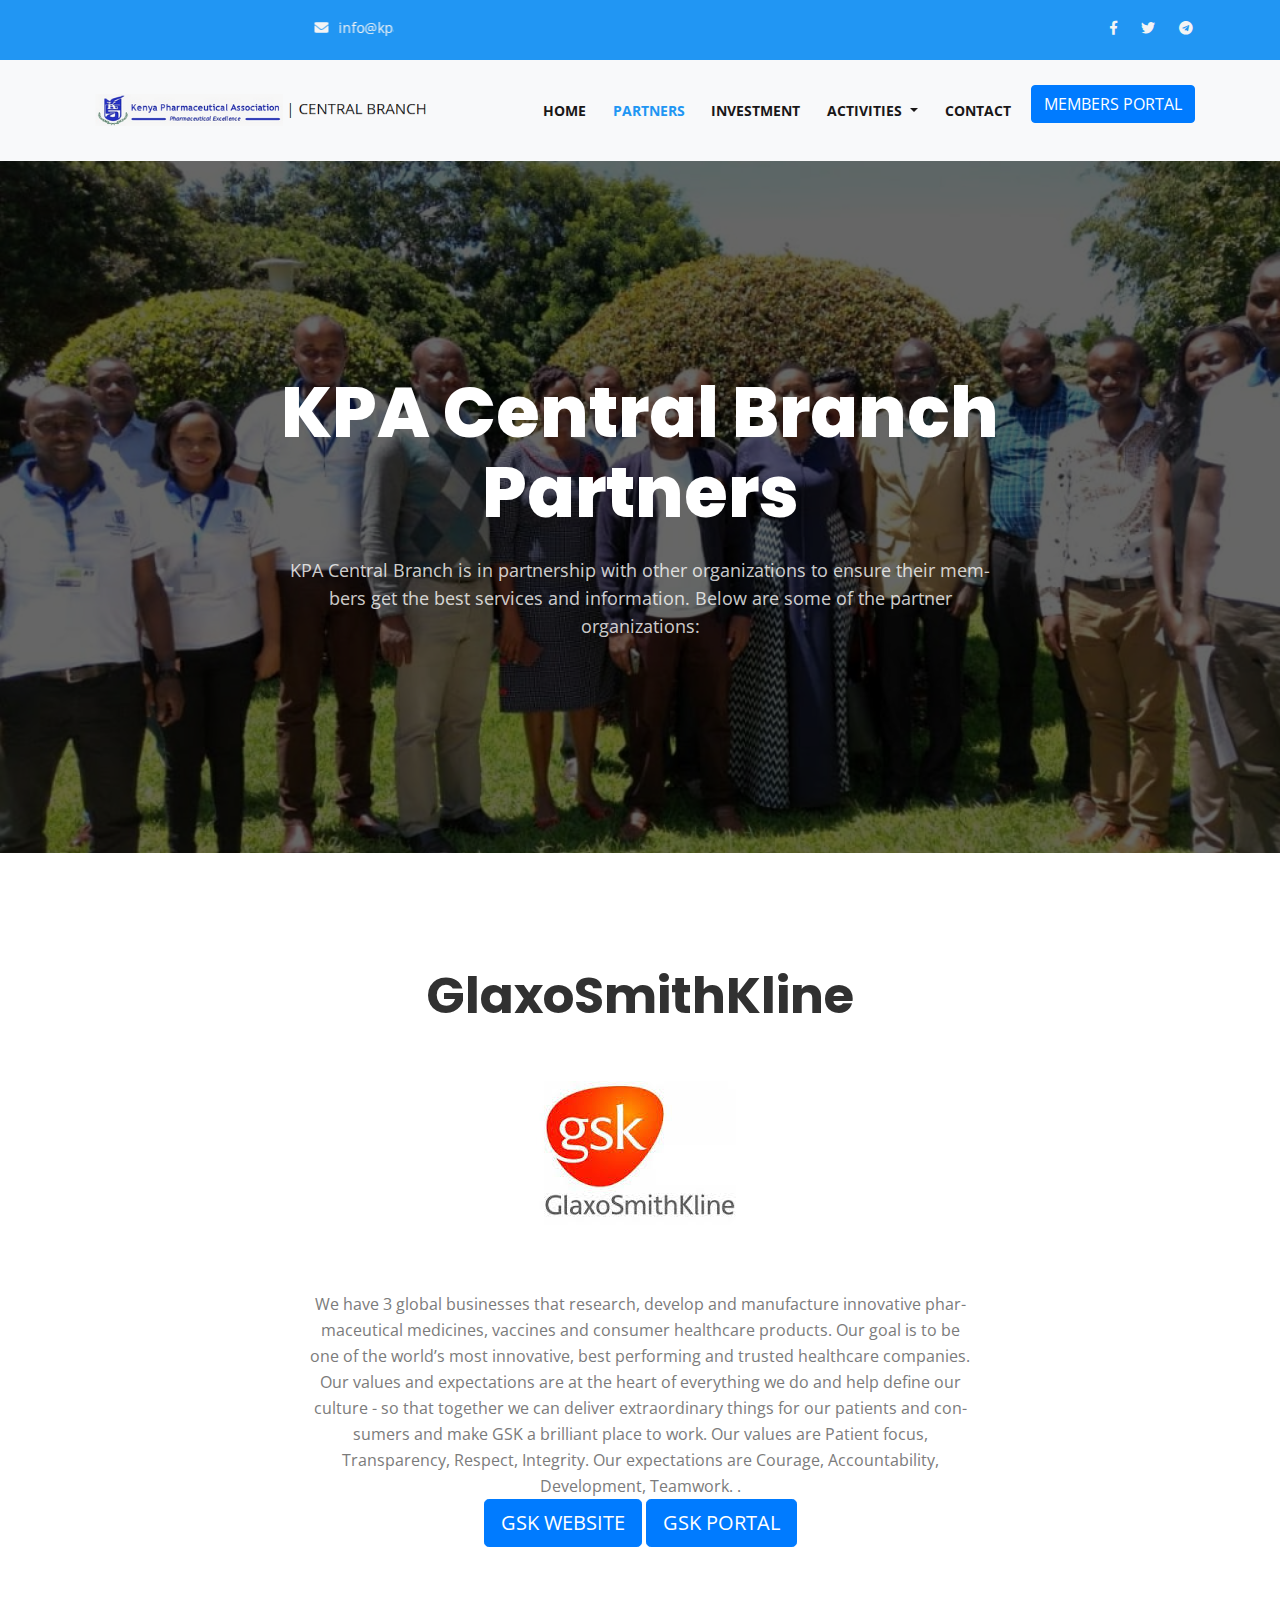
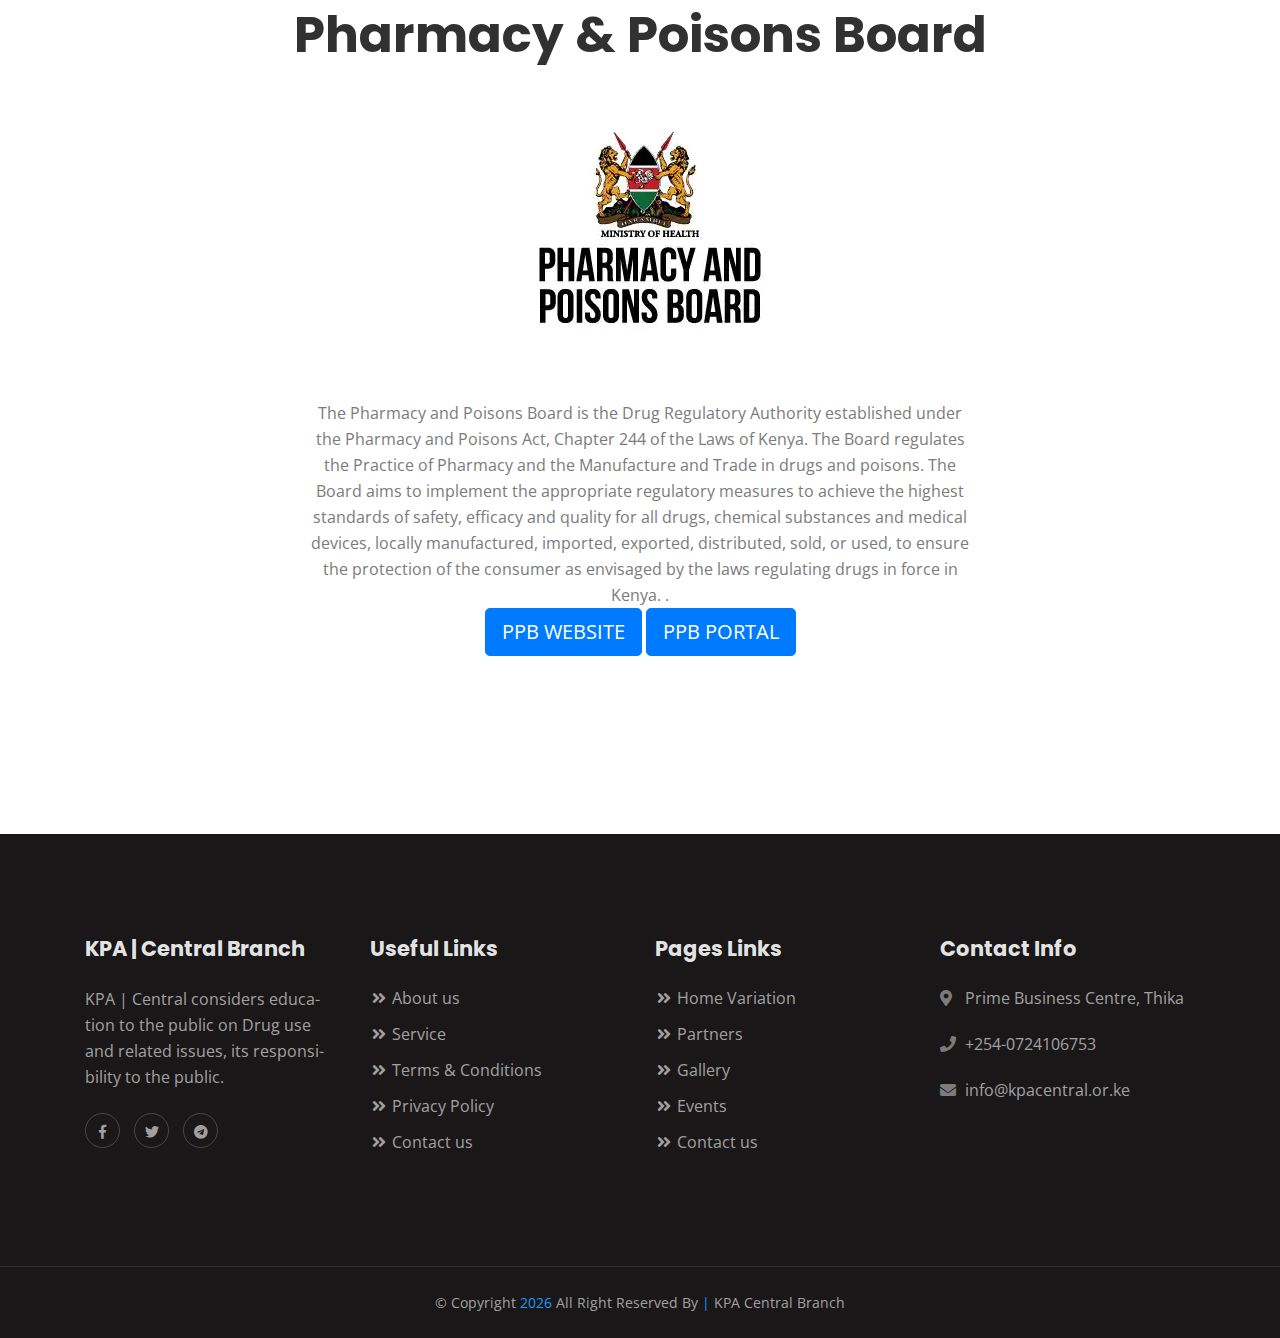
<file: partners.html>
<!DOCTYPE html>
<html lang="en">

<!-- Mirrored from rexbd.net/html/socialon/ by HTTrack Website Copier/3.x [XR&CO'2014], Fri, 18 Oct 2019 08:54:07 GMT -->
<head>
    <meta http-equiv="Content-Type" content="text/html; charset=UTF-8">
    <meta http-equiv="X-UA-Compatible" content="IE=edge"/>
    <meta http-equiv="X-UA-Compatible" content="ie=edge">
    <meta name="viewport" content="width=device-width, initial-scale=1.0">
    <title> KPA | Central Branch </title>
    <!-- favicon -->
    <link rel="shortcut icon" href="favicon.ico" type="image/x-icon">
    <!-- bootstrap -->
    <link rel="stylesheet" href="assets/css/bootstrap.min.css">
    <!-- fontawesome -->
    <link rel="stylesheet" href="assets/css/fontawesome-all.min.css">
    <!-- animate.css -->
    <link rel="stylesheet" href="assets/css/animate.css">
    <!-- Owl Carousel -->
    <link rel="stylesheet" href="assets/css/owl.carousel.min.css">
    <!-- magnific popup css -->
    <link rel="stylesheet" href="assets/css/magnific-popup.css">
    <!-- stylesheet -->
    <link rel="stylesheet" href="assets/css/style.css">
    <!-- responsive -->
    <link rel="stylesheet" href="assets/css/responsive.css">
</head>

<body>
<!-- support bar area start -->
<div class="support-bar">
    <div class="container">
        <div class="row">
            <div class="col-lg-6">
                <div class="support-left"><!-- support middle start -->
                    <ul>
                        <marquee>
                            <li><a href="mailTo:info@kpacentral.or.ke"><i class="fas fa-envelope"></i>info@kpacentral.or.ke</a></li>
                            <li><a href="tel:0724106753"><i class="fas fa-phone"></i>0724 106 753</a></li>
                        </marquee>
                    </ul>
                </div><!-- support middle end -->
            </div>
            <div class="col-lg-6">
                <div class="support-right"><!-- support right start -->
                    <!-- Header Social Start -->
                    <div class="social-links">
                        <ul>

                            <li><a href="https://www.facebook.com/groups/317398368447637/"> <i
                                    class="fab fa-facebook-f" aria-hidden="true"></i></a></li>
                            <li><a href="https://twitter.com/KPAcentrabranch?s=09"><i class="fab fa-twitter"
                                                                                      aria-hidden="true"></i></a>
                            </li>
                            <li><a href="https://t.me/KPACentralBranch"><i class="fab fa-telegram"
                                                                           aria-hidden="true"></i></a></li>
                        </ul>
                    </div><!-- Header Social Start -->
                </div><!-- support right end -->
            </div>
        </div>
    </div>
</div>
<!-- support bar area end -->

<!-- ============Start Navigation ===== -->
<nav class="navbar navbar-area navbar-expand-lg navbar-light bg-light">
    <div class="container nav-container">
        <div class="navbar-header">
            <a class="navbar-brand logo" href="#">
                <img src="assets\img\kpa.PNG" width="350px" alt="kpa logo">
            </a>
        </div>
        <button class="navbar-toggler" type="button" data-toggle="collapse" data-target="#navbarSupportedContent"
                aria-controls="navbarSupportedContent" aria-expanded="false" aria-label="Toggle navigation">
            <span class="navbar-toggler-icon"></span>
        </button>

        <div class="collapse navbar-collapse" id="navbarSupportedContent">
            <ul class="navbar-nav">
                <li class="nav-item ">
                    <a class="nav-link" href="index.html">Home <span class="sr-only">(current)</span></a>
                </li>
                <li class="nav-item active">
                    <a class="nav-link" href="partners.html">Partners </a>
                </li>
                <li class="nav-item ">
                    <a class="nav-link" href="investment.html">Investment </a>
                </li>
                <li class="nav-item dropdown">
                    <a class="nav-link dropdown-toggle" href="#" role="button" data-toggle="dropdown"
                       aria-haspopup="true"
                       aria-expanded="false">
                        Activities
                    </a>
                    <div class="dropdown-menu">
                        <a class="dropdown-item" href="events.html">Events </a>
                        <a class="dropdown-item" href="gallery.html">Gallery </a>
                        <a class="dropdown-item" href="downloads.html">Download </a>
                    </div>
                </li>

                <li class="nav-item ">
                    <a class="nav-link" href="contact.html">Contact</a>
                </li>
                <li class="nav-item">
                     <a href="http://197.248.117.186:24/kpa/portal" target="blank" class="btn btn-primary"
                       role="button">MEMBERS PORTAL</a>
                </li>
            </ul>

        </div>
    </div>
</nav>
<!-- ============End Navigation ===== -->

<!--====investment content====-->


<!-- header area start  -->
<header class="header-area header-bg" id="home">
    <div class="container">
        <div class="row justify-content-center">
            <div class="col-lg-10">
                <div class="slider-all-text">
                    <h1 class=" title">KPA Central Branch Partners</h1>
                    <p> KPA Central Branch is in partnership with other organizations to ensure their members get the
                        best services and information.
                        Below are some of the partner organizations:
                    </p>

                </div>

            </div> <!-- ./col-lg-10 -->
        </div> <!-- ./row -->
    </div> <!-- ./container -->
</header>
<!-- header area end  -->

<section class="activity-area">
    
    <div class="container justify-content-center">
        <div class="row ">
            <div class="col-lg-12">
                <div class="section-title">
                    <h2 class="title">GlaxoSmithKline</h2>
                    <img src="assets/img/partners/02.jpeg" alt="PPB">
                    <p>We have 3 global businesses that research, develop and manufacture innovative pharmaceutical medicines, vaccines and consumer healthcare products.

                        Our goal is to be one of the world’s most innovative, best performing and trusted healthcare companies.
                        
                        Our values and expectations are at the heart of everything we do and help define our culture - so that together we can deliver extraordinary things for our patients and consumers and make GSK a brilliant place to work.
                        
                        Our values are Patient focus, Transparency, Respect, Integrity.
                        Our expectations are Courage, Accountability, Development, Teamwork.
                        . </p>

                    <a href="https://www.gsk.com/en-gb/" class="btn btn-primary btn-lg" target="blank" role="button">GSK
                        WEBSITE</a>
                    <a href="https://gskpro.com/content/cf-pharma/health-hcpportal/en_KE/hcp/home/events-3-3/webinar-details-3-3.html?eventId=196841748&sco-id=196841748" class="btn btn-primary btn-lg"
                       role="button">GSK PORTAL</a>
                </div>
            </div>
        </div>
    </div>

    <div class="container justify-content-center">
        <div class="row ">
            <div class="col-lg-12">
                <div class="section-title">
                    <h2 class="title">Pharmacy & Poisons Board</h2>
                    <img src="assets/img/partners/01.webp" alt="PPB">
                    <p>The Pharmacy and Poisons Board is the Drug Regulatory Authority established under the Pharmacy
                        and Poisons Act, Chapter 244 of the Laws of Kenya.

                        The Board regulates the Practice of Pharmacy and the Manufacture and Trade in drugs and poisons.

                        The Board aims to implement the appropriate regulatory measures to achieve the highest standards
                        of safety, efficacy and quality for all drugs, chemical substances and medical devices, locally
                        manufactured, imported, exported, distributed, sold, or used, to ensure the protection of the
                        consumer as envisaged by the laws regulating drugs in force in Kenya.

                        . </p>

                    <a href="https://pharmacyboardkenya.org/" class="btn btn-primary btn-lg" role="button">PPB
                        WEBSITE</a>
                    <a href="https://practice.pharmacyboardkenya.org/home?" class="btn btn-primary btn-lg"
                       role="button">PPB PORTAL</a>
                </div>
            </div>
        </div>
    </div>
</section>


<!--====end of invement content====-->

<!-- footer area start -->
<footer class="footer-area footer-bg">
    <div class="footer-wrap">
        <div class="container">
            <div class="row">
                <div class="col-lg-3 col-md-6">
                    <div class="footer-widget about">
                        <div class="widget-body">
                            <div class="widget-title">
                                <h4 class="title">KPA | Central Branch</h4>
                            </div>
                            <p>KPA | Central considers education to the public on Drug use and related issues, its
                                responsibility to the public.</p>
                            <ul class="footer-social">
                                <li><a href="https://www.facebook.com/groups/317398368447637/"> <i
                                        class="fab fa-facebook-f" aria-hidden="true"></i></a></li>
                                <li><a href="https://twitter.com/KPAcentrabranch?s=09"><i class="fab fa-twitter"
                                                                                          aria-hidden="true"></i></a>
                                </li>
                                <li><a href="https://t.me/KPACentralBranch"><i class="fab fa-telegram"
                                                                               aria-hidden="true"></i></a></li>
                                <!--                                <li><a href="#"><i class="fab fa-google-plus-g" aria-hidden="true"></i></a></li>-->
                            </ul>
                        </div>
                    </div>
                </div>
                <div class="col-lg-3 col-md-6">
                    <div class="footer-widget">
                        <div class="widget-title">
                            <h3 class="title">Useful Links</h3>
                        </div>
                        <div class="widget-body">
                            <ul class="footer-links">
                                <li><a href="index.html#home"><i class="fas fa-angle-double-right"></i> About us </a>
                                </li>
                                <li><a href="index.html#about"><i class="fas fa-angle-double-right"></i> Service</a>
                                </li>
                                <li><a href="#"><i class="fas fa-angle-double-right"></i> Terms & Conditions </a></li>
                                <li><a href="#"><i class="fas fa-angle-double-right"></i> Privacy Policy </a></li>
                                <li><a href="contact.html#contacts"><i class="fas fa-angle-double-right"></i> Contact us
                                </a></li>
                            </ul>
                        </div>
                    </div>
                </div>
                <div class="col-lg-3 col-md-6">
                    <div class="footer-widget">
                        <div class="widget-title">
                            <h3 class="title">Pages Links</h3>
                        </div>
                        <div class="widget-body">
                            <ul class="footer-links">
                                <li><a href="index.html"><i class="fas fa-angle-double-right"></i> Home Variation </a>
                                </li>
                                <li><a href="partners.html"><i class="fas fa-angle-double-right"></i> Partners</a></li>
                                <li><a href="gallery.html"><i class="fas fa-angle-double-right"></i> Gallery </a></li>
                                <li><a href="events.html"><i class="fas fa-angle-double-right"></i> Events </a></li>
                                <li><a href="contact.html#contacts"><i class="fas fa-angle-double-right"></i> Contact us
                                </a></li>
                            </ul>
                        </div>
                    </div>
                </div>
                <div class="col-lg-3 col-md-6">
                    <div class="footer-widget contact-info">
                        <div class="widget-title">
                            <h3 class="title">Contact Info</h3>
                        </div>
                        <div class="widget-body">
                            <ul>
                                <li class="contact-info-item">
                                    <div class="icon">
                                        <i class="fas fa-map-marker-alt" aria-hidden="true"></i>
                                    </div>
                                    <div class="content">
                                        <span class="details">Prime Business Centre, Thika</span>
                                    </div>
                                </li>
                                <li class="contact-info-item">
                                    <div class="icon">
                                        <i class=" fas fa-phone" aria-hidden="true"></i>
                                    </div>
                                    <div class="content">
                                        <span class="details">+254-0724106753</span>
                                    </div>
                                </li>
                                <li class="contact-info-item">
                                    <div class="icon">
                                        <i class="fas fa-envelope" aria-hidden="true"></i>
                                    </div>
                                    <div class="content">
                                        <span class="details">info@kpacentral.or.ke</span>
                                    </div>
                                </li>
                            </ul>
                        </div>
                    </div>
                </div>
            </div>
        </div>
    </div><!--footer top end-->
    <div class="copyright-area"><!--copyright area start-->
        <div class="container">
            <div class="row">
                <div class="col-lg-12 text-center">
                    &#169; Copyright <span class="base-color"><script>var date = new Date();
                document.write(date.getFullYear());
                </script></span> all right Reserved by <span class="base-color">|</span> KPA Central Branch
                </div>
            </div><!-- /.row-->
        </div> <!-- /.container -->
    </div> <!--copyright area end-->
</footer>
<!-- footer area end -->


<!-- back to top start -->
<div class="back-to-top">
    <!-- back to top start -->
    <i class="fas fa-rocket"></i>
</div>
<!-- back to top end -->

<!-- preloader area start -->
<!-- <div class="preloader" id="preloader">
<div class="loader loader-1">
    <div class="loader-outter"></div>
    <div class="loader-inner"></div>
</div>
</div> -->
<!-- preloader area end -->

<!-- jquery -->
<script src="assets/js/jquery.js"></script>
<!-- popper -->
<script src="assets/js/popper.min.js"></script>
<!-- bootstrap -->
<script src="assets/js/bootstrap.min.js"></script>
<!-- owl carousel -->
<script src="assets/js/owl.carousel.min.js"></script>
<!-- wow js-->
<script src="assets/js/wow.min.js"></script>
<!-- jquery imagloaded js-->
<script src="assets/js/imagesloaded.pkgd.min.js"></script>
<!-- filterizr js-->
<script src="assets/js/jquery.filterizr.min.js"></script>
<!-- magnific popup js -->
<script src="assets/js/jquery.magnific-popup.js"></script>
<!-- main -->
<script src="assets/js/main.js"></script>
</body>


<!-- Mirrored from rexbd.net/html/socialon/ by HTTrack Website Copier/3.x [XR&CO'2014], Fri, 18 Oct 2019 08:58:26 GMT -->
</html>
</file>
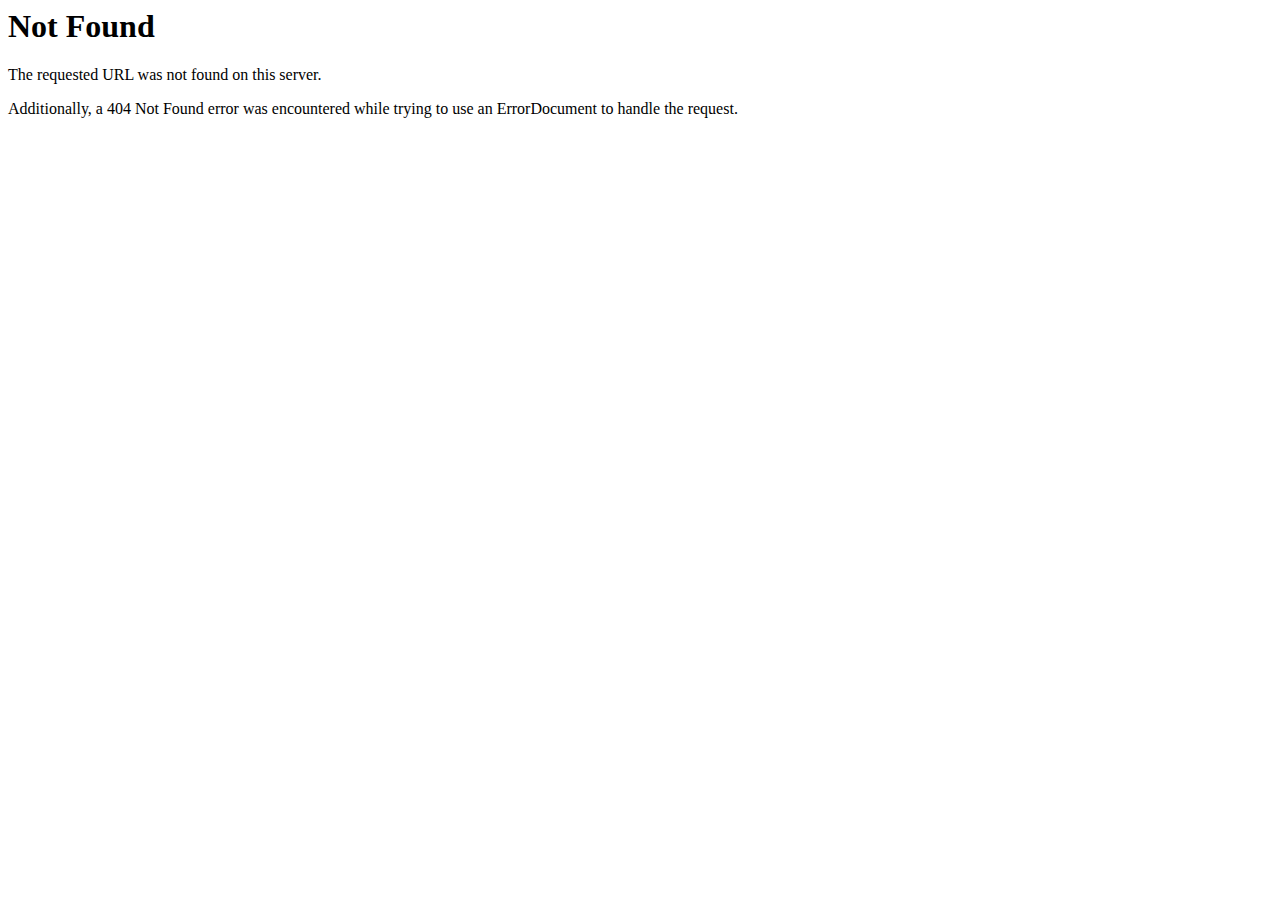
<file: assets/css/owl.video.play.html>
<!DOCTYPE HTML PUBLIC "-//IETF//DTD HTML 2.0//EN">
<html><head>
<title>404 Not Found</title>
</head><body>
<h1>Not Found</h1>
<p>The requested URL was not found on this server.</p>
<p>Additionally, a 404 Not Found
error was encountered while trying to use an ErrorDocument to handle the request.</p>
</body></html>
</file>
<file: assets/css/style.css>
@charset "UTF-8";
/*------------------------
	Css Indexing
--------------------------
** @typography
--------------------------
** Global css
--------------------------
** Breadcumb Area
--------------------------
** Preloader
--------------------------
** Normalize
--------------------------
** Support Bar
--------------------------
** Navbar Area
--------------------------
** Header Area
--------------------------
** Activity Area
--------------------------
** About Us Area
--------------------------
** Campains Area
--------------------------
** Join Us Area
--------------------------
** Gallery Area
--------------------------
** Team Area
--------------------------
** Testimonial Area
--------------------------
** Newsletter Area
--------------------------
** Partners Area
--------------------------
** Footer Area
--------------------------
** Donate Area
--------------------------
** About Us 2 Area
--------------------------
** Event Area
------------- j-------------
All Page :
--------------------------
** Blog Details Page
--------------------------
** Activist Page
--------------------------
** Donate Page
--------------------------
** Faqs Page
--------------------------
** 404 Page
--------------------------
** Contact Page
--------------------------
-----------------*/
/*-----------------
    @Typography
-----------------*/
@import url("https://fonts.googleapis.com/css?family=Open+Sans:400,600,700|Poppins:300,400,600,700,800");
/*---------------------------
** Global Scss
---------------------------*/
.section-title {
  margin-bottom: 58px;
  text-align: center; }
  .section-title.extra .title {
    margin-bottom: 12px; }
  .section-title.extra p {
    margin-top: 0; }
  .section-title .title {
    font-size: 50px;
    line-height: 60px;
    margin-bottom: 15px;
    color: #313131;
    font-weight: 700;
    text-transform: capitalize;
    margin-top: 0; }
  .section-title p {
    line-height: 26px;
    color: #7b7b7b;
    max-width: 670px;
    margin: 25px auto 0 auto;
    font-size: 16px; }

.gray-bg {
  background-color: #f4f4f4; }

.remove-col-padding {
  padding: 0; }

.remove-col-right-padding {
  padding-right: 0; }

.remove-col-left-padding {
  padding-left: 0; }

/*/boxed button*/
.boxed-btn {
  display: inline-block;
  text-align: center;
  height: 60px;
  line-height: 60px;
  font-size: 16px;
  border-radius: 30px;
  color: #fff;
  background-color: #2196f3;
  padding: 0px 50px;
  text-transform: capitalize;
  font-weight: 700;
  width: 200px;
  overflow: hidden;
  -webkit-transition: 0.3s ease;
  -moz-transition: 0.3s ease;
  -o-transition: 0.3s ease;
  transition: 0.3s ease; }

.boxed-btn.blank {
  background-color: transparent;
  color: #fff;
  border: 2px solid #2196f3; }
  .boxed-btn.blank:hover {
    background-color: #FF7F02;
    color: #fff; }

.boxed-btn.blank1 {
  background-color: transparent;
  color: black;
  border: 2px solid #2196f3; }
  .boxed-btn.blank1:hover {
    background-color: #2196f3;
    color: #fff; }

.more-btn {
  display: inline-block;
  text-align: center;
  height: 60px;
  line-height: 60px;
  font-size: 16px;
  border-radius: 30px;
  padding: 0px 50px;
  text-transform: capitalize;
  font-weight: 700;
  width: 230px;
  overflow: hidden;
  -webkit-transition: 0.3s ease;
  -moz-transition: 0.3s ease;
  -o-transition: 0.3s ease;
  transition: 0.3s ease;
  background-color: transparent;
  color: #191717;
  border: 2px solid #2196f3; }
  .more-btn:hover {
    background-color: #2196f3;
    color: #fff; }

.boxed-btn.base {
  background-color: #FF7F02;
  color: #fff;
  font-size: 16px; }
  .boxed-btn.base:hover {
    background-color: #2196f3; }

.donate-btn {
  display: inline-block;
  text-align: center;
  height: 50px;
  line-height: 50px;
  font-size: 14px;
  border-radius: 30px;
  color: #fff;
  background-color: #191717;
  padding: 0px 25px;
  text-transform: uppercase;
  -webkit-transition: 0.3s ease;
  -moz-transition: 0.3s ease;
  -o-transition: 0.3s ease;
  transition: 0.3s ease;
  font-weight: 700;
  width: 150px;
  margin-top: 5px; }
  .donate-btn:hover {
    color: black;
    background-color: #2196f3; }

.donate {
  display: inline-block;
  text-align: center;
  height: 60px;
  line-height: 60px;
  font-size: 14px;
  border-radius: 30px;
  color: #fff;
  background-color: #FF7F02;
  padding: 0px 50px;
  text-transform: capitalize;
  font-weight: 700;
  width: 250px;
  overflow: hidden;
  -webkit-transition: 0.5s ease;
  -moz-transition: 0.5s ease;
  -o-transition: 0.5s ease;
  transition: 0.5s ease; }

.btn-rounded {
  border-radius: 30px; }

.round {
  border-radius: 50%; }

.base-color {
  color: #2196f3; }

.green {
  background-color: #5cb85c; }

.red {
  background-color: #ff6c00; }

.orange {
  background-color: orange; }

.minus {
  color: rgba(206, 49, 49, 0.856); }

.bg-white {
  background-color: #fff; }

.plus {
  color: #5cb85c; }

.modal-dialog {
  margin: 0 auto; }

.modal {
  top: 20px; }

.modal-open {
  padding-right: 0px !important; }

.modal.show {
  padding-right: 0 !important; }

.navbar-expand-lg .navbar-nav .nav-link {
  padding-right: .4rem;
  padding-left: 0.4rem; }

.hr-breaak-line {
  padding-top: 40px;
  border-bottom: 1px solid #e8e8e8;
  margin-bottom: 37px; }

.video-play-btn {
  display: inline-block;
  width: 70px;
  height: 70px;
  line-height: 70px;
  text-align: center;
  font-size: 16px;
  background-color: #2196f3;
  border-radius: 50%;
  color: #fff;
  position: relative;
  z-index: 1; }
  .video-play-btn:before {
    content: "";
    position: absolute;
    z-index: 0;
    left: 50%;
    top: 50%;
    -ms-transform: translateX(-50%) translateY(-50%);
    /* IE 9 */
    -webkit-transform: translateX(-50%) translateY(-50%);
    /* Chrome, Safari, Opera */
    transform: translateX(-50%) translateY(-50%);
    display: block;
    width: 80px;
    height: 80px;
    background: rgba(109, 173, 41, 0.7);
    border-radius: 50%;
    -webkit-animation: pulse-border 1500ms ease-out infinite;
    animation: pulse-border 1500ms ease-out infinite;
    z-index: -1; }

.back-to-top {
  position: fixed;
  right: 30px;
  bottom: 30px;
  width: 50px;
  height: 50px;
  background-color: #2196f3;
  color: #fff;
  text-align: center;
  line-height: 50px;
  border-radius: 50%;
  cursor: pointer;
  z-index: 99;
  -webkit-transition: all 0.5s ease-in;
  -moz-transition: all 0.5s ease-in;
  -o-transition: all 0.5s ease-in;
  transition: all 0.5s ease-in; }
  .back-to-top i {
    -ms-transform: rotate(-45deg);
    /* IE 9 */
    -webkit-transform: rotate(-45deg);
    /* Chrome, Safari, Opera */
    transform: rotate(-45deg); }

.has-icon {
  position: relative;
  display: inline-block; }
  .has-icon .input-field {
    width: 100%;
    height: 50px;
    border: 2px solid rgba(0, 0, 0, 0.1);
    border-radius: 25px;
    padding-left: 30px;
    background-color: transparent; }
    .has-icon .input-field::-webkit-input-placeholder {
      /* WebKit browsers */
      color: #a8afb8; }
    .has-icon .input-field:-moz-placeholder {
      /* Mozilla Firefox 4 to 18 */
      color: #a8afb8; }
    .has-icon .input-field::-moz-placeholder {
      /* Mozilla Firefox 19+ */
      color: #a8afb8; }
    .has-icon .input-field:-ms-input-placeholder {
      /* Internet Explorer 10+ */
      color: #a8afb8; }
    .has-icon .input-field:focus {
      border: 2px solid rgba(0, 0, 0, 0.1); }
  .has-icon .the-icon {
    position: absolute;
    right: 30px;
    top: 60%;
    -ms-transform: translateY(-50%);
    /* IE 9 */
    -webkit-transform: translateY(-50%);
    /* Chrome, Safari, Opera */
    transform: translateY(-50%);
    font-size: 14px; }

.padding-top-40 {
  padding-top: 40px; }

.input-field {
  width: 100%;
  height: 50px;
  border-radius: 25px;
  padding: 0 30px;
  border: 2px solid rgba(0, 0, 0, 0.1);
  color: #a8afb8;
  font-size: 14px; }
  .input-field::-webkit-input-placeholder {
    /* WebKit browsers */
    color: #a8afb8; }
  .input-field:-moz-placeholder {
    /* Mozilla Firefox 4 to 18 */
    color: #a8afb8; }
  .input-field::-moz-placeholder {
    /* Mozilla Firefox 19+ */
    color: #a8afb8; }
  .input-field:-ms-input-placeholder {
    /* Internet Explorer 10+ */
    color: #a8afb8; }
  .input-field:focus {
    border: 2px solid rgba(0, 0, 0, 0.1); }

.hizontal-break {
  padding-top: 50px;
  border-bottom: 1px solid rgba(0, 0, 0, 0.1);
  margin-bottom: 10px;
  display: block; }

.form-element .input-area {
  width: 100%;
  padding: 20px 30px;
  border: 2px solid rgba(0, 0, 0, 0.1);
  border-radius: 30px;
  color: #a8afb8; }
  .form-element .input-area::-webkit-input-placeholder {
    /* WebKit browsers */
    color: #a8afb8; }
  .form-element .input-area:-moz-placeholder {
    /* Mozilla Firefox 4 to 18 */
    color: #a8afb8; }
  .form-element .input-area::-moz-placeholder {
    /* Mozilla Firefox 19+ */
    color: #a8afb8; }
  .form-element .input-area:-ms-input-placeholder {
    /* Internet Explorer 10+ */
    color: #a8afb8; }
  .form-element .input-area:focus {
    border: 2px solid rgba(0, 0, 0, 0.1); }

.form-element .input-field:focus {
  border: 2px solid rgba(0, 0, 0, 0.1); }

.select-wrapper {
  padding-top: 18px; }
  .select-wrapper.padding-top-40 {
    padding-top: 28px; }
  .select-wrapper label {
    display: block;
    font-size: 18px;
    font-weight: 600;
    line-height: 38px;
    color: #6d6c7d; }
  .select-wrapper .has-icon {
    display: block;
    background-color: transparent; }
    .select-wrapper .has-icon .with-icon {
      border-radius: 30px;
      border: 2px solid rgba(0, 0, 0, 0.1);
      padding-right: 35px;
      padding-left: 30px;
      width: 100%;
      height: 50px;
      font-size: 14px;
      color: #a8afb8;
      background-color: transparent;
      -webkit-appearance: none;
      -moz-appearance: none;
      appearance: none; }
    .select-wrapper .has-icon .the-icon {
      top: 50%;
      right: 30px;
      color: #6d7783; }

.submit-form-btn {
  display: inline-block;
  width: 250px;
  height: 60px;
  text-align: center;
  text-transform: uppercase;
  font-size: 14px;
  font-weight: 700;
  color: #fff;
  border: none;
  border-radius: 30px;
  background-color: #2196f3;
  -webkit-transition: all 0.3s ease-in;
  -moz-transition: all 0.3s ease-in;
  -o-transition: all 0.3s ease-in;
  transition: all 0.3s ease-in;
  cursor: pointer;
  margin-top: 25px; }
  .submit-form-btn:focus {
    outline: none; }
  .submit-form-btn:hover {
    -webkit-box-shadow: 0 8px 16px 0 rgba(0, 95, 224, 0.7);
    box-shadow: 0 8px 16px 0 rgba(0, 95, 224, 0.7); }

.form-element.square.login label {
  color: #4a495d; }

.form-element.square.login .input-field-square {
  height: 50px; }
  .form-element.square.login .input-field-square::-webkit-input-placeholder {
    /* WebKit browsers */
    color: #89879e; }
  .form-element.square.login .input-field-square:-moz-placeholder {
    /* Mozilla Firefox 4 to 18 */
    color: #89879e; }
  .form-element.square.login .input-field-square::-moz-placeholder {
    /* Mozilla Firefox 19+ */
    color: #89879e; }
  .form-element.square.login .input-field-square:-ms-input-placeholder {
    /* Internet Explorer 10+ */
    color: #89879e; }

.form-element.square label {
  font-weight: 700;
  font-size: 16px;
  color: #131222;
  display: block; }
  .form-element.square label span {
    color: #2196f3; }

.form-element .input-field-square:focus {
  border: 2px solid rgba(0, 0, 0, 0.1); }

.input-field-square {
  width: 100%;
  height: 60px;
  border-radius: 5px;
  border: 2px solid rgba(0, 0, 0, 0.1);
  padding: 0 30px;
  font-size: 14px;
  color: #63617b;
  margin-bottom: 25px; }
  .input-field-square::-webkit-input-placeholder {
    /* WebKit browsers */
    font-style: italic; }
  .input-field-square:-moz-placeholder {
    /* Mozilla Firefox 4 to 18 */
    font-style: italic; }
  .input-field-square::-moz-placeholder {
    /* Mozilla Firefox 19+ */
    font-style: italic; }
  .input-field-square:-ms-input-placeholder {
    /* Internet Explorer 10+ */
    font-style: italic; }
  .input-field-square:focus {
    border: 2px solid rgba(0, 0, 0, 0.1); }
  .input-field-square.textarea {
    height: 150px;
    resize: none;
    padding-top: 20px; }

@-webkit-keyframes pulse-border {
  0% {
    -webkit-transform: translateX(-50%) translateY(-50%) translateZ(0) scale(1);
    transform: translateX(-50%) translateY(-50%) translateZ(0) scale(1);
    opacity: 1; }
  100% {
    -webkit-transform: translateX(-50%) translateY(-50%) translateZ(0) scale(1.3);
    transform: translateX(-50%) translateY(-50%) translateZ(0) scale(1.3);
    opacity: 0; } }

@-moz-keyframes pulse-border {
  0% {
    transform: translateX(-50%) translateY(-50%) translateZ(0) scale(1);
    opacity: 1; }
  100% {
    transform: translateX(-50%) translateY(-50%) translateZ(0) scale(1.3);
    opacity: 0; } }

@-o-keyframes pulse-border {
  0% {
    transform: translateX(-50%) translateY(-50%) translateZ(0) scale(1);
    opacity: 1; }
  100% {
    transform: translateX(-50%) translateY(-50%) translateZ(0) scale(1.3);
    opacity: 0; } }

@keyframes pulse-border {
  0% {
    -webkit-transform: translateX(-50%) translateY(-50%) translateZ(0) scale(1);
    transform: translateX(-50%) translateY(-50%) translateZ(0) scale(1);
    opacity: 1; }
  100% {
    -webkit-transform: translateX(-50%) translateY(-50%) translateZ(0) scale(1.3);
    transform: translateX(-50%) translateY(-50%) translateZ(0) scale(1.3);
    opacity: 0; } }

/*---------------------
    Breadcumb Area
----------------------*/
.breadcumb-area {
  position: relative;
  z-index: 0;
  padding: 120px 0 125px 0; }
  .breadcumb-area:after {
    position: absolute;
    left: 0;
    top: 0;
    width: 100%;
    height: 100%;
    background-color: rgba(19, 18, 34, 0.6);
    content: '';
    z-index: -1; }
  .breadcumb-area.campain-page {
    padding: 123px 0 127px 0; }
  .breadcumb-area.activist-page {
    padding: 123px 0 125px 0; }
  .breadcumb-area.breadcrumb-bg {
    background-image: url(../img/bg/pharmacist.jpg);
    background-position: center;
    background-size: cover; }
  .breadcumb-area .breadcumb-inner .title {
    font-size: 50px;
    line-height: 60px;
    color: #fff;
    margin-bottom: 10px; }
  .breadcumb-area .breadcumb-inner .page-list li {
    display: inline-block;
    margin: 0 12px;
    color: #e8e8e8;
    font-size: 18px;
    line-height: 28px;
    margin-bottom: 0;
    color: #fff;
    position: relative; }
    .breadcumb-area .breadcumb-inner .page-list li:first-child {
      margin-left: 0; }
    .breadcumb-area .breadcumb-inner .page-list li:after {
      position: absolute;
      right: -20px;
      top: 2px;
      color: #fff;
      content: "";
      font-family: "Font Awesome 5 Free";
      font-weight: 900; }
    .breadcumb-area .breadcumb-inner .page-list li:last-child:after {
      display: none; }
    .breadcumb-area .breadcumb-inner .page-list li a {
      color: #2196f3;
      -webkit-transition: all 0.3s ease-in;
      -moz-transition: all 0.3s ease-in;
      -o-transition: all 0.3s ease-in;
      transition: all 0.3s ease-in; }

/*-------------------------
    Preloader Css
---------------------------*/
.preloader {
  position: fixed;
  top: 0;
  left: 0;
  width: 100%;
  height: 100%;
  background-color: #fff;
  z-index: 9999999;
  -webkit-transition: all 0.3s ease-in;
  -moz-transition: all 0.3s ease-in;
  -o-transition: all 0.3s ease-in;
  transition: all 0.3s ease-in;
  display: -webkit-box;
  display: -ms-flexbox;
  display: flex;
  -webkit-box-orient: vertical;
  -webkit-box-direction: normal;
  -ms-flex-direction: column;
  flex-direction: column;
  -webkit-box-align: center;
  -ms-flex-align: center;
  align-items: center;
  -webkit-box-pack: center;
  -ms-flex-pack: center;
  justify-content: center; }
  .preloader.hide {
    opacity: 0;
    display: none; }

.loader {
  position: relative;
  width: 60px;
  height: 60px;
  border-radius: 50%;
  margin: 75px;
  display: inline-block;
  vertical-align: middle; }

.loader-1 .loader-outter {
  position: absolute;
  border: 4px solid #2196f3;
  border-left-color: transparent;
  border-bottom: 0;
  width: 100%;
  height: 100%;
  border-radius: 50%;
  -webkit-animation: loader-1-outter 1s cubic-bezier(0.42, 0.61, 0.58, 0.41) infinite;
  animation: loader-1-outter 1s cubic-bezier(0.42, 0.61, 0.58, 0.41) infinite; }

.loader-1 .loader-inner {
  position: absolute;
  border: 4px solid #2196f3;
  border-radius: 50%;
  width: 40px;
  height: 40px;
  left: calc(50% - 20px);
  top: calc(50% - 20px);
  border-right: 0;
  border-top-color: transparent;
  -webkit-animation: loader-1-inner 1s cubic-bezier(0.42, 0.61, 0.58, 0.41) infinite;
  animation: loader-1-inner 1s cubic-bezier(0.42, 0.61, 0.58, 0.41) infinite; }

@-webkit-keyframes loader-1-outter {
  0% {
    -webkit-transform: rotate(0deg);
    transform: rotate(0deg); }
  100% {
    -webkit-transform: rotate(360deg);
    transform: rotate(360deg); } }

@keyframes loader-1-outter {
  0% {
    -webkit-transform: rotate(0deg);
    transform: rotate(0deg); }
  100% {
    -webkit-transform: rotate(360deg);
    transform: rotate(360deg); } }

@-webkit-keyframes loader-1-inner {
  0% {
    -webkit-transform: rotate(0deg);
    transform: rotate(0deg); }
  100% {
    -webkit-transform: rotate(-360deg);
    transform: rotate(-360deg); } }

@keyframes loader-1-inner {
  0% {
    -webkit-transform: rotate(0deg);
    transform: rotate(0deg); }
  100% {
    -webkit-transform: rotate(-360deg);
    transform: rotate(-360deg); } }

.learn-btn {
  border-radius: 4px;
  border: none;
  color: #FF7F02;
  text-align: center;
  font-size: 16px;
  width: 150px;
  -webkit-transition: all 0.5s;
  -o-transition: all 0.5s;
  transition: all 0.5s;
  cursor: pointer;
  background: transparent;
  font-weight: 600; }

.learn-btn span {
  cursor: pointer;
  display: inline-block;
  position: relative;
  -webkit-transition: 0.5s;
  -o-transition: 0.5s;
  transition: 0.5s; }

.learn-btn span:after {
  content: '\00bb';
  position: absolute;
  opacity: 0;
  top: 0;
  right: -15px;
  -webkit-transition: 0.5s;
  -o-transition: 0.5s;
  transition: 0.5s; }

.learn-btn:hover span {
  padding-right: 25px;
  color: #2196f3; }

.learn-btn:hover span:after {
  opacity: 1;
  right: 0;
  color: #2196f3; }

.sidebar-title {
  position: relative;
  font-size: 24px;
  color: #2196f3;
  font-weight: 700;
  padding-bottom: 12px;
  text-transform: capitalize; }

.sidebar-title:before {
  position: absolute;
  content: '';
  width: 70px;
  height: 2px;
  left: 0px;
  bottom: 0px;
  background-color: #2196f3; }

.sidebar-title:after {
  position: absolute;
  content: '';
  width: 70px;
  height: 1px;
  left: 0px;
  bottom: 3px;
  background-color: #2196f3; }

.btn_fill {
  color: #fff;
  background: #FF7F02;
  border: 1px solid #FF7F02;
  padding: 10px 25px;
  display: inline-block;
  border-radius: 50px;
  margin-top: 50px; }

.join {
  color: #fff;
  width: 200px;
  line-height: 60px;
  background: #2196f3;
  margin-right: auto;
  border-radius: 30px;
  height: 60px;
  margin-right: 20px;
  font-size: 16px;
  font-weight: 600; }

.amount-btn {
  color: #fff;
  line-height: 40px;
  background: #FF7F02;
  border-radius: 30px;
  height: 40px;
  font-size: 16px;
  font-weight: 500;
  padding: 10px 25px; }
  .amount-btn:hover {
    background-color: #2196f3;
    color: #fff; }

/* Bounce To Right */
.hvr-bounce-to-right {
  display: inline-block;
  vertical-align: middle;
  -webkit-transform: perspective(1px) translateZ(0);
  transform: perspective(1px) translateZ(0);
  -webkit-box-shadow: 0 0 1px rgba(0, 0, 0, 0);
  box-shadow: 0 0 1px rgba(0, 0, 0, 0);
  position: relative;
  border-radius: 30px;
  -webkit-transition-property: color;
  -o-transition-property: color;
  transition-property: color;
  -webkit-transition-duration: 0.5s;
  -o-transition-duration: 0.5s;
  transition-duration: 0.5s; }

.hvr-bounce-to-right:before {
  content: "";
  position: absolute;
  z-index: -1;
  top: 0;
  left: 0;
  right: 0;
  bottom: 0;
  border-radius: 30px;
  background: #FF7F02;
  -webkit-transform: scaleX(0);
  -ms-transform: scaleX(0);
  transform: scaleX(0);
  -webkit-transform-origin: 0 50%;
  -ms-transform-origin: 0 50%;
  transform-origin: 0 50%;
  -webkit-transition-property: transform;
  -webkit-transition-property: -webkit-transform;
  transition-property: -webkit-transform;
  -o-transition-property: transform;
  transition-property: transform;
  transition-property: transform, -webkit-transform;
  -webkit-transition-duration: 0.5s;
  -o-transition-duration: 0.5s;
  transition-duration: 0.5s;
  -webkit-transition-timing-function: ease-out;
  -o-transition-timing-function: ease-out;
  transition-timing-function: ease-out; }

.hvr-bounce-to-right:hover, .hvr-bounce-to-right:focus, .hvr-bounce-to-right:active {
  color: white; }

.hvr-bounce-to-right:hover:before, .hvr-bounce-to-right:focus:before, .hvr-bounce-to-right:active:before {
  -webkit-transform: scaleX(1);
  -ms-transform: scaleX(1);
  transform: scaleX(1);
  -webkit-transition-timing-function: cubic-bezier(0.52, 1.64, 0.37, 0.66);
  -o-transition-timing-function: cubic-bezier(0.52, 1.64, 0.37, 0.66);
  transition-timing-function: cubic-bezier(0.52, 1.64, 0.37, 0.66); }

/* Bounce To Bottom */
.hvr-bounce-to-bottom {
  display: inline-block;
  vertical-align: middle;
  -webkit-transform: perspective(1px) translateZ(0);
  transform: perspective(1px) translateZ(0);
  -webkit-box-shadow: 0 0 1px rgba(0, 0, 0, 0);
  box-shadow: 0 0 1px rgba(0, 0, 0, 0);
  position: relative;
  border-radius: 30px;
  -webkit-transition-property: color;
  -o-transition-property: color;
  transition-property: color;
  -webkit-transition-duration: 0.5s;
  -o-transition-duration: 0.5s;
  transition-duration: 0.5s; }

.hvr-bounce-to-bottom:before {
  content: "";
  position: absolute;
  z-index: -1;
  top: 0;
  left: 0;
  right: 0;
  bottom: 0;
  border-radius: 30px;
  background: #2196f3;
  -webkit-transform: scaleY(0);
  -ms-transform: scaleY(0);
  transform: scaleY(0);
  -webkit-transform-origin: 50% 0;
  -ms-transform-origin: 50% 0;
  transform-origin: 50% 0;
  -webkit-transition-property: transform;
  -webkit-transition-property: -webkit-transform;
  transition-property: -webkit-transform;
  -o-transition-property: transform;
  transition-property: transform;
  transition-property: transform, -webkit-transform;
  -webkit-transition-duration: 0.5s;
  -o-transition-duration: 0.5s;
  transition-duration: 0.5s;
  -webkit-transition-timing-function: ease-out;
  -o-transition-timing-function: ease-out;
  transition-timing-function: ease-out; }

.hvr-bounce-to-bottom:hover, .hvr-bounce-to-bottom:focus, .hvr-bounce-to-bottom:active {
  color: white; }

.hvr-bounce-to-bottom:hover:before, .hvr-bounce-to-bottom:focus:before, .hvr-bounce-to-bottom:active:before {
  -webkit-transform: scaleY(1);
  -ms-transform: scaleY(1);
  transform: scaleY(1);
  -webkit-transition-timing-function: cubic-bezier(0.52, 1.64, 0.37, 0.66);
  -o-transition-timing-function: cubic-bezier(0.52, 1.64, 0.37, 0.66);
  transition-timing-function: cubic-bezier(0.52, 1.64, 0.37, 0.66); }

.hvr-shutter-in-vertical {
  display: inline-block;
  vertical-align: middle;
  -webkit-transform: perspective(1px) translateZ(0);
  transform: perspective(1px) translateZ(0);
  -webkit-box-shadow: 0 0 1px rgba(0, 0, 0, 0);
  box-shadow: 0 0 1px rgba(0, 0, 0, 0);
  position: relative;
  background: #FF7F02;
  -webkit-transition-property: color;
  -o-transition-property: color;
  transition-property: color;
  -webkit-transition-duration: 0.3s;
  -o-transition-duration: 0.3s;
  transition-duration: 0.3s; }

.hvr-shutter-in-vertical:before {
  content: "";
  position: absolute;
  z-index: -1;
  top: 0;
  bottom: 0;
  left: 0;
  right: 0;
  background: #FF7F02;
  -webkit-transform: scaleY(1);
  -ms-transform: scaleY(1);
  transform: scaleY(1);
  -webkit-transform-origin: 50%;
  -ms-transform-origin: 50%;
  transform-origin: 50%;
  -webkit-transition-property: transform;
  -webkit-transition-property: -webkit-transform;
  transition-property: -webkit-transform;
  -o-transition-property: transform;
  transition-property: transform;
  transition-property: transform, -webkit-transform;
  -webkit-transition-duration: 0.3s;
  -o-transition-duration: 0.3s;
  transition-duration: 0.3s;
  -webkit-transition-timing-function: ease-out;
  -o-transition-timing-function: ease-out;
  transition-timing-function: ease-out; }

.hvr-shutter-in-vertical:hover, .hvr-shutter-in-vertical:focus, .hvr-shutter-in-vertical:active {
  color: white; }

.hvr-shutter-in-vertical:hover:before, .hvr-shutter-in-vertical:focus:before, .hvr-shutter-in-vertical:active:before {
  -webkit-transform: scaleY(0);
  -ms-transform: scaleY(0);
  transform: scaleY(0); }

.comment-btn {
  font-size: 16px;
  letter-spacing: 0px;
  line-height: 24px;
  font-family: "Open Sans";
  font-weight: 600;
  text-align: center;
  text-transform: uppercase;
  padding: 13px 40px;
  border-radius: 0;
  background: #2196f3;
  color: #fff; }

/*====================
** Normalize
====================*/
html {
  font-family: "Open Sans", sans-serif;
  -webkit-text-size-adjust: 100%;
  -ms-text-size-adjust: 100%;
  overflow-x: hidden; }

body {
  font-family: "Open Sans", sans-serif;
  font-size: 16px;
  /*  base font size  15px= 1em*/
  margin: 0;
  color: #7b7b7b;
  overflow-x: hidden; }

h1 {
  font-size: 60px;
  line-height: 1.0833333333333333; }

h2 {
  font-size: 52px;
  line-height: 1.4444444444444444; }

h3 {
  font-size: 32px;
  line-height: 1.0833333333333333; }

h4 {
  font-size: 24px;
  line-height: 1.2380952380952381; }

h1,
h2,
h3,
h4,
h5,
h6 {
  color: #313131;
  font-weight: 700;
  font-family: "Poppins", sans-serif; }

p {
  font-size: 16px;
  color: #313131;
  line-height: 1.625;
  -webkit-hyphens: auto;
  -moz-hyphens: auto;
  -ms-hyphens: auto;
  hyphens: auto; }

a {
  color: #313131;
  text-decoration: none; }

a,
a:hover,
a:focus,
a:active {
  text-decoration: none;
  outline: none; }

a i {
  padding: 0 2px; }

img {
  max-width: 100%; }

/*input and button type focus outline disable*/
input[type="text"]:focus,
input[type="email"]:focus,
input[type="url"]:focus,
input[type="password"]:focus,
input[type="search"]:focus,
input[type="tel"]:focus,
input[type="number"]:focus,
textarea:focus,
input[type="button"]:focus,
input[type="reset"]:focus,
input[type="submit"]:focus,
select:focus {
  outline: none;
  -webkit-box-shadow: none;
  box-shadow: none;
  border: 1px solid #ddd; }

/**
 * 5.0 - Alignments
 */
.alignleft {
  float: left; }

.alignright {
  float: right; }

.aligncenter {
  clear: both;
  display: block;
  margin: 0 auto 1.75em; }

ul {
  margin: 0;
  padding: 0;
  list-style: none; }

/*--------------------
    Support Bar
--------------------*/
.support-bar {
  background-color: #2196f3;
  padding: 15px 0; }
  .support-bar .support-left {
    display: inline-block; }
    .support-bar .support-left ul li {
      display: inline-block;
      font-size: 14px;
      margin: 0 6px; }
      .support-bar .support-left ul li:first-child {
        margin-left: 0; }
      .support-bar .support-left ul li a {
        color: #f4f4f4;
        -webkit-transition: all 0.3s ease-in;
        -moz-transition: all 0.3s ease-in;
        -o-transition: all 0.3s ease-in;
        transition: all 0.3s ease-in; }
        .support-bar .support-left ul li a:hover {
          color: #191717; }
        .support-bar .support-left ul li a i {
          padding-right: 10px; }
  .support-bar .support-right {
    display: inline-block;
    float: right; }
    .support-bar .support-right ul li {
      display: inline-block;
      font-size: 14px;
      margin: 0 8px; }
      .support-bar .support-right ul li:first-child {
        margin-left: 0; }
      .support-bar .support-right ul li:last-child {
        margin-right: 0; }
      .support-bar .support-right ul li a {
        color: #f4f4f4;
        -webkit-transition: all 0.3s ease-in;
        -moz-transition: all 0.3s ease-in;
        -o-transition: all 0.3s ease-in;
        transition: all 0.3s ease-in; }
        .support-bar .support-right ul li a:hover {
          color: #191717; }
        .support-bar .support-right ul li a i {
          padding-right: 2px; }

/*------------------------------
    Navbar Area
------------------------------*/
.navbar-area {
  -webkit-transition: 0.5s ease-in;
  -moz-transition: 0.5s ease-in;
  -o-transition: 0.5s ease-in;
  transition: 0.5s ease-in;
  background-color: #fff;
  padding: 0;
  position: relative;
  z-index: 2; }
  .navbar-area .navbar-collapse {
    -webkit-box-pack: end;
    -ms-flex-pack: end;
    justify-content: flex-end;
    -webkit-transition: 0.5s ease-in;
    -moz-transition: 0.5s ease-in;
    -o-transition: 0.5s ease-in;
    transition: 0.5s ease-in; }
    .navbar-area .navbar-collapse .navbar-nav {
      float: right; }
      .navbar-area .navbar-collapse .navbar-nav .nav-item {
        display: inline-block;
        font-size: 14px;
        line-height: 45px;
        text-transform: uppercase;
        font-weight: 700;
        padding: 20px 7px;
        position: relative; }
        .navbar-area .navbar-collapse .navbar-nav .nav-item.dropdown:hover {
          -webkit-transition: 0.3s ease;
          -moz-transition: 0.3s ease;
          -o-transition: 0.3s ease;
          transition: 0.3s ease; }
          .navbar-area .navbar-collapse .navbar-nav .nav-item.dropdown:hover .dropdown-menu {
            display: block;
            -webkit-transition: 0.5s ease;
            -moz-transition: 0.5s ease;
            -o-transition: 0.5s ease;
            transition: 0.5s ease; }
        .navbar-area .navbar-collapse .navbar-nav .nav-item:hover .dropdown-menu {
          padding: 0;
          border-radius: 0;
          margin: 0; }
          .navbar-area .navbar-collapse .navbar-nav .nav-item:hover .dropdown-menu .dropdown-item {
            font-size: 14px;
            font-weight: 600;
            color: #2196f3;
            -webkit-transition: 0.3s ease;
            -moz-transition: 0.3s ease;
            -o-transition: 0.3s ease;
            transition: 0.3s ease; }
            .navbar-area .navbar-collapse .navbar-nav .nav-item:hover .dropdown-menu .dropdown-item:hover {
              background-color: #2196f3;
              color: #fff;
              -webkit-transition: 0.5s ease;
              -moz-transition: 0.5s ease;
              -o-transition: 0.5s ease;
              transition: 0.5s ease; }
        .navbar-area .navbar-collapse .navbar-nav .nav-item .dropdown-menu.show {
          padding: 0;
          border-radius: 0; }
          .navbar-area .navbar-collapse .navbar-nav .nav-item .dropdown-menu.show .dropdown-item {
            font-size: 14px;
            font-weight: 600;
            color: #2196f3;
            -webkit-transition: all 0.3s ease-in;
            -moz-transition: all 0.3s ease-in;
            -o-transition: all 0.3s ease-in;
            transition: all 0.3s ease-in; }
            .navbar-area .navbar-collapse .navbar-nav .nav-item .dropdown-menu.show .dropdown-item:hover {
              background-color: #2196f3;
              color: #fff; }
        .navbar-area .navbar-collapse .navbar-nav .nav-item.active .nav-link {
          color: #2196f3; }
        .navbar-area .navbar-collapse .navbar-nav .nav-item:hover .nav-link {
          color: #2196f3; }
        .navbar-area .navbar-collapse .navbar-nav .nav-item:last-child {
          padding-right: 0; }
          .navbar-area .navbar-collapse .navbar-nav .nav-item:last-child .nav-link {
            padding-right: 0; }
        .navbar-area .navbar-collapse .navbar-nav .nav-item .nav-link {
          color: #191717;
          -webkit-transition: all 0.3s ease-in;
          -moz-transition: all 0.3s ease-in;
          -o-transition: all 0.3s ease-in;
          transition: all 0.3s ease-in; }

/*------------------------------
    Header Area
------------------------------*/
.header-area {
  position: relative;
  z-index: 0;
  padding-top: 212px;
  padding-bottom: 213px;
  overflow: hidden;
  -webkit-transition: 0.3s ease;
  -moz-transition: 0.3s ease;
  -o-transition: 0.3s ease;
  transition: 0.3s ease; }
  .header-area:after {
    position: absolute;
    left: 0;
    top: 0;
    background-color: rgba(0, 0, 0, 0.6);
    content: '';
    width: 100%;
    height: 100%;
    z-index: -1; }
  .header-area.header-bg {
    background-image: url(../img/bg/association.jpg);
    background-size: cover;
    background-position: center; }

    /* header background for investment tab */
    .header-area.invest-bg {
      background-image: url(../img/bg/05.jpeg);
      background-size: cover;
      background-position: center; }
      
  .header-area .slider-all-text {
    text-align: center; }
    .header-area .slider-all-text .title {
      font-size: 70px;
      font-weight: 800;
      line-height: 80px;
      color: #fff;
      text-transform: capitalize;
      margin-bottom: 23px; }
    .header-area .slider-all-text .subtitle {
      color: #fff;
      font-size: 25px;
      font-weight: 300;
      line-height: 36px;
      display: block;
      margin-bottom: 16px;
      text-transform: capitalize; }
    .header-area .slider-all-text p {
      color: rgba(255, 255, 255, 0.8);
      font-size: 18px;
      line-height: 28px;
      font-weight: 400;
      max-width: 700px;
      margin: 0 auto; }
    .header-area .slider-all-text .btn-wrapper {
      margin-top: 38px; }
      .header-area .slider-all-text .btn-wrapper .boxed-btn {
        border-radius: 35px;
        margin: 0 8px; }
        .header-area .slider-all-text .btn-wrapper .boxed-btn:first-child {
          border: none;
          background-color: #2196f3;
          margin-left: 0;
          border: 2px solid transparent; }
          .header-area .slider-all-text .btn-wrapper .boxed-btn:first-child:hover {
            background-color: transparent;
            border-color: #2196f3;
            color: #fff; }
        .header-area .slider-all-text .btn-wrapper .boxed-btn:last-child {
          border-color: #2196f3; }
          .header-area .slider-all-text .btn-wrapper .boxed-btn:last-child:hover {
            color: #fff;
            background-color: #2196f3; }

/*------------------------------
Activity Area
------------------------------*/
.activity-area {
  padding: 113px 0px 120px 0; }
  .activity-area .activity-item {
    -webkit-box-shadow: 0px 0px 22px 0px rgba(153, 151, 153, 0.3);
    box-shadow: 0px 3px 22px -3px rgba(153, 151, 153, 0.3); }
    .activity-area .activity-item .activity-ite-img {
      position: relative;
      overflow: hidden; }
      .activity-area .activity-item .activity-ite-img img {
        width: 100%;
        height: auto;
        -webkit-transition: 1s ease-in;
        -moz-transition: 1s ease-in;
        -o-transition: 1s ease-in;
        transition: 1s ease-in; }
      .activity-area .activity-item .activity-ite-img .time {
        position: absolute;
        left: 20px;
        bottom: 20px;
        background: #fff;
        padding: 10px 15px;
        font-weight: 700;
        font-size: 12px;
        border-radius: 5px; }
    .activity-area .activity-item:hover .activity-ite-img img {
      -ms-transform: scale(1.2);
      /* IE 9 */
      -webkit-transform: scale(1.2);
      /* Chrome, Safari, Opera */
      transform: scale(1.2); }
    .activity-area .activity-item:hover .activity-ite-img .time {
      background: #2196f3;
      color: #fff;
      -webkit-transition: all 0.3s ease-in;
      -moz-transition: all 0.3s ease-in;
      -o-transition: all 0.3s ease-in;
      transition: all 0.3s ease-in; }
    .activity-area .activity-item:hover .activity-ite-text h6 {
      color: #2196f3; }
  .activity-area .activity-ite-text {
    padding: 27px 15px 25px 30px; }
    .activity-area .activity-ite-text .title {
      font-weight: 700;
      font-size: 21px;
      -webkit-transition: all 0.3s ease-in;
      -moz-transition: all 0.3s ease-in;
      -o-transition: all 0.3s ease-in;
      transition: all 0.3s ease-in;
      margin-bottom: 5px; }
    .activity-area .activity-ite-text .post-meta {
      margin-bottom: 18px; }
      .activity-area .activity-ite-text .post-meta li {
        display: inline;
        margin-right: 15px;
        font-size: 14px;
        color: rgba(36, 36, 36, 0.6); }
        .activity-area .activity-ite-text .post-meta li a {
          color: rgba(36, 36, 36, 0.6);
          -webkit-transition: all 0.3s ease-in;
          -moz-transition: all 0.3s ease-in;
          -o-transition: all 0.3s ease-in;
          transition: all 0.3s ease-in; }
          .activity-area .activity-ite-text .post-meta li a:hover {
            color: #2196f3; }
    .activity-area .activity-ite-text p {
      font-size: 15px;
      color: #696565; }
  .activity-area .learn-btn {
    color: #696565;
    font-size: 15px;
    font-weight: 600; }
    .activity-area .learn-btn:hover {
      color: #2196f3; }
  .activity-area .activity-ite-btn {
    color: #242424;
    font-size: 15px;
    font-weight: 600; }
  .activity-area .activity-ite-chang {
    border-top: 1px solid #c8c8c8;
    border-bottom: 1px solid #c8c8c8;
    border-right: 1px solid #c8c8c8;
    display: inline-block;
    margin: 0;
    font-size: 0; }
    .activity-area .activity-ite-chang li {
      display: inline;
      font-size: 0; }
      .activity-area .activity-ite-chang li a {
        padding: 16px 22px;
        display: inline-block;
        font-size: 25px;
        font-weight: 600;
        text-decoration: none;
        border-collapse: collapse; }
        .activity-area .activity-ite-chang li a:hover {
          color: #fff;
          background-color: #dc8816; }
        .activity-area .activity-ite-chang li a:nth-child(5) {
          border-right: 2px solid #c8c8c8;
          color: #dc8816; }
          .activity-area .activity-ite-chang li a:nth-child(5):hover {
            color: #fff; }
        .activity-area .activity-ite-chang li a:nth-child(1) {
          color: #000;
          border-left: 1px solid #c8c8c8; }
          .activity-area .activity-ite-chang li a:nth-child(1):hover {
            color: #fff; }
    .activity-area .activity-ite-chang .next {
      color: #dc8816 !important; }
      .activity-area .activity-ite-chang .next:hover {
        color: #fff !important; }

/*------------------------------
    About Us Area
------------------------------*/
.about_us_area {
  background-color: #191717; }
  .about_us_area .about-image {
    background: url(../img/gallery/04.jpeg) no-repeat center;
    background-size: cover;
    height: 100%;
    display: block; }
  .about_us_area .about-area-right {
    max-width: 700px;
    padding: 113px 0px 115px 70px; }
    .about_us_area .about-area-right .subtitle {
      color: #2196f3;
      font-size: 22px;
      line-height: 32px;
      display: block;
      margin-bottom: 10px; }
    .about_us_area .about-area-right .title {
      color: #fff;
      font-size: 45px;
      font-weight: 600;
      line-height: 50px;
      padding-bottom: 20px; }
    .about_us_area .about-area-right p {
      color: rgba(255, 255, 255, 0.6); }
    .about_us_area .about-area-right .about-list {
      margin-bottom: 20px; }
      .about_us_area .about-area-right .about-list li {
        margin: 8px 0;
        color: rgba(255, 255, 255, 0.6); }
        .about_us_area .about-area-right .about-list li i {
          color: #2196f3;
          padding-right: 5px; }
    .about_us_area .about-area-right .btn-wrapper {
      margin-top: 38px;
      display: block; }
      .about_us_area .about-area-right .btn-wrapper .boxed-btn {
        -webkit-transition: all 0.3s ease-in;
        -moz-transition: all 0.3s ease-in;
        -o-transition: all 0.3s ease-in;
        transition: all 0.3s ease-in;
        background-color: transparent;
        border: 2px solid rgba(255, 255, 255, 0.2);
        color: rgba(255, 255, 255, 0.6); }
        .about_us_area .about-area-right .btn-wrapper .boxed-btn:hover {
          background-color: #2196f3;
          border-color: #2196f3;
          color: #fff; }

/*------------------------------
    Campains Area
------------------------------*/
.campains-area {
  padding: 113px 0px 90px; }
  .campains-area .campains-box {
    -webkit-transition: all 0.3s ease-in;
    -moz-transition: all 0.3s ease-in;
    -o-transition: all 0.3s ease-in;
    transition: all 0.3s ease-in;
    -webkit-box-shadow: 0px 0px 3px 0px rgba(0, 0, 0, 0.15);
    box-shadow: 0px 0px 3px 0px rgba(0, 0, 0, 0.15);
    margin-bottom: 30px; }
    .campains-area .campains-box .campains-media {
      overflow: hidden;
      position: relative; }
      .campains-area .campains-box .campains-media img {
        width: 100%;
        -webkit-transition: 1s ease-in;
        -moz-transition: 1s ease-in;
        -o-transition: 1s ease-in;
        transition: 1s ease-in; }
        .campains-area .campains-box .campains-media img:hover {
          -webkit-transform: scale(1.15);
          -ms-transform: scale(1.15);
          transform: scale(1.15); }
      .campains-area .campains-box .campains-media .p-box {
        position: absolute;
        padding: 8px 20px;
        border-radius: 50px;
        color: #fff;
        left: 20px;
        font-weight: 600;
        font-size: 12px;
        bottom: 20px; }
        .campains-area .campains-box .campains-media .p-box i {
          padding-right: 7px;
          font-weight: 700; }
    .campains-area .campains-box .campains-content {
      background-color: #fff;
      padding: 25px 20px 23px 20px; }
      .campains-area .campains-box .campains-content .post-meta {
        margin-bottom: 14px; }
        .campains-area .campains-box .campains-content .post-meta li {
          font-size: 14px;
          font-weight: 400;
          color: #7b7b7b;
          display: inline-block;
          margin: 0 8px; }
          .campains-area .campains-box .campains-content .post-meta li:first-child {
            margin-left: 0; }
          .campains-area .campains-box .campains-content .post-meta li a {
            color: #7b7b7b;
            -webkit-transition: all 0.3s ease-in;
            -moz-transition: all 0.3s ease-in;
            -o-transition: all 0.3s ease-in;
            transition: all 0.3s ease-in; }
            .campains-area .campains-box .campains-content .post-meta li a:hover {
              color: #2196f3; }
            .campains-area .campains-box .campains-content .post-meta li a i {
              padding-right: 5px; }
      .campains-area .campains-box .campains-content .title {
        font-size: 21px;
        line-height: 28px;
        font-weight: 700;
        display: block;
        color: #313131;
        margin-bottom: 20px;
        -webkit-transition: all 0.3s ease-in;
        -moz-transition: all 0.3s ease-in;
        -o-transition: all 0.3s ease-in;
        transition: all 0.3s ease-in; }
        .campains-area .campains-box .campains-content .title:hover {
          color: #2196f3; }
      .campains-area .campains-box .campains-content p {
        color: #7b7b7b; }
        .campains-area .campains-box .campains-content p:last-child {
          margin-bottom: 0; }
    .campains-area .campains-box:hover .campains-media img {
      -webkit-transform: scale(1.1);
      -ms-transform: scale(1.1);
      transform: scale(1.1);
      -webkit-transition: 0.5s ease;
      -moz-transition: 0.5s ease;
      -o-transition: 0.5s ease;
      transition: 0.5s ease; }
    .campains-area .campains-box:hover .post-title a {
      color: #2196f3;
      -webkit-transition: 0.5s ease;
      -moz-transition: 0.5s ease;
      -o-transition: 0.5s ease;
      transition: 0.5s ease; }

/*----------------------
   Join Us area
-----------------------*/
.join-area {
  padding: 153px 0 153px 0;
  background: -webkit-linear-gradient(rgba(0, 0, 0, 0.5), rgba(0, 0, 0, 0.5)), url(../img/bg/dawa.jpg) no-repeat center center;
  background: -webkit-gradient(linear, left top, left bottom, from(rgba(0, 0, 0, 0.5)), to(rgba(0, 0, 0, 0.5))), url(../img/bg/dawa.jpg) no-repeat center center;
  background: -o-linear-gradient(rgba(0, 0, 0, 0.5), rgba(0, 0, 0, 0.5)), url(../img/bg/dawa.jpg) no-repeat center center;
  background: linear-gradient(rgba(0, 0, 0, 0.5), rgba(0, 0, 0, 0.5)), url(../img/bg/dawa.jpg) no-repeat center center;
  background-size: cover;
  background-attachment: fixed;
  color: #fff;
  text-align: center; }
  .join-area .title {
    font-size: 50px;
    line-height: 60px;
    color: #fff;
    font-weight: 700;
    text-transform: capitalize;
    margin-bottom: 13px; }
  .join-area p {
    color: rgba(255, 255, 255, 0.6);
    font-size: 16px;
    line-height: 26px; }
  .join-area .btn-wrapper {
    margin-top: 38px; }
    .join-area .btn-wrapper .boxed-btn {
      margin: 0 8px;
      width: 180px;
      font-size: 16px;
      border: 2px solid transparent; }
      .join-area .btn-wrapper .boxed-btn:hover {
        border: 2px solid rgba(255, 255, 255, 0.6);
        background-color: transparent;
        color: rgba(255, 255, 255, 0.6); }
      .join-area .btn-wrapper .boxed-btn.donate {
        border: 2px solid rgba(255, 255, 255, 0.6);
        background-color: transparent;
        color: rgba(255, 255, 255, 0.6); }
        .join-area .btn-wrapper .boxed-btn.donate:hover {
          background-color: #2196f3;
          color: #fff;
          border-color: #2196f3; }

/*------------------------------
    Campains Area
------------------------------*/
.gallery-area {
  padding: 113px 0px 90px;
  background-color: #f4f4f4; }
  .gallery-area .our-gallery-menu {
    margin-bottom: 30px;
    text-align: center; }
    .gallery-area .our-gallery-menu ul {
      position: relative;
      display: inline-block;
      border: 2px solid rgba(0, 0, 0, 0.1);
      border-radius: 35px; }
      .gallery-area .our-gallery-menu ul li {
        position: relative;
        display: inline-block;
        color: #7b7b7b;
        padding: 15px 35px;
        cursor: pointer;
        font-size: 18px;
        font-weight: 500;
        -webkit-transition: all 300ms ease;
        -moz-transition: all 300ms ease;
        -o-transition: all 300ms ease;
        transition: all 300ms ease;
        border-radius: 35px; }
        .gallery-area .our-gallery-menu ul li.active, .gallery-area .our-gallery-menu ul li:hover {
          background-color: #2196f3;
          color: #fff; }
  .gallery-area .filterizr__elements .filtr-item .inner-box {
    position: relative;
    margin-bottom: 30px; }
    .gallery-area .filterizr__elements .filtr-item .inner-box:hover .img-overlay {
      opacity: 1;
      -webkit-transition: all 0.3s ease-in;
      -moz-transition: all 0.3s ease-in;
      -o-transition: all 0.3s ease-in;
      transition: all 0.3s ease-in; }
    .gallery-area .filterizr__elements .filtr-item .inner-box .image img {
      position: relative;
      width: 100%;
      display: block;
      background-color: #FF7F02;
      -webkit-transition: all 0.3s ease-in;
      -moz-transition: all 0.3s ease-in;
      -o-transition: all 0.3s ease-in;
      transition: all 0.3s ease-in; }
    .gallery-area .filterizr__elements .filtr-item .inner-box .img-overlay {
      background-color: rgba(109, 173, 41, 0.8);
      width: 90%;
      height: 85%;
      position: absolute;
      top: 0;
      left: 0;
      margin: 5%;
      opacity: 0; }
      .gallery-area .filterizr__elements .filtr-item .inner-box .img-overlay .view-button {
        position: absolute;
        left: 50%;
        top: 50%;
        -webkit-transition: all 0.3s ease-in;
        -moz-transition: all 0.3s ease-in;
        -o-transition: all 0.3s ease-in;
        transition: all 0.3s ease-in;
        -ms-transform: translate(-50%, -50%);
        /* IE 9 */
        -webkit-transform: translate(-50%, -50%);
        /* Chrome, Safari, Opera */
        transform: translate(-50%, -50%); }
        .gallery-area .filterizr__elements .filtr-item .inner-box .img-overlay .view-button a {
          margin: 0 8px;
          width: 50px;
          height: 50px;
          border: 2px solid #fff;
          line-height: 46px;
          border-radius: 50%;
          font-size: 16px;
          color: #fff;
          display: inline-block;
          -webkit-transition: all 0.3s ease-in;
          -moz-transition: all 0.3s ease-in;
          -o-transition: all 0.3s ease-in;
          transition: all 0.3s ease-in; }
          .gallery-area .filterizr__elements .filtr-item .inner-box .img-overlay .view-button a:hover {
            background-color: #fff;
            color: #2196f3; }
          .gallery-area .filterizr__elements .filtr-item .inner-box .img-overlay .view-button a:first-child {
            margin-left: 0; }

/*------------------------------
    Team Area
------------------------------*/
.team-area {
  padding: 113px 0px 120px; }
  .team-area.activist-page {
    padding: 113px 0px 90px; }
    .team-area.activist-page .our-team-item {
      margin-bottom: 30px; }
  .team-area .section-title {
    margin-bottom: 56px; }
    .team-area .section-title .title {
      margin-bottom: 0; }
    .team-area .section-title p {
      margin-top: 12px; }
  .team-area .our-team-item {
    border: 1px solid #f4f4f4;
    text-align: center;
    color: #2196f3;
    overflow: hidden;
    -webkit-transition: all 0.3s ease 0s;
    -o-transition: all 0.3s ease 0s;
    transition: all 0.3s ease 0s; }
    .team-area .our-team-item:hover .pic img {
      -webkit-transform: scale(1.2);
      -ms-transform: scale(1.2);
      transform: scale(1.2); }
    .team-area .our-team-item:hover .pic .team-social {
      -webkit-transform: translateX(0px);
      -ms-transform: translateX(0px);
      transform: translateX(0px); }
    .team-area .our-team-item .pic {
      position: relative;
      overflow: hidden; }
      .team-area .our-team-item .pic img {
        width: 100%;
        height: auto;
        -webkit-transition: all 1s ease 0s;
        -moz-transition: all 1s ease 0s;
        -o-transition: all 1s ease 0s;
        transition: all 1s ease 0s; }
      .team-area .our-team-item .pic .team-social {
        width: 50px;
        display: block;
        text-align: center;
        background: #2196f3;
        padding: 20px 0;
        list-style: none;
        position: absolute;
        top: 0;
        left: 0;
        -webkit-transition: all 0.5s ease 0s;
        -moz-transition: all 0.5s ease 0s;
        -o-transition: all 0.5s ease 0s;
        transition: all 0.5s ease 0s;
        font-size: 14px;
        -ms-transform: translateX(-50px);
        /* IE 9 */
        -webkit-transform: translateX(-50px);
        /* Chrome, Safari, Opera */
        transform: translateX(-50px); }
        .team-area .our-team-item .pic .team-social li {
          display: inline-block;
          margin: 5px 0; }
          .team-area .our-team-item .pic .team-social li:last-child {
            margin-bottom: 0; }
          .team-area .our-team-item .pic .team-social li:first-child {
            margin-top: 0; }
          .team-area .our-team-item .pic .team-social li a {
            display: block;
            color: #fff;
            -webkit-transition: all 0.5s ease 0s;
            -moz-transition: all 0.5s ease 0s;
            -o-transition: all 0.5s ease 0s;
            transition: all 0.5s ease 0s;
            background-color: #fff;
            color: #2196f3;
            width: 30px;
            height: 30px;
            line-height: 30px;
            border-radius: 50%; }
            .team-area .our-team-item .pic .team-social li a:hover {
              color: #FF7F02; }
    .team-area .our-team-item .team-content {
      padding: 30px 0 30px 0; }
      .team-area .our-team-item .team-content .title {
        font-size: 21px;
        font-weight: 600; }
      .team-area .our-team-item .team-content .post {
        display: block;
        font-size: 14px;
        text-transform: capitalize; }

/*------------------------------
    About Us Area
------------------------------*/
.testimonial-area {
  padding: 113px 0px 120px;
  background-color: #f4f4f4; }
  .testimonial-area .section-title {
    margin-bottom: 52px; }
    .testimonial-area .section-title .title {
      margin-bottom: 12px; }
    .testimonial-area .section-title p {
      margin-top: 0; }
  .testimonial-area .testimonial-carousel .testimonial {
    margin: 50px 0 0;
    border: 1px solid #fff;
    text-align: center;
    position: relative;
    -webkit-transition: all 0.7s ease 0s;
    -o-transition: all 0.7s ease 0s;
    transition: all 0.7s ease 0s;
    background-color: white;
    padding: 70px 30px 9px 30px; }
    .testimonial-area .testimonial-carousel .testimonial:hover .image {
      border-color: #2196f3; }
    .testimonial-area .testimonial-carousel .testimonial .image {
      width: 95px;
      height: 95px;
      border-radius: 50%;
      background: #fff;
      position: absolute;
      top: -50px;
      left: 50%;
      overflow: hidden;
      -webkit-transform: translateX(-50%);
      -ms-transform: translateX(-50%);
      transform: translateX(-50%);
      -webkit-transition: all 0.7s ease 0s;
      -moz-transition: all 0.7s ease 0s;
      -o-transition: all 0.7s ease 0s;
      transition: all 0.7s ease 0s;
      border: 5px solid #f2f2f2; }
      .testimonial-area .testimonial-carousel .testimonial .image img {
        width: 100%;
        height: auto;
        border-radius: 50%;
        -webkit-transition: all 0.7s ease 0s;
        -moz-transition: all 0.7s ease 0s;
        -o-transition: all 0.7s ease 0s;
        transition: all 0.7s ease 0s; }
    .testimonial-area .testimonial-carousel .testimonial .title {
      font-size: 16px;
      font-weight: 700;
      color: #191717;
      text-transform: capitalize;
      margin: 4px 0 5px 0; }
    .testimonial-area .testimonial-carousel .testimonial .post {
      font-size: 14px;
      line-height: 20px;
      display: block;
      margin-bottom: 15px; }
    .testimonial-area .testimonial-carousel .testimonial .description {
      font-size: 14px;
      color: #7b7b7b;
      line-height: 25px; }

/*------------------------------
    News Center  Area
------------------------------*/
.blog-page-content-area {
  padding: 120px 0; }

.blog-pagination {
  margin-top: 30px; }

.pagination {
  display: block;
  text-align: center; }
  .pagination .page-item {
    display: inline-block; }
    .pagination .page-item.active .page-link, .pagination .page-item:hover .page-link {
      background-color: #2196f3;
      border-color: #2196f3;
      color: #fff; }
    .pagination .page-item .page-link {
      width: 45px;
      height: 45px;
      padding: 0;
      line-height: 45px;
      border-radius: 3px;
      border: 2px solid #E8E8E8;
      color: #7b7b7b;
      font-weight: 600;
      -webkit-transition: all 0.3s ease-in;
      -moz-transition: all 0.3s ease-in;
      -o-transition: all 0.3s ease-in;
      transition: all 0.3s ease-in; }

.blog-page-content-area .single-blog-style-one {
  padding-bottom: 30px; }
  .blog-page-content-area .single-blog-style-one .img-box {
    position: relative;
    overflow: hidden; }
    .blog-page-content-area .single-blog-style-one .img-box img {
      width: 100%;
      display: block;
      -webkit-transition: all 0.3s ease-in;
      -moz-transition: all 0.3s ease-in;
      -o-transition: all 0.3s ease-in;
      transition: all 0.3s ease-in; }
      .blog-page-content-area .single-blog-style-one .img-box img:hover {
        -moz-transform: scale(1.2);
        -webkit-transform: scale(1.2);
        -ms-transform: scale(1.2);
        transform: scale(1.2); }
  .blog-page-content-area .single-blog-style-one .text-box {
    border: 2px solid #E8E8E8;
    border-top: 0;
    padding: 25px 30px 10px 30px;
    background: #fff; }
    .blog-page-content-area .single-blog-style-one .text-box .category {
      color: #AEAEAE;
      text-transform: uppercase;
      font-weight: bold;
      font-size: 14px;
      line-height: 1em; }
    .blog-page-content-area .single-blog-style-one .text-box p {
      color: #7b7b7b;
      font-size: 16px;
      line-height: 26px; }
    .blog-page-content-area .single-blog-style-one .text-box h3 {
      color: #212121;
      font-size: 21px;
      line-height: 30px;
      font-weight: 700;
      margin-bottom: 14px;
      -webkit-transition: all 0.3s ease-in;
      -moz-transition: all 0.3s ease-in;
      -o-transition: all 0.3s ease-in;
      transition: all 0.3s ease-in; }
      .blog-page-content-area .single-blog-style-one .text-box h3:hover {
        color: #2196f3; }
  .blog-page-content-area .single-blog-style-one .meta-info {
    padding-left: 28px;
    padding-right: 28px;
    border: 2px solid #e8e8e8;
    border-top: 0; }
    .blog-page-content-area .single-blog-style-one .meta-info a {
      color: #767676;
      text-transform: uppercase;
      font-size: 14px;
      display: inline-block;
      padding: 11px 0; }
      .blog-page-content-area .single-blog-style-one .meta-info a i {
        margin-right: 4px; }
    .blog-page-content-area .single-blog-style-one .meta-info a:last-child {
      float: right;
      padding-left: 30px;
      border-left: 2px solid #E8E8E8; }
  .blog-page-content-area .single-blog-style-one.trending-post .img-box {
    position: relative; }
    .blog-page-content-area .single-blog-style-one.trending-post .img-box .trend-tag {
      width: 50px;
      height: 55px;
      background: #ff7f02;
      border-bottom-left-radius: 50%;
      border-bottom-right-radius: 50%;
      position: absolute;
      top: 0;
      right: 10px;
      text-align: center; }
      .blog-page-content-area .single-blog-style-one.trending-post .img-box .trend-tag i {
        color: #fff;
        font-size: 20px;
        line-height: 55px; }
  .blog-page-content-area .single-blog-style-one.video-post .img-box {
    position: relative; }
    .blog-page-content-area .single-blog-style-one.video-post .img-box a.video-link {
      position: absolute;
      top: 50%;
      left: 50%;
      -webkit-transform: translate(-50%, -50%);
      -ms-transform: translate(-50%, -50%);
      transform: translate(-50%, -50%);
      width: 80px;
      height: 80px;
      background: rgba(255, 127, 2, 0.2);
      border-radius: 50%;
      padding: 10px;
      text-align: center;
      display: inline-block; }
      .blog-page-content-area .single-blog-style-one.video-post .img-box a.video-link i {
        display: inline-block;
        width: 60px;
        height: 60px;
        border-radius: 50%;
        background: #ff7f02;
        line-height: 60px;
        color: #fff;
        font-size: 16px; }

.blog-style-one {
  padding: 109px 0px 90px; }
  .blog-style-one .single-blog-style-one {
    padding-bottom: 30px; }
    .blog-style-one .single-blog-style-one .img-box {
      position: relative;
      overflow: hidden; }
      .blog-style-one .single-blog-style-one .img-box img {
        width: 100%;
        display: block;
        -webkit-transition: all 0.3s ease-in;
        -moz-transition: all 0.3s ease-in;
        -o-transition: all 0.3s ease-in;
        transition: all 0.3s ease-in; }
        .blog-style-one .single-blog-style-one .img-box img:hover {
          -moz-transform: scale(1.2);
          -webkit-transform: scale(1.2);
          -ms-transform: scale(1.2);
          transform: scale(1.2); }
    .blog-style-one .single-blog-style-one .text-box {
      border: 2px solid #E8E8E8;
      border-top: 0;
      padding: 25px 30px 10px 30px;
      background: #fff; }
      .blog-style-one .single-blog-style-one .text-box .category {
        color: #AEAEAE;
        text-transform: uppercase;
        font-weight: bold;
        font-size: 14px;
        line-height: 1em; }
      .blog-style-one .single-blog-style-one .text-box p {
        color: #7b7b7b;
        font-size: 16px;
        line-height: 26px; }
      .blog-style-one .single-blog-style-one .text-box h3 {
        color: #212121;
        font-size: 21px;
        line-height: 30px;
        font-weight: 700;
        margin-bottom: 14px;
        -webkit-transition: all 0.3s ease-in;
        -moz-transition: all 0.3s ease-in;
        -o-transition: all 0.3s ease-in;
        transition: all 0.3s ease-in; }
        .blog-style-one .single-blog-style-one .text-box h3:hover {
          color: #2196f3; }
    .blog-style-one .single-blog-style-one .meta-info {
      padding-left: 28px;
      padding-right: 28px;
      border: 2px solid #e8e8e8;
      border-top: 0; }
      .blog-style-one .single-blog-style-one .meta-info a {
        color: #767676;
        text-transform: uppercase;
        font-size: 14px;
        display: inline-block;
        padding: 11px 0; }
        .blog-style-one .single-blog-style-one .meta-info a i {
          margin-right: 4px; }
      .blog-style-one .single-blog-style-one .meta-info a:last-child {
        float: right;
        padding-left: 30px;
        border-left: 2px solid #E8E8E8; }
    .blog-style-one .single-blog-style-one.trending-post .img-box {
      position: relative; }
      .blog-style-one .single-blog-style-one.trending-post .img-box .trend-tag {
        width: 50px;
        height: 55px;
        background: #ff7f02;
        border-bottom-left-radius: 50%;
        border-bottom-right-radius: 50%;
        position: absolute;
        top: 0;
        right: 10px;
        text-align: center; }
        .blog-style-one .single-blog-style-one.trending-post .img-box .trend-tag i {
          color: #fff;
          font-size: 20px;
          line-height: 55px; }
    .blog-style-one .single-blog-style-one.video-post .img-box {
      position: relative; }
      .blog-style-one .single-blog-style-one.video-post .img-box a.video-link {
        position: absolute;
        top: 50%;
        left: 50%;
        -webkit-transform: translate(-50%, -50%);
        -ms-transform: translate(-50%, -50%);
        transform: translate(-50%, -50%);
        width: 80px;
        height: 80px;
        background: rgba(255, 127, 2, 0.2);
        border-radius: 50%;
        padding: 10px;
        text-align: center;
        display: inline-block; }
        .blog-style-one .single-blog-style-one.video-post .img-box a.video-link i {
          display: inline-block;
          width: 60px;
          height: 60px;
          border-radius: 50%;
          background: #ff7f02;
          line-height: 60px;
          color: #fff;
          font-size: 16px; }

/*------------------------
Sidebar Area
------------------------*/
.sidebar .widget-area {
  margin-bottom: 30px; }
  .sidebar .widget-area.tag .widget-body ul li {
    display: inline-block;
    margin: 0 0 10px 0; }
    .sidebar .widget-area.tag .widget-body ul li a {
      display: block;
      border: 1px solid rgba(25, 23, 23, 0.1);
      border-radius: 3px;
      padding: 5px 15px;
      text-transform: capitalize;
      -webkit-transition: all 0.3s ease-in;
      -moz-transition: all 0.3s ease-in;
      -o-transition: all 0.3s ease-in;
      transition: all 0.3s ease-in;
      font-size: 14px;
      font-weight: 500; }
      .sidebar .widget-area.tag .widget-body ul li a:hover {
        background-color: #2196f3;
        color: #fff; }
  .sidebar .widget-area.search {
    margin-bottom: 36px; }
    .sidebar .widget-area.search .serach-widget-form {
      position: relative; }
      .sidebar .widget-area.search .serach-widget-form .form-group .form-control {
        width: 100%;
        height: 50px;
        border: 2px solid rgba(25, 23, 23, 0.1); }
      .sidebar .widget-area.search .serach-widget-form .submit-btn {
        display: inline-block;
        width: 60px;
        height: 50px;
        position: absolute;
        right: 0;
        top: 0;
        border: none;
        cursor: pointer;
        -webkit-transition: all 0.3s ease-in;
        -moz-transition: all 0.3s ease-in;
        -o-transition: all 0.3s ease-in;
        transition: all 0.3s ease-in;
        border-top-right-radius: 3px;
        border-bottom-right-radius: 3px; }
        .sidebar .widget-area.search .serach-widget-form .submit-btn:hover {
          background-color: #191717;
          color: #fff; }
  .sidebar .widget-area .widget-title .title {
    font-size: 22px;
    line-height: 25px;
    position: relative;
    margin-bottom: 40px; }
    .sidebar .widget-area .widget-title .title:after {
      position: absolute;
      left: 0;
      bottom: -15px;
      background-color: #2196f3;
      width: 60px;
      height: 3px;
      content: ''; }
  .sidebar .widget-area .widget-body ul li {
    margin: 15px 0; }
    .sidebar .widget-area .widget-body ul li:first-child {
      margin-top: 0; }
    .sidebar .widget-area .widget-body ul li:last-child {
      margin-bottom: 0; }
    .sidebar .widget-area .widget-body ul li a {
      color: #7b7b7b;
      -webkit-transition: all 0.3s ease-in;
      -moz-transition: all 0.3s ease-in;
      -o-transition: all 0.3s ease-in;
      transition: all 0.3s ease-in; }
      .sidebar .widget-area .widget-body ul li a:hover {
        color: #2196f3; }

/*--------------------
    Partners area
--------------------*/
.partners-carousel {
  padding-top: 80px;
  padding-bottom: 80px; }
  .partners-carousel .single-carousel-item:hover img {
    -webkit-filter: grayscale(0%);
    filter: grayscale(0%); }
  .partners-carousel .single-carousel-item img {
    background-color: #fff;
    padding: 0 20px;
    border: 1px solid rgba(0, 0, 0, 0.2);
    border-radius: 3px;
    -webkit-filter: grayscale(100%);
    filter: grayscale(100%);
    -webkit-transition: all 0.3s ease-in;
    -moz-transition: all 0.3s ease-in;
    -o-transition: all 0.3s ease-in;
    transition: all 0.3s ease-in;
    cursor: pointer; }

/*--------------------
    Footer  area
--------------------*/
/*--------------------
    Footer  area
--------------------*/
.footer-area {
  position: relative;
  z-index: 0;
  overflow: hidden;
  background-color: #191717;
  padding: 100px 0 0px 0; }
  .footer-area .footer-wrap {
    padding-bottom: 100px; }
    .footer-area .footer-wrap .footer-widget.contact-info .widget-body ul {
      margin: 0;
      padding: 0; }
      .footer-area .footer-wrap .footer-widget.contact-info .widget-body ul li {
        display: block;
        margin-bottom: 22px; }
        .footer-area .footer-wrap .footer-widget.contact-info .widget-body ul li:hover .icon {
          color: #2196f3; }
        .footer-area .footer-wrap .footer-widget.contact-info .widget-body ul li:hover .content .details {
          color: #2196f3 !important; }
        .footer-area .footer-wrap .footer-widget.contact-info .widget-body ul li.contact-info-item {
          position: relative; }
          .footer-area .footer-wrap .footer-widget.contact-info .widget-body ul li.contact-info-item .icon {
            position: absolute;
            left: 0;
            top: 0;
            -webkit-transition: all 0.3s ease-in;
            -moz-transition: all 0.3s ease-in;
            -o-transition: all 0.3s ease-in;
            transition: all 0.3s ease-in; }
          .footer-area .footer-wrap .footer-widget.contact-info .widget-body ul li.contact-info-item .content {
            padding-left: 25px; }
            .footer-area .footer-wrap .footer-widget.contact-info .widget-body ul li.contact-info-item .content .details {
              color: rgba(255, 255, 255, 0.6);
              -webkit-transition: all 0.3s ease-in;
              -moz-transition: all 0.3s ease-in;
              -o-transition: all 0.3s ease-in;
              transition: all 0.3s ease-in; }
    .footer-area .footer-wrap .footer-widget.about .footer-logo {
      margin-bottom: 25px; }
    .footer-area .footer-wrap .footer-widget.about .footer-social {
      margin: 23px 0 0 0;
      padding: 0; }
      .footer-area .footer-wrap .footer-widget.about .footer-social li {
        display: inline-block;
        margin: 0 5px; }
        .footer-area .footer-wrap .footer-widget.about .footer-social li:first-child {
          margin-left: 0; }
        .footer-area .footer-wrap .footer-widget.about .footer-social li a {
          display: block;
          width: 35px;
          height: 35px;
          border-radius: 50%;
          border: 1px solid rgba(255, 255, 255, 0.2);
          text-align: center;
          line-height: 35px;
          font-size: 14px;
          -webkit-transition: all 0.3s ease-in;
          -moz-transition: all 0.3s ease-in;
          -o-transition: all 0.3s ease-in;
          transition: all 0.3s ease-in; }
          .footer-area .footer-wrap .footer-widget.about .footer-social li a:hover {
            background-color: #2196f3;
            color: #fff; }
    .footer-area .footer-wrap .footer-widget .widget-title .title {
      font-size: 21px;
      line-height: 30px;
      color: rgba(255, 255, 255, 0.9);
      margin-bottom: 22px; }
    .footer-area .footer-wrap .footer-widget .widget-body p {
      color: rgba(255, 255, 255, 0.6);
      font-size: 16px;
      line-height: 26px; }
    .footer-area .footer-wrap .footer-widget .widget-body ul li {
      display: block;
      margin: 12px 0; }
      .footer-area .footer-wrap .footer-widget .widget-body ul li a {
        color: rgba(255, 255, 255, 0.6);
        -webkit-transition: all 0.3s ease-in;
        -moz-transition: all 0.3s ease-in;
        -o-transition: all 0.3s ease-in;
        transition: all 0.3s ease-in; }
        .footer-area .footer-wrap .footer-widget .widget-body ul li a:hover {
          color: #2196f3; }
  .footer-area .copyright-area {
    background-color: #191717;
    padding: 25px 0;
    color: rgba(255, 255, 255, 0.6);
    border-top: 1px solid rgba(255, 255, 255, 0.1);
    font-size: 14px;
    text-transform: capitalize; }

/*------------------------------
    About Us Area
------------------------------*/
.about_us_area2 {
  padding: 113px 0px 115px; }
  .about_us_area2 .about-image2 {
    position: relative;
    display: inline-block;
    margin-top: 20px; }
    .about_us_area2 .about-image2 .hover {
      position: absolute;
      left: 0;
      top: 0;
      width: 100%;
      height: 100%;
      background-image: url(../img/bg/about-bg2.png);
      background-color: rgba(0, 0, 0, 0.5); }
      .about_us_area2 .about-image2 .hover .video-play-btn {
        position: absolute;
        left: 50%;
        top: 50%;
        -ms-transform: translate(-50%, -50%);
        /* IE 9 */
        -webkit-transform: translate(-50%, -50%);
        /* Chrome, Safari, Opera */
        transform: translate(-50%, -50%);
        margin-left: -20px;
        margin-top: 10px; }
  .about_us_area2 .about-box .subtitle {
    color: #2196f3;
    font-size: 20px;
    line-height: 30px;
    font-weight: 600;
    margin-bottom: 8px;
    display: block; }
  .about_us_area2 .about-box .about-sub-title {
    color: #191717;
    font-size: 45px;
    font-weight: 700;
    line-height: 46px;
    letter-spacing: -1px;
    margin-bottom: 30px; }
  .about_us_area2 .about-box p {
    color: #7b7b7b; }
  .about_us_area2 .about-box .about-list li {
    margin: 8px 0;
    -webkit-transition: all 0.3s ease-in;
    -moz-transition: all 0.3s ease-in;
    -o-transition: all 0.3s ease-in;
    transition: all 0.3s ease-in; }
    .about_us_area2 .about-box .about-list li:hover {
      color: #2196f3; }
  .about_us_area2 .about-box .btn-wrapper {
    margin-top: 38px; }
    .about_us_area2 .about-box .btn-wrapper .boxed-btn {
      background-color: transparent;
      border: 2px solid #2196f3;
      color: #7b7b7b;
      -webkit-transition: all 0.3s ease-in;
      -moz-transition: all 0.3s ease-in;
      -o-transition: all 0.3s ease-in;
      transition: all 0.3s ease-in; }
      .about_us_area2 .about-box .btn-wrapper .boxed-btn:hover {
        background-color: #2196f3;
        color: #fff; }

/*------------------------------
   Event Area
------------------------------*/
.popular-campain-area {
  padding: 113px 0 92px 0; }

.popular-campain-carousel .campains-box {
  -webkit-transition: all 0.3s ease-in;
  -moz-transition: all 0.3s ease-in;
  -o-transition: all 0.3s ease-in;
  transition: all 0.3s ease-in;
  -webkit-box-shadow: 0px 0px 3px 0px rgba(0, 0, 0, 0.15);
  box-shadow: 0px 0px 3px 0px rgba(0, 0, 0, 0.15);
  margin-bottom: 30px; }
  .popular-campain-carousel .campains-box .campains-media {
    overflow: hidden;
    position: relative; }
    .popular-campain-carousel .campains-box .campains-media img {
      width: 100%;
      -webkit-transition: 1s ease-in;
      -moz-transition: 1s ease-in;
      -o-transition: 1s ease-in;
      transition: 1s ease-in; }
      .popular-campain-carousel .campains-box .campains-media img:hover {
        -webkit-transform: scale(1.15);
        -ms-transform: scale(1.15);
        transform: scale(1.15); }
    .popular-campain-carousel .campains-box .campains-media .p-box {
      position: absolute;
      padding: 8px 20px;
      border-radius: 50px;
      color: #fff;
      left: 20px;
      font-weight: 600;
      font-size: 12px;
      bottom: 20px; }
      .popular-campain-carousel .campains-box .campains-media .p-box i {
        padding-right: 7px;
        font-weight: 700; }
  .popular-campain-carousel .campains-box .campains-content {
    background-color: #fff;
    padding: 25px 20px 23px 20px; }
    .popular-campain-carousel .campains-box .campains-content .post-meta {
      margin-bottom: 14px; }
      .popular-campain-carousel .campains-box .campains-content .post-meta li {
        font-size: 14px;
        font-weight: 400;
        color: #7b7b7b;
        display: inline-block;
        margin: 0 8px; }
        .popular-campain-carousel .campains-box .campains-content .post-meta li:first-child {
          margin-left: 0; }
        .popular-campain-carousel .campains-box .campains-content .post-meta li a {
          color: #7b7b7b;
          -webkit-transition: all 0.3s ease-in;
          -moz-transition: all 0.3s ease-in;
          -o-transition: all 0.3s ease-in;
          transition: all 0.3s ease-in; }
          .popular-campain-carousel .campains-box .campains-content .post-meta li a:hover {
            color: #2196f3; }
          .popular-campain-carousel .campains-box .campains-content .post-meta li a i {
            padding-right: 5px; }
    .popular-campain-carousel .campains-box .campains-content .title {
      font-size: 21px;
      line-height: 28px;
      font-weight: 700;
      display: block;
      color: #313131;
      margin-bottom: 20px;
      -webkit-transition: all 0.3s ease-in;
      -moz-transition: all 0.3s ease-in;
      -o-transition: all 0.3s ease-in;
      transition: all 0.3s ease-in; }
      .popular-campain-carousel .campains-box .campains-content .title:hover {
        color: #2196f3; }
    .popular-campain-carousel .campains-box .campains-content p {
      color: #7b7b7b; }
      .popular-campain-carousel .campains-box .campains-content p:last-child {
        margin-bottom: 0; }
  .popular-campain-carousel .campains-box:hover .campains-media img {
    -webkit-transform: scale(1.1);
    -ms-transform: scale(1.1);
    transform: scale(1.1);
    -webkit-transition: 0.5s ease;
    -moz-transition: 0.5s ease;
    -o-transition: 0.5s ease;
    transition: 0.5s ease; }
  .popular-campain-carousel .campains-box:hover .post-title a {
    color: #2196f3;
    -webkit-transition: 0.5s ease;
    -moz-transition: 0.5s ease;
    -o-transition: 0.5s ease;
    transition: 0.5s ease; }

.event-area {
  padding: 113px 0 90px 0; }

.single-upcoming-event {
  margin-bottom: 30px; }
  .single-upcoming-event .content {
    -webkit-box-shadow: 0 0 24px 0 rgba(0, 0, 0, 0.07);
    box-shadow: 0 0 24px 0 rgba(0, 0, 0, 0.07);
    padding: 27px 30px 30px 30px; }
    .single-upcoming-event .content .title {
      font-size: 21px; }
    .single-upcoming-event .content p {
      color: #7b7b7b;
      font-size: 16px;
      line-height: 26px; }
    .single-upcoming-event .content .joinnow {
      margin-top: 11px;
      display: inline-block;
      font-size: 12px;
      padding: 8px 20px;
      border: 1px solid rgba(0, 0, 0, 0.07);
      border-radius: 25px;
      font-weight: 600;
      color: #7b7b7b;
      -webkit-transition: all 0.3s ease-in;
      -moz-transition: all 0.3s ease-in;
      -o-transition: all 0.3s ease-in;
      transition: all 0.3s ease-in; }
      .single-upcoming-event .content .joinnow:hover {
        background-color: #2196f3;
        color: #fff; }
    .single-upcoming-event .content .event-details .title {
      font-size: 16px;
      font-weight: 700;
      opacity: .8; }
    .single-upcoming-event .content .event-details ul {
      margin-top: 15px; }
      .single-upcoming-event .content .event-details ul li {
        font-size: 14px;
        line-height: 24px;
        margin: 5px 0; }
        .single-upcoming-event .content .event-details ul li i {
          padding-right: 5px; }

/*--------------------------------
Blog Details Page
---------------------------------*/
.blog-details-page-content-area {
  padding: 120px 0 120px 0; }
  .blog-details-page-content-area .blog-details-content .thumb {
    margin-bottom: 23px; }
  .blog-details-page-content-area .blog-details-content .title {
    font-size: 24px;
    line-height: 35px;
    margin-bottom: 5px; }
  .blog-details-page-content-area .blog-details-content .post-meta {
    margin-bottom: 20px; }
    .blog-details-page-content-area .blog-details-content .post-meta li {
      display: inline-block;
      font-size: 14px;
      color: #7b7b7b;
      margin: 0 8px; }
      .blog-details-page-content-area .blog-details-content .post-meta li:first-child {
        margin-left: 0; }
      .blog-details-page-content-area .blog-details-content .post-meta li a {
        color: #7b7b7b; }
  .blog-details-page-content-area .blog-details-content .entry-content p {
    color: #7b7b7b;
    font-size: 16px;
    line-height: 26px; }
  .blog-details-page-content-area .blog-details-content .entry-content .blockquote {
    background-color: #2196f3;
    border-radius: 5px;
    padding: 25px 30px 22px 30px; }
    .blog-details-page-content-area .blog-details-content .entry-content .blockquote p {
      color: #fff;
      font-size: 16px;
      line-height: 26px; }
    .blog-details-page-content-area .blog-details-content .entry-content .blockquote .author-name {
      font-size: 20px;
      line-height: 30px;
      color: #fff;
      font-weight: 700; }
  .blog-details-page-content-area .blog-details-content .entry-footer {
    margin: 27px 0 21px 0; }
    .blog-details-page-content-area .blog-details-content .entry-footer .title {
      font-size: 18px;
      line-height: 26px;
      font-weight: 600;
      color: #313131; }
    .blog-details-page-content-area .blog-details-content .entry-footer .left-content {
      display: inline-block; }
      .blog-details-page-content-area .blog-details-content .entry-footer .left-content ul li {
        display: inline-block;
        margin: 0 8px; }
        .blog-details-page-content-area .blog-details-content .entry-footer .left-content ul li:first-child {
          margin-left: 0; }
        .blog-details-page-content-area .blog-details-content .entry-footer .left-content ul li a {
          display: block;
          padding: 5px 15px;
          border: 1px solid rgba(25, 23, 23, 0.1);
          font-size: 14px;
          border-radius: 3px;
          color: #7b7b7b;
          -webkit-transition: all 0.3s ease-in;
          -moz-transition: all 0.3s ease-in;
          -o-transition: all 0.3s ease-in;
          transition: all 0.3s ease-in; }
          .blog-details-page-content-area .blog-details-content .entry-footer .left-content ul li a:hover {
            background-color: #2196f3;
            color: #fff; }
    .blog-details-page-content-area .blog-details-content .entry-footer .right-content {
      display: inline-block;
      float: right; }
      .blog-details-page-content-area .blog-details-content .entry-footer .right-content ul li {
        display: inline-block;
        margin: 0 5px; }
        .blog-details-page-content-area .blog-details-content .entry-footer .right-content ul li:first-child {
          margin-left: 0; }
        .blog-details-page-content-area .blog-details-content .entry-footer .right-content ul li a {
          font-size: 14px;
          color: #7b7b7b;
          -webkit-transition: all 0.3s ease-in;
          -moz-transition: all 0.3s ease-in;
          -o-transition: all 0.3s ease-in;
          transition: all 0.3s ease-in; }
          .blog-details-page-content-area .blog-details-content .entry-footer .right-content ul li a:hover {
            color: #2196f3; }
  .blog-details-page-content-area .blog-details-content .entry-comment {
    margin-top: 32px; }
    .blog-details-page-content-area .blog-details-content .entry-comment .title {
      font-size: 24px;
      line-height: 34px;
      margin-bottom: 30px; }
    .blog-details-page-content-area .blog-details-content .entry-comment .comment-list li {
      margin-bottom: 27px; }
      .blog-details-page-content-area .blog-details-content .entry-comment .comment-list li:last-child {
        margin-bottom: 0; }
      .blog-details-page-content-area .blog-details-content .entry-comment .comment-list li .single-comment-item {
        position: relative;
        min-height: 80px; }
        .blog-details-page-content-area .blog-details-content .entry-comment .comment-list li .single-comment-item .thumb {
          position: absolute;
          left: 0;
          top: 0;
          width: 80px; }
          .blog-details-page-content-area .blog-details-content .entry-comment .comment-list li .single-comment-item .thumb img {
            border-radius: 50%; }
        .blog-details-page-content-area .blog-details-content .entry-comment .comment-list li .single-comment-item .content {
          position: relative;
          padding-left: 100px; }
          .blog-details-page-content-area .blog-details-content .entry-comment .comment-list li .single-comment-item .content .reply {
            position: absolute;
            right: 0;
            top: 0;
            color: #7b7b7b; }
            .blog-details-page-content-area .blog-details-content .entry-comment .comment-list li .single-comment-item .content .reply a {
              color: #7b7b7b;
              -webkit-transition: all 0.3s ease-in;
              -moz-transition: all 0.3s ease-in;
              -o-transition: all 0.3s ease-in;
              transition: all 0.3s ease-in; }
              .blog-details-page-content-area .blog-details-content .entry-comment .comment-list li .single-comment-item .content .reply a:hover {
                color: #2196f3; }
          .blog-details-page-content-area .blog-details-content .entry-comment .comment-list li .single-comment-item .content .name {
            font-size: 18px;
            line-height: 28px;
            margin-bottom: 0; }
          .blog-details-page-content-area .blog-details-content .entry-comment .comment-list li .single-comment-item .content .time {
            font-size: 14px;
            display: block;
            margin-bottom: 15px; }
          .blog-details-page-content-area .blog-details-content .entry-comment .comment-list li .single-comment-item .content p {
            font-size: 16px;
            line-height: 26px;
            color: #7b7b7b; }
  .blog-details-page-content-area .blog-details-content .comment-form-area {
    margin-top: 30px; }
    .blog-details-page-content-area .blog-details-content .comment-form-area .title {
      font-size: 24px;
      line-height: 34px;
      margin-bottom: 20px; }
    .blog-details-page-content-area .blog-details-content .comment-form-area .comments-entry-form .form-group .form-control {
      height: 50px;
      width: 100%;
      border: 2px solid rgba(25, 23, 23, 0.1);
      padding: 0 20px;
      font-size: 14px; }
      .blog-details-page-content-area .blog-details-content .comment-form-area .comments-entry-form .form-group .form-control::-webkit-input-placeholder {
        /* WebKit browsers */
        color: #7b7b7b; }
      .blog-details-page-content-area .blog-details-content .comment-form-area .comments-entry-form .form-group .form-control:-moz-placeholder {
        /* Mozilla Firefox 4 to 18 */
        color: #7b7b7b; }
      .blog-details-page-content-area .blog-details-content .comment-form-area .comments-entry-form .form-group .form-control::-moz-placeholder {
        /* Mozilla Firefox 19+ */
        color: #7b7b7b; }
      .blog-details-page-content-area .blog-details-content .comment-form-area .comments-entry-form .form-group .form-control:-ms-input-placeholder {
        /* Internet Explorer 10+ */
        color: #7b7b7b; }
    .blog-details-page-content-area .blog-details-content .comment-form-area .comments-entry-form .form-group.textarea textarea {
      min-height: 130px;
      padding: 20px; }
      .blog-details-page-content-area .blog-details-content .comment-form-area .comments-entry-form .form-group.textarea textarea:focus {
        outline: none;
        -webkit-box-shadow: none;
        box-shadow: none; }
    .blog-details-page-content-area .blog-details-content .comment-form-area .comments-entry-form .submit-btn {
      width: 190px;
      height: 50px;
      border: none;
      border-radius: 3px;
      -webkit-transition: all 0.3s ease-in;
      -moz-transition: all 0.3s ease-in;
      -o-transition: all 0.3s ease-in;
      transition: all 0.3s ease-in;
      font-size: 16px;
      font-weight: 600;
      text-transform: uppercase;
      cursor: pointer;
      background-color: #2196f3;
      color: #fff; }
      .blog-details-page-content-area .blog-details-content .comment-form-area .comments-entry-form .submit-btn:hover {
        background-color: #191717;
        color: #fff; }

/*------------------------------
    Activist page
------------------------------*/
.activist-area-2 {
  padding: 113px 0px 90px; }
  .activist-area-2 .activist-box {
    text-align: center;
    margin-bottom: 30px;
    overflow: hidden; }
    .activist-area-2 .activist-box .activist-img {
      position: relative;
      overflow: hidden; }
      .activist-area-2 .activist-box .activist-img img {
        width: 100%;
        height: auto;
        -webkit-transition: all 0.3s ease-in;
        -moz-transition: all 0.3s ease-in;
        -o-transition: all 0.3s ease-in;
        transition: all 0.3s ease-in;
        -ms-transform: scale(1.2);
        /* IE 9 */
        -webkit-transform: scale(1.2);
        /* Chrome, Safari, Opera */
        transform: scale(1.2); }
    .activist-area-2 .activist-box .social {
      background: rgba(0, 0, 0, 0.7);
      margin: 0;
      text-align: center;
      position: absolute;
      top: 50%;
      left: 10%;
      opacity: 0;
      -ms-transform: translateY(-50%) rotate(-30deg);
      /* IE 9 */
      -webkit-transform: translateY(-50%) rotate(-30deg);
      /* Chrome, Safari, Opera */
      transform: translateY(-50%) rotate(-30deg);
      -webkit-transition: all 0.3s ease-in;
      -moz-transition: all 0.3s ease-in;
      -o-transition: all 0.3s ease-in;
      transition: all 0.3s ease-in;
      border: 3px dotted #fff; }
      .activist-area-2 .activist-box .social h6 {
        color: #fff;
        font-size: 24px; }
      .activist-area-2 .activist-box .social p {
        color: rgba(255, 255, 255, 0.6); }
      .activist-area-2 .activist-box .social li {
        display: inline-block;
        margin: 0 8px; }
        .activist-area-2 .activist-box .social li a {
          display: block;
          line-height: 30px;
          border-radius: 50%;
          font-size: 16px;
          color: #fff;
          background: transparent;
          -webkit-transition: all 0.3s ease-in;
          -moz-transition: all 0.3s ease-in;
          -o-transition: all 0.3s ease-in;
          transition: all 0.3s ease-in; }
          .activist-area-2 .activist-box .social li a:hover {
            color: #2196f3;
            -ms-transform: scale(1.3);
            /* IE 9 */
            -webkit-transform: scale(1.3);
            /* Chrome, Safari, Opera */
            transform: scale(1.3); }
      .activist-area-2 .activist-box .social .text-text {
        color: #fff;
        margin-bottom: 10px;
        padding: 10px 10px 0px 10px;
        margin-top: 30px; }
        .activist-area-2 .activist-box .social .text-text .post {
          margin-bottom: 10px;
          display: block; }
    .activist-area-2 .activist-box:hover .social {
      height: 80%;
      width: 80%;
      opacity: 1;
      -ms-transform: translateY(-50%) rotate(0deg);
      /* IE 9 */
      -webkit-transform: translateY(-50%) rotate(0deg);
      /* Chrome, Safari, Opera */
      transform: translateY(-50%) rotate(0deg); }

/*----------------------
    Donate Us Page
----------------------*/
.donation-page-content-area {
  padding: 115px 0 120px 0; }
  .donation-page-content-area .title {
    font-size: 18px;
    line-height: 28px;
    margin-bottom: 22px; }
  .donation-page-content-area .top-content-area {
    margin-bottom: 35px; }
    .donation-page-content-area .top-content-area .donation-amout li {
      display: inline-block;
      margin: 0 8px;
      width: 50px;
      height: 50px;
      border-radius: 50%;
      line-height: 50px;
      background-color: #e6e6e6;
      text-align: center;
      font-size: 14px;
      font-weight: 600;
      color: #313131;
      cursor: pointer; }
      .donation-page-content-area .top-content-area .donation-amout li input {
        width: 300px;
        border-radius: 25px;
        border: none;
        background-color: #e6e6e6;
        padding: 0 25px;
        font-weight: 600; }
      .donation-page-content-area .top-content-area .donation-amout li.active {
        background-color: #2196f3;
        color: #fff; }
      .donation-page-content-area .top-content-area .donation-amout li:first-child {
        margin-left: 0; }
  .donation-page-content-area .donation-form .submit-btn {
    display: inline-block;
    width: 180px;
    color: #313131;
    font-weight: 600;
    background-color: transparent;
    border-radius: 30px;
    height: 50px;
    border: 2px solid #2196f3;
    cursor: pointer;
    -webkit-transition: all 0.3s ease-in;
    -moz-transition: all 0.3s ease-in;
    -o-transition: all 0.3s ease-in;
    transition: all 0.3s ease-in; }
    .donation-page-content-area .donation-form .submit-btn:hover {
      background-color: #2196f3;
      color: #fff; }
  .donation-page-content-area .donation-form .form-group .required {
    color: #dc3545; }
  .donation-page-content-area .donation-form .form-group label {
    color: #313131;
    font-size: 16px;
    font-weight: 600;
    line-height: 26px; }
  .donation-page-content-area .donation-form .form-group .form-control {
    display: block;
    width: 100%;
    height: 50px;
    border: 1px solid #ced4da; }
    .donation-page-content-area .donation-form .form-group .form-control:focus {
      outline: none;
      -webkit-box-shadow: none;
      box-shadow: none; }
  .donation-page-content-area .billing-info {
    margin-bottom: 19px; }
  .donation-page-content-area .payment-information .title {
    margin-bottom: 27px; }
  .donation-page-content-area .payment-information .payment-logos {
    margin-bottom: 20px; }
    .donation-page-content-area .payment-information .payment-logos li {
      display: inline-block;
      margin: 0 8px; }
      .donation-page-content-area .payment-information .payment-logos li:first-child {
        margin-left: 0; }

/*------------------------------
    Faq page
------------------------------*/
.faq-area {
  padding: 120px 0px 100px; }
  .faq-area .accordion1_area .card {
    margin-bottom: 20px;
    background: transparent;
    border: none;
    padding: 0;
    margin: 0; }
    .faq-area .accordion1_area .card .card-header {
      padding: 0px;
      border: 0px;
      background-color: transparent;
      margin-bottom: 0; }
      .faq-area .accordion1_area .card .card-header h3 a {
        display: block;
        padding: 20px 10px 20px 25px;
        text-decoration: none;
        color: #707070;
        font-size: 18px;
        font-weight: 600;
        color: #2196f3;
        margin-bottom: 20px;
        background: #fff;
        cursor: pointer;
        -webkit-transition: all .3s ease-in-out;
        -moz-transition: all .3s ease-in-out;
        -o-transition: all .3s ease-in-out;
        transition: all .3s ease-in-out;
        border: 1px solid rgba(0, 0, 0, 0.1);
        position: relative;
        padding-right: 40px;
        line-height: 25px; }
        .faq-area .accordion1_area .card .card-header h3 a:after {
          position: absolute;
          right: 20px;
          top: 50%;
          -ms-transform: TranslateY(-50%);
          /* IE 9 */
          -webkit-transform: TranslateY(-50%);
          /* Chrome, Safari, Opera */
          transform: TranslateY(-50%);
          content: "";
          font-family: "Font Awesome 5 Free";
          font-weight: 900; }
        .faq-area .accordion1_area .card .card-header h3 a[aria-expanded="true"] {
          margin-bottom: 0;
          border-bottom: 0; }
          .faq-area .accordion1_area .card .card-header h3 a[aria-expanded="true"]:after {
            content: "\f106"; }
    .faq-area .accordion1_area .card .card-body {
      border: none;
      font-size: 16px;
      line-height: 26px;
      color: #7b7b7b;
      padding: 5px 25px 28px 25px;
      margin-bottom: 20px;
      border: 1px solid rgba(0, 0, 0, 0.1);
      border-top: 0; }
  .faq-area .accordion2_area .card {
    margin-bottom: 20px;
    background: transparent;
    border: none;
    padding: 0;
    margin: 0; }
    .faq-area .accordion2_area .card .card-header {
      padding: 0px;
      border: 0px;
      background-color: transparent;
      margin-bottom: 0; }
      .faq-area .accordion2_area .card .card-header h3 a {
        display: block;
        padding: 20px 10px 20px 25px;
        text-decoration: none;
        color: #707070;
        font-size: 18px;
        line-height: 25px;
        font-weight: 600;
        color: #2196f3;
        margin-bottom: 20px;
        background: #fff;
        cursor: pointer;
        -webkit-transition: all .3s ease-in-out;
        -moz-transition: all .3s ease-in-out;
        -o-transition: all .3s ease-in-out;
        transition: all .3s ease-in-out;
        border: 1px solid rgba(0, 0, 0, 0.1);
        position: relative;
        padding-right: 40px; }
        .faq-area .accordion2_area .card .card-header h3 a:after {
          position: absolute;
          right: 20px;
          top: 50%;
          -ms-transform: TranslateY(-50%);
          /* IE 9 */
          -webkit-transform: TranslateY(-50%);
          /* Chrome, Safari, Opera */
          transform: TranslateY(-50%);
          content: "";
          font-family: "Font Awesome 5 Free";
          font-weight: 900; }
        .faq-area .accordion2_area .card .card-header h3 a[aria-expanded="true"] {
          margin-bottom: 0;
          border-bottom: 0; }
          .faq-area .accordion2_area .card .card-header h3 a[aria-expanded="true"]:after {
            content: "\f106"; }
    .faq-area .accordion2_area .card .card-body {
      border: none;
      font-size: 16px;
      line-height: 26px;
      color: #7b7b7b;
      padding: 5px 25px 28px 25px;
      margin-bottom: 20px;
      border: 1px solid rgba(0, 0, 0, 0.1);
      border-top: 0; }

/*------------------------------
    404 Page
------------------------------*/
.fourzerofour {
  padding: 115px 0px 120px; }
  .fourzerofour .right-content-area .title {
    font-size: 80px;
    line-height: 70px;
    display: block;
    margin-bottom: 33px; }
  .fourzerofour .right-content-area .subtitle {
    font-size: 40px;
    line-height: 50px;
    font-weight: 600;
    color: #313131;
    display: block;
    margin-bottom: 19px; }
  .fourzerofour .right-content-area p {
    color: #7b7b7b;
    font-size: 16px;
    line-height: 26px; }
  .fourzerofour .right-content-area .gohome {
    margin-top: 22px;
    display: inline-block;
    width: 180px;
    height: 60px;
    border-radius: 30px;
    border: 2px solid #2196f3;
    -webkit-transition: all 0.3s ease-in;
    -moz-transition: all 0.3s ease-in;
    -o-transition: all 0.3s ease-in;
    transition: all 0.3s ease-in;
    color: #7b7b7b;
    line-height: 58px;
    text-align: center;
    font-weight: 600; }
    .fourzerofour .right-content-area .gohome:hover {
      background-color: #2196f3;
      color: #fff; }

/*----------------------
    Contact Page
----------------------*/
.contact-page-content-area {
  padding: 153px 0 120px 0; }
  .contact-page-content-area .single-contact-info-box {
    position: relative;
    text-align: center;
    border: 2px solid rgba(0, 0, 0, 0.1);
    border-radius: 5px;
    -webkit-transition: all 0.3s ease-in;
    -moz-transition: all 0.3s ease-in;
    -o-transition: all 0.3s ease-in;
    transition: all 0.3s ease-in; }
    .contact-page-content-area .single-contact-info-box:hover {
      border-color: #2196f3; }
      .contact-page-content-area .single-contact-info-box:hover .icon {
        -webkit-box-shadow: 0 5px 25px 3px rgba(109, 173, 41, 0.7);
        box-shadow: 0 5px 25px 3px rgba(109, 173, 41, 0.7); }
    .contact-page-content-area .single-contact-info-box .icon {
      position: absolute;
      left: 50%;
      top: -35px;
      width: 70px;
      height: 70px;
      border-radius: 50%;
      font-size: 18px;
      line-height: 70px;
      text-align: center;
      background-color: #2196f3;
      color: #fff;
      -ms-transform: translateX(-50%);
      /* IE 9 */
      -webkit-transform: translateX(-50%);
      /* Chrome, Safari, Opera */
      transform: translateX(-50%);
      -webkit-transition: all 0.3s ease-in;
      -moz-transition: all 0.3s ease-in;
      -o-transition: all 0.3s ease-in;
      transition: all 0.3s ease-in; }
    .contact-page-content-area .single-contact-info-box .content {
      padding: 60px 30px 25px 30px; }
      .contact-page-content-area .single-contact-info-box .content .details {
        display: block;
        font-size: 18px;
        line-height: 28px;
        color: #7b7b7b; }

.contact-area .contact-bottom-inner .form-content-area {
  padding: 60px 60px 70px 60px;
  background-color: white;
  -webkit-box-shadow: 0px 8px 30px 0px rgba(139, 139, 139, 0.2);
  box-shadow: 0px 8px 30px 0px rgba(139, 139, 139, 0.2);
  border-radius: 5px;
  background-color: #fff; }
  .contact-area .contact-bottom-inner .form-content-area .title {
    font-size: 40px;
    line-height: 50px;
    color: #0f0f1b;
    margin-bottom: 40px; }

.contact-area .contact-form-wrapper .input-field {
  width: 100%;
  height: 60px;
  padding: 0 30px;
  border-radius: 5px;
  color: #7c7c90; }

.contact-area .contact-form-wrapper .input-field.textarea {
  min-height: 120px;
  padding: 20px 30px;
  resize: none; }

.contact-area .contact-form-wrapper .form-element {
  margin-bottom: 20px; }

.contact-area .contact-form-wrapper .submit-btn {
  width: 250px;
  height: 60px;
  text-align: center;
  font-weight: 700;
  font-size: 14px;
  line-height: 40px;
  color: #7b7b7b;
  text-transform: uppercase;
  background-color: transparent;
  border: 2px solid #2196f3;
  -webkit-transition: all 0.3s ease-in;
  -moz-transition: all 0.3s ease-in;
  -o-transition: all 0.3s ease-in;
  transition: all 0.3s ease-in;
  cursor: pointer;
  margin-top: 30px; }
  .contact-area .contact-form-wrapper .submit-btn:hover {
    background-color: #2196f3;
    color: #fff; }

.contact-map #map {
  margin-top: -200px;
  z-index: -1;
  min-height: 550px; }
</file>
<file: assets/css/responsive.css>
/* Medium Layout: 1366px. */
@media only screen and (min-width:1201px) and (max-width:1366px){
    .about_us_area .about-area-right .title {
        font-size: 40px;
    }
    .about_us_area .about-area-right {
        padding-right: 40px;
    }
}
/* Medium Layout: 1200px. */

@media only screen and (min-width: 992px) and (max-width: 1200px) {
    
    .navbar-area .navbar-collapse .navbar-nav .nav-item {
        display: inline-block;
        font-size: 14px;
        line-height: 25px;
        text-transform: uppercase;
        font-weight: 700;
        position: relative;
    }
    .navbar-area .navbar-collapse .navbar-nav .nav-item .donate-btn{
        display: none;
    }
    .navbar-area .navbar-collapse .navbar-nav .nav-item:last-child{
        padding-right: 0;
        margin-right: 0;
        display: none;
    }
    .about_us_area .about-area-right .title {
        font-size: 40px;
    }
    .about_us_area .about-area-right {
        padding-right: 40px;
    }
    .blog-style-one .single-blog-style-one .text-box h3 {
        letter-spacing: -1px;
        font-size: 18px;
        line-height: 28px;
    }
    .activist-area-2 .activist-box .social {
        top: 45%;
    }
    .blog-page-content-area .single-blog-style-one .text-box {
        padding: 25px 20px 10px 20px;
    }
    .blog-page-content-area .single-blog-style-one .text-box h3 {
        font-size: 19px;
    }
    
}

/* Tablet Layout: 768px. */

@media only screen and (min-width: 768px) and (max-width: 991px) {
	
	.support-bar .support-left ul li {
        display: inline-block;
        font-size: 14px;
        margin: 0px 0px;
    }
    .navbar-area .nav-container{
        position: relative;
    }
    .navbar-area .navbar-collapse {
        position: absolute;
        top: 68px;
        background: #fff;
        z-index: 9;
        right: 0;
        width: 250px;
        padding-left: 20px;
    } 
    
    .navbar-area .navbar-collapse .navbar-nav {
        float: none;
    } 
    .navbar-area .navbar-collapse .navbar-nav .nav-item .dropdown-menu.show {
        display: block;
        border: none;
        height: fit-content;
    }
    
    .navbar-area .navbar-collapse .navbar-nav .nav-item .dropdown-menu {
        height: 0;
        overflow: hidden;
        transition: height .3s ease-in;
        border: none;
    }
    .navbar-area .navbar-collapse .navbar-nav .nav-item {
        display: inline-block;
        font-size: 14px;
        line-height: 25px;
        text-transform: uppercase;
        font-weight: 700;
        padding: 2px 7px;
        position: relative;
    }
    .navbar-area.navbar.navbar-light .navbar-toggler {
        background: #fff;
    }
    .navbar-area .navbar-collapse .navbar-nav .nav-item .nav-link.pl-0 {
        padding-left: 0.4rem !important;
    }
    
    .dropdown-item {
        background: #fff;
        color: #191717;
    }
    .navbar-area {
        padding: 20px;
    }
    .navbar-area .navbar-collapse .navbar-nav .nav-item .dropdown-menu.show .dropdown-item{
        color: #191717;
    }
    .navbar-area .navbar-collapse .navbar-nav .nav-item .donate-btn{
        padding: 0;
        width: auto;
        height: auto;
        color: #191717;
        padding-left: 10px;
        background-color: transparent;
        margin-top: 0;
    }
    .activity-area .activity-item{
        margin-bottom: 30px;
    }
    .activity-area{
        padding-bottom: 90px;
    }
    .about_us_area .about-area-right{
        max-width: 100%;
        padding-right: 100px;
    }
    .about_us_area .about-image{
        min-height: 550px;
    }
    .join-area .title {
        font-size: 48px;
        line-height: 56px;
    }
    .gallery-area .our-gallery-menu ul li {
        font-size: 16px;
    }
    .footer-area .footer-wrap .footer-widget {
        margin-bottom: 40px;
    }
    
    .footer-area .footer-wrap {
        padding-bottom: 60px;
    }
    .about_us_area2 .about-image2{
        margin-bottom: 30px;
    }
    .activist-area-2 .activist-box:hover .social {
        -ms-transform: translateY(-55%) rotate(0deg);
        -webkit-transform: translateY(-55%) rotate(0deg);
        transform: translateY(-55%) rotate(0deg);
    }
    .fourzerofour .left-content-area {
        margin-bottom: 30px;
    }
    .blog-page-content-area .sidebar {
        margin-top: 60px;
    }
    
    .sidebar .widget-area:last-child {
        margin-bottom: 0;
    }
    .blog-details-page-content-area .sidebar {
        margin-top: 60px;
    }
    .contact-page-content-area .single-contact-info-box {
        margin-bottom: 60px;
    }
    
    .contact-page-content-area {
        padding-bottom: 60px;
    }
    .donation-page-content-area .top-content-area .donation-amout li input{width: 260px;}
}

/* Tablet Layout wide: 768px. */

@media only screen and (max-width: 767px) {
	.support-bar .support-left ul li {
        display: inline-block;
        font-size: 14px;
        margin: 0px 0px;
    }
    
    .navbar-area .nav-container{
        position: relative;
    }
    .navbar-area .navbar-collapse {
        position: absolute;
        top: 68px;
        background: #fff;
        z-index: 9;
        right: 0;
        width: 250px;
        padding-left: 20px;
    } 
    .navbar-area .navbar-collapse .navbar-nav {
        float: none;
        
    }
    .navbar-area .navbar-collapse .navbar-nav .nav-item .dropdown-menu.show {
        display: block;
        border: none;
        height: fit-content;
    }
    
    .navbar-area .navbar-collapse .navbar-nav .nav-item .dropdown-menu {
        height: 0;
        overflow: hidden;
        transition: height .3s ease-in;
        border: none;
    }
    .navbar-area .navbar-collapse .navbar-nav .nav-item {
        display: inline-block;
        font-size: 14px;
        line-height: 25px;
        text-transform: uppercase;
        font-weight: 700;
        padding: 2px 7px;
        position: relative;
    }
    .navbar-area .navbar-collapse .navbar-nav .nav-item .donate-btn{
        padding: 0;
        width: auto;
        height: auto;
        color: #191717;
        padding-left: 10px;
        background-color: transparent;
        margin-top: 0;
    }
    .navbar-area.navbar.navbar-light .navbar-toggler {
        background: #fff;
    }
    .navbar-area .navbar-collapse .navbar-nav .nav-item .nav-link.pl-0 {
        padding-left: 0.4rem !important;
    }
    
    .dropdown-item {
        background: #fff;
        color: #191717;
    }
    .navbar-area .navbar-collapse .navbar-nav .nav-item .dropdown-menu.show .dropdown-item{
        color: #191717;
    }
    .navbar-area {
        padding: 20px;
    }
    .footer-area .footer-wrap .footer-widget {
        margin-bottom: 40px;
    }
    
    .footer-area .footer-wrap {
        padding-bottom: 60px;
    }
    .about_us_area2 .about-image2{
        margin-bottom: 30px;
        display: block;
    }
    .blog-page-content-area .sidebar {
        margin-top: 60px;
    }
    
    .sidebar .widget-area:last-child {
        margin-bottom: 0;
    }
    .contact-page-content-area .single-contact-info-box {
        margin-bottom: 60px;
    }
    
    .contact-page-content-area {
        padding-bottom: 60px;
    }
    .about_us_area .about-image{
        min-height: 550px;
    }
    .header-area .slider-all-text .title {
        font-size: 52px;
        font-weight: 700;
        line-height: 62px;
    }
    .header-area .slider-all-text p {
        font-size: 17px;
    }
    .header-area .slider-all-text .subtitle {
        font-size: 23px;
    }
    .activity-area .activity-item {
        margin-bottom: 30px;
    }
    
    .activity-area {
        padding-bottom: 90px;
    }
    .gallery-area .our-gallery-menu ul li {
        padding: 10px 20px;
        font-size: 15px;
    }
    .about_us_area2 .about-image2 .hover{
        background: unset;
    }
    .about_us_area2 .about-image2 .hover .video-play-btn {
        margin-left: 0px;
        margin-top: 0px;
    }
    .about_us_area2 .about-box .about-sub-title {
        font-size: 40px;
        line-height: 50px;
    }
    .about_us_area2 .about-box .subtitle {
        font-size: 18px;
    }
    .about_us_area .about-area-right .subtitle {
        font-size: 20px;
    }
    .activist-area-2 .activist-box .activist-item img{
        width: 100%;
    }
    .activist-area-2 .activist-box:hover .social {
        -ms-transform: translateY(-55%) rotate(0deg);
        -webkit-transform: translateY(-55%) rotate(0deg);
        transform: translateY(-55%) rotate(0deg);
    }
    .single-upcoming-event .thumb img {
        width: 100%;
    }
    .donation-page-content-area .top-content-area .donation-amout li input {
        width: 90px;
    }
    .fourzerofour .left-content-area {
        margin-bottom: 30px;
    }
    .blog-details-page-content-area{
        padding-bottom: 110px;
    }
    .contact-page-content-area .single-contact-info-box .content .details{
        max-width: 250px;
        margin: 0 auto;
    }
    .about_us_area .about-area-right {
        padding-left: 15px;
    }
    .about_us_area .about-area-right .title {
        font-size: 40px;
        line-height: 50px;
    }
    .join-area .title {
        font-size: 35px;
        line-height: 45px;
    }
    .blog-details-page-content-area .sidebar {
        margin-top: 60px;
    }
    .blog-details-page-content-area .blog-details-content .entry-footer .right-content{
        display: block;
        float: none;
        margin-top: 20px;
    }
}

/* medium tablet layout 520px */

@media only screen and (max-width: 520px) {
    .support-bar .support-left{
        display: block;
        text-align: center;
    }
    .support-bar .support-right{
        display: block;
        text-align: center;
        float: none;
        margin-top: 10px;
    }
    .about_us_area .about-area-right .title {
        font-size: 32px;
        line-height: 42px;
    }
    .about_us_area .about-area-right{
        padding-right: 20px;
    }
    .join-area .title {
        font-size: 37px;
        line-height: 45px;
    }
	.section-title .title {
        font-size: 45px;
        line-height: 50px;
    }
    .header-area .slider-all-text .title {
        font-size: 43px;
        font-weight: 700;
        line-height: 55px;
    }
    .header-area .slider-all-text .btn-wrapper .boxed-btn{
        padding: 0;
        width: 180px;
    }
    .breadcumb-area .breadcumb-inner .title {
        font-size: 45px;
        line-height: 50px;
    }
    .about_us_area2 .about-box .about-sub-title {
        font-size: 35px;
        line-height: 45px;
    }
    .about_us_area .about-area-right .title {
        font-size: 28px;
        line-height: 38px;
    }
    .about_us_area .about-area-right .subtitle {
        font-size: 18px;
    }
    .section-title .title {
        font-size: 42px;
        line-height: 52px;
    }
    .donation-page-content-area .top-content-area .donation-amout li{
        margin-bottom: 10px;
        text-align: center;
    }
    .fourzerofour .right-content-area .subtitle {
        font-size: 35px;
        line-height: 45px;
    }
    .fourzerofour .right-content-area .title {
        font-size: 65px;
        line-height: 70px;
    }
    .blog-page-content-area{
        padding-bottom: 110px;
    }
    .blog-details-page-content-area .blog-details-content .title {
        font-size: 22px;
        line-height: 32px;
    }
    .contact-area .contact-bottom-inner .form-content-area {
        padding: 60px 30px 70px 30px;
    }
}

/* mobile tablet layout 414px */

@media only screen and (max-width: 414px) {
    .header-area .slider-all-text .title {
        font-size: 38px;
        line-height: 48px;
    }
    .header-area .slider-all-text .subtitle {
        font-size: 18px;
        line-height: 28px;
    }
    .header-area .slider-all-text .btn-wrapper .boxed-btn {
        padding: 0;
        width: 160px;
    }
    .header-area {
        padding-top: 152px;
        padding-bottom: 155px;
    }
    .section-title .title {
        font-size: 38px;
        line-height: 45px;
    }
    .about_us_area .about-area-right .title {
        font-size: 29px;
        line-height: 38px;
        letter-spacing: -2px;
    }
    .about_us_area .about-image {
        min-height: 400px;
    }
    .join-area .btn-wrapper .boxed-btn{
        width: 160px;
        padding: 0;
    }
    .gallery-area .our-gallery-menu ul{
        border:none;
    }
    .about_us_area2 .about-box .about-sub-title {
        font-size: 30px;
        line-height: 40px;
    }
    .about_us_area2 .about-box .btn-wrapper .boxed-btn{
        width: 190px;
        padding: 0;
    }
    .breadcumb-area .breadcumb-inner .title {
        font-size: 40px;
        line-height: 50px;
    }
    .faq-area .accordion2_area .card .card-header h3 .btn-link{
        word-break: break-all;
    }
    .fourzerofour .right-content-area .subtitle {
        font-size: 30px;
        line-height: 40px;
    }
    .navbar-area .navbar-collapse .navbar-nav .nav-item .donate-btn{
        padding-left: 7px;
    }
}

/* mobile tablet layout 375px */

@media only screen and (max-width: 384px) {
    .header-area .slider-all-text .title {
        font-size: 36px;
        line-height: 48px;
    }
    .header-area .slider-all-text p {
        font-size: 16px;
    }
    .header-area .slider-all-text .btn-wrapper .boxed-btn{
        height: 50px;
        line-height: 50px;
        width: 150px;
        font-size: 14px;
    }
    .section-title .title {
        font-size: 35px;
        line-height: 45px;
    }
    .about_us_area .about-area-right .title {
        font-size: 29px;
        line-height: 38px;
        letter-spacing: 0px;
    }
    .join-area .btn-wrapper .boxed-btn{
        width: 140px;
        height: 50px;
        font-size: 14px;
        line-height: 50px;
    }
    .breadcumb-area .breadcumb-inner .title {
        font-size: 35px;
        line-height: 45px;
    }
    .about_us_area2 .about-box .about-sub-title {
        font-size: 28px;
        line-height: 40px;
    }
    .blog-details-page-content-area .blog-details-content .entry-footer .left-content ul li{
        margin-bottom: 10px;
    }
}

/* mobile tablet layout 360px */

@media only screen and (max-width: 360px) {
	.header-area .slider-all-text .title {
        font-size: 32px;
        line-height: 42px;
    }
    .section-title .title {
        font-size: 31px;
        line-height: 40px;
    }
    .about_us_area .about-area-right .title {
        font-size: 26px;
        line-height: 35px;
        letter-spacing: 0px;
    }
    .about_us_area .about-area-right .subtitle {
        font-size: 16px;
        margin-bottom: 0;
    }
    .join-area .title {
        font-size: 30px;
        line-height: 39px;
    }
    .about_us_area2 .about-box .about-sub-title {
        font-size: 25px;
        line-height: 33px;
    }
    .about_us_area2 .about-box .subtitle {
        font-size: 16px;
        line-height: 26px;
        margin-bottom: 0;
    }
    .fourzerofour .right-content-area .title {
        font-size: 50px;
        line-height: 60px;
    }
    .fourzerofour .right-content-area .subtitle {
        font-size: 23px;
        line-height: 31px;
    }
    .blog-details-page-content-area .blog-details-content .title {
        font-size: 21px;
        line-height: 26px;
    }
    .blog-details-page-content-area .blog-details-content .post-meta li {
        font-size: 12px;
        margin: 0 5px;
    }
    .contact-area .contact-bottom-inner .form-content-area .title {
        font-size: 32px;
        line-height: 43px;
    }
}

/* mobile tablet layout 320px */

@media only screen and (max-width: 329px) {
	.about_us_area .about-area-right .title {
        font-size: 24px;
        line-height: 33px;
        letter-spacing: 0px;
    }
    .join-area p {
        font-size: 15px;
    }
    .single-upcoming-event .content .title {
        font-size: 19px;
    }
    .fourzerofour .right-content-area .title {
        font-size: 50px;
        line-height: 60px;
        margin-bottom: 20px;
    }
    .blog-page-content-area .single-blog-style-one .text-box h3 {
        font-size: 19px;
        line-height: 26px;
    }
    .blog-details-page-content-area .blog-details-content .title {
        font-size: 19px;
        line-height: 23px;
    }
    .contact-page-content-area .single-contact-info-box .content .title {
        font-size: 21px;
    }
    
    .contact-page-content-area .single-contact-info-box .content .details {
        font-size: 16px;
    }
    .contact-area .contact-form-wrapper .submit-btn{
        width: 100%;
    }
}
</file>
